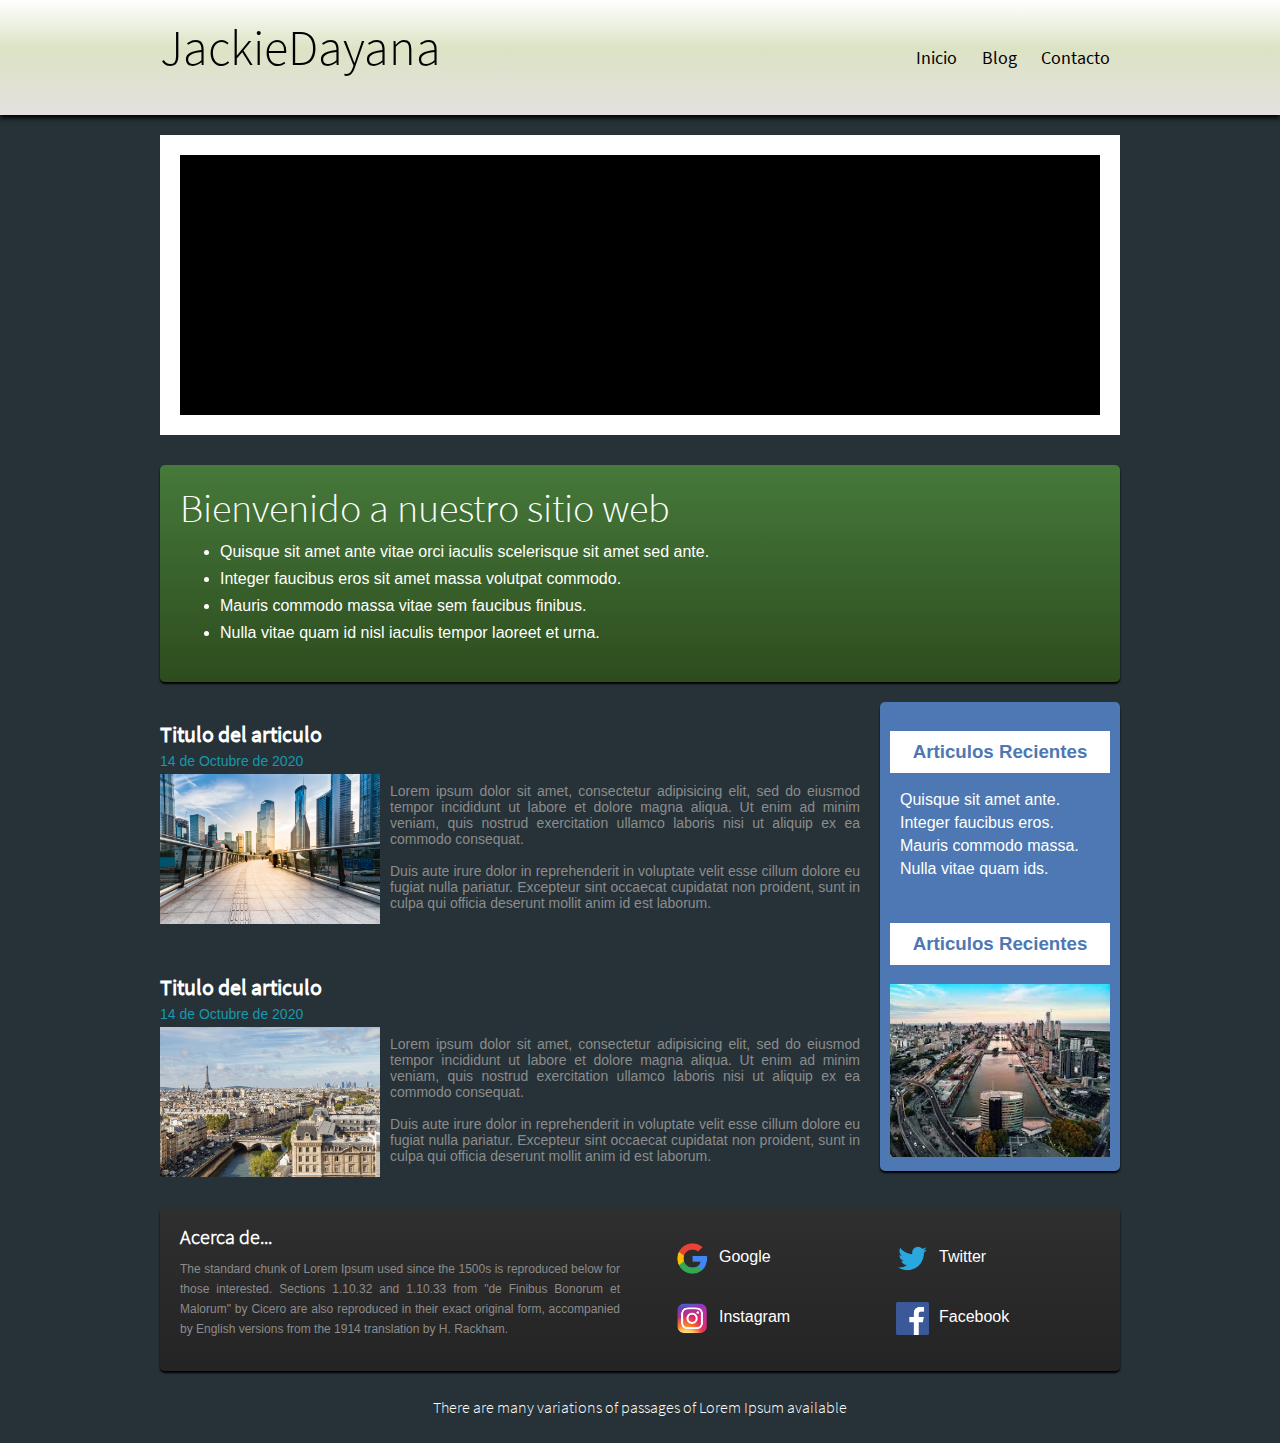
<file: Sitio Web 1/index.html>
<!DOCTYPE html>
<html>
<head>
	<meta charset="utf-8">
	<link rel="stylesheet" type="text/css" href="css/estilos.css"/>

	<title>Titulo</title>
	
</head>
<body>
	
	<header>
		<div id="subheader">
			<div id="logotipo"><p><a href="">JackieDayana</a></p></div>
			<nav>
				<ul>
					<li><a href="#">Inicio</a></li>
					<li><a href="#">Blog</a></li>
					<li><a href="#">Contacto</a></li>
				</ul>
			</nav>
		</div>
	</header>

	<section id="wrap">

		<section id="main">

			<section id="slideshow"></section>

			<section id="bienvenidos">
				<article>
					<h3>Bienvenido a nuestro sitio web</h3>
					<p>
						<ul>
							<li>Quisque sit amet ante vitae orci iaculis scelerisque sit amet sed ante.</li>
							<li>Integer faucibus eros sit amet massa volutpat commodo.</li>
							<li>Mauris commodo massa vitae sem faucibus finibus.</li>
							<li>Nulla vitae quam id nisl iaculis tempor laoreet et urna.</li>
						</ul>
					</p>
				</article>
			</section>

			<section id="contenido">
				<article>
					<hgroup><h2 class="titulo">Titulo del articulo</h2></hgroup>
					<p class="fecha">14 de Octubre de 2020</p>
					<img class="articulo" src="imagenes/articulo1.png" alt="Articulo #1" />
					<p>Lorem ipsum dolor sit amet, consectetur adipisicing elit, sed do eiusmod
					tempor incididunt ut labore et dolore magna aliqua. Ut enim ad minim veniam,
					quis nostrud exercitation ullamco laboris nisi ut aliquip ex ea commodo
					consequat. <br></br> Duis aute irure dolor in reprehenderit in voluptate velit esse
					cillum dolore eu fugiat nulla pariatur. Excepteur sint occaecat cupidatat non
					proident, sunt in culpa qui officia deserunt mollit anim id est laborum.</p>

				</article>
				<article>
					<hgroup><h2 class="titulo">Titulo del articulo</h2></hgroup>
					<p class="fecha">14 de Octubre de 2020</p>
					<img class="articulo" src="imagenes/articulo2.png" alt="Articulo #2" />
					<p>Lorem ipsum dolor sit amet, consectetur adipisicing elit, sed do eiusmod
					tempor incididunt ut labore et dolore magna aliqua. Ut enim ad minim veniam,
					quis nostrud exercitation ullamco laboris nisi ut aliquip ex ea commodo
					consequat. <br></br> Duis aute irure dolor in reprehenderit in voluptate velit esse
					cillum dolore eu fugiat nulla pariatur. Excepteur sint occaecat cupidatat non
					proident, sunt in culpa qui officia deserunt mollit anim id est laborum.</p>

				</article>
			</section>

			<aside>
				<section class="widget">
					<h3>Articulos Recientes</h3>
					<ul>
						<li><a href="#">Quisque sit amet ante.</a></li>
						<li><a href="#">Integer faucibus eros.</a></li>
						<li><a href="#">Mauris commodo massa.</a></li>
						<li><a href="#">Nulla vitae quam ids.</a></li>
					</ul>
				</section>

				<section class="widget">
					<h3>Articulos Recientes</h3>
					<img src="imagenes/publicidad.png" />
					
				</section>
			</aside>


		</section>
		
		<footer>
			<section id="acerca-de">
				<article>
					<hgroup><h3>Acerca de...</h3></hgroup>
					<p>The standard chunk of Lorem Ipsum used since the 1500s is reproduced below for those interested. Sections 1.10.32 and 1.10.33 from "de Finibus Bonorum et Malorum" by Cicero are also reproduced in their exact original form, accompanied by English versions from the 1914 translation by H. Rackham.</p>
				</article>
			</section>

			<section id="redes-s">
				<div class="email"><a class="link" href="#"> 
					<img src="./imagenes/google.png" alt=""/>
					<div>Google</div>
				</a></div>

				<div class="twitter"><a class= "link" href="#">
					<img src="./imagenes/twitter.png" alt="">
					<div>Twitter</div>
				</a></div>

				<div class="instagram"><a class= "link" href="#">
					<img src="./imagenes/instagram.png" alt="">
					<div>Instagram</div>
				</a></div>

				<div class="facebook"><a class= "link" href="#">
					<img src="./imagenes/facebook.png" alt="">
					<div>Facebook</div>
				</a></div>

			</section>
		</footer>

		<div id="copyright"><p>There are many variations of passages of Lorem Ipsum available</p></div>

	</section>

	

</html>
</file>
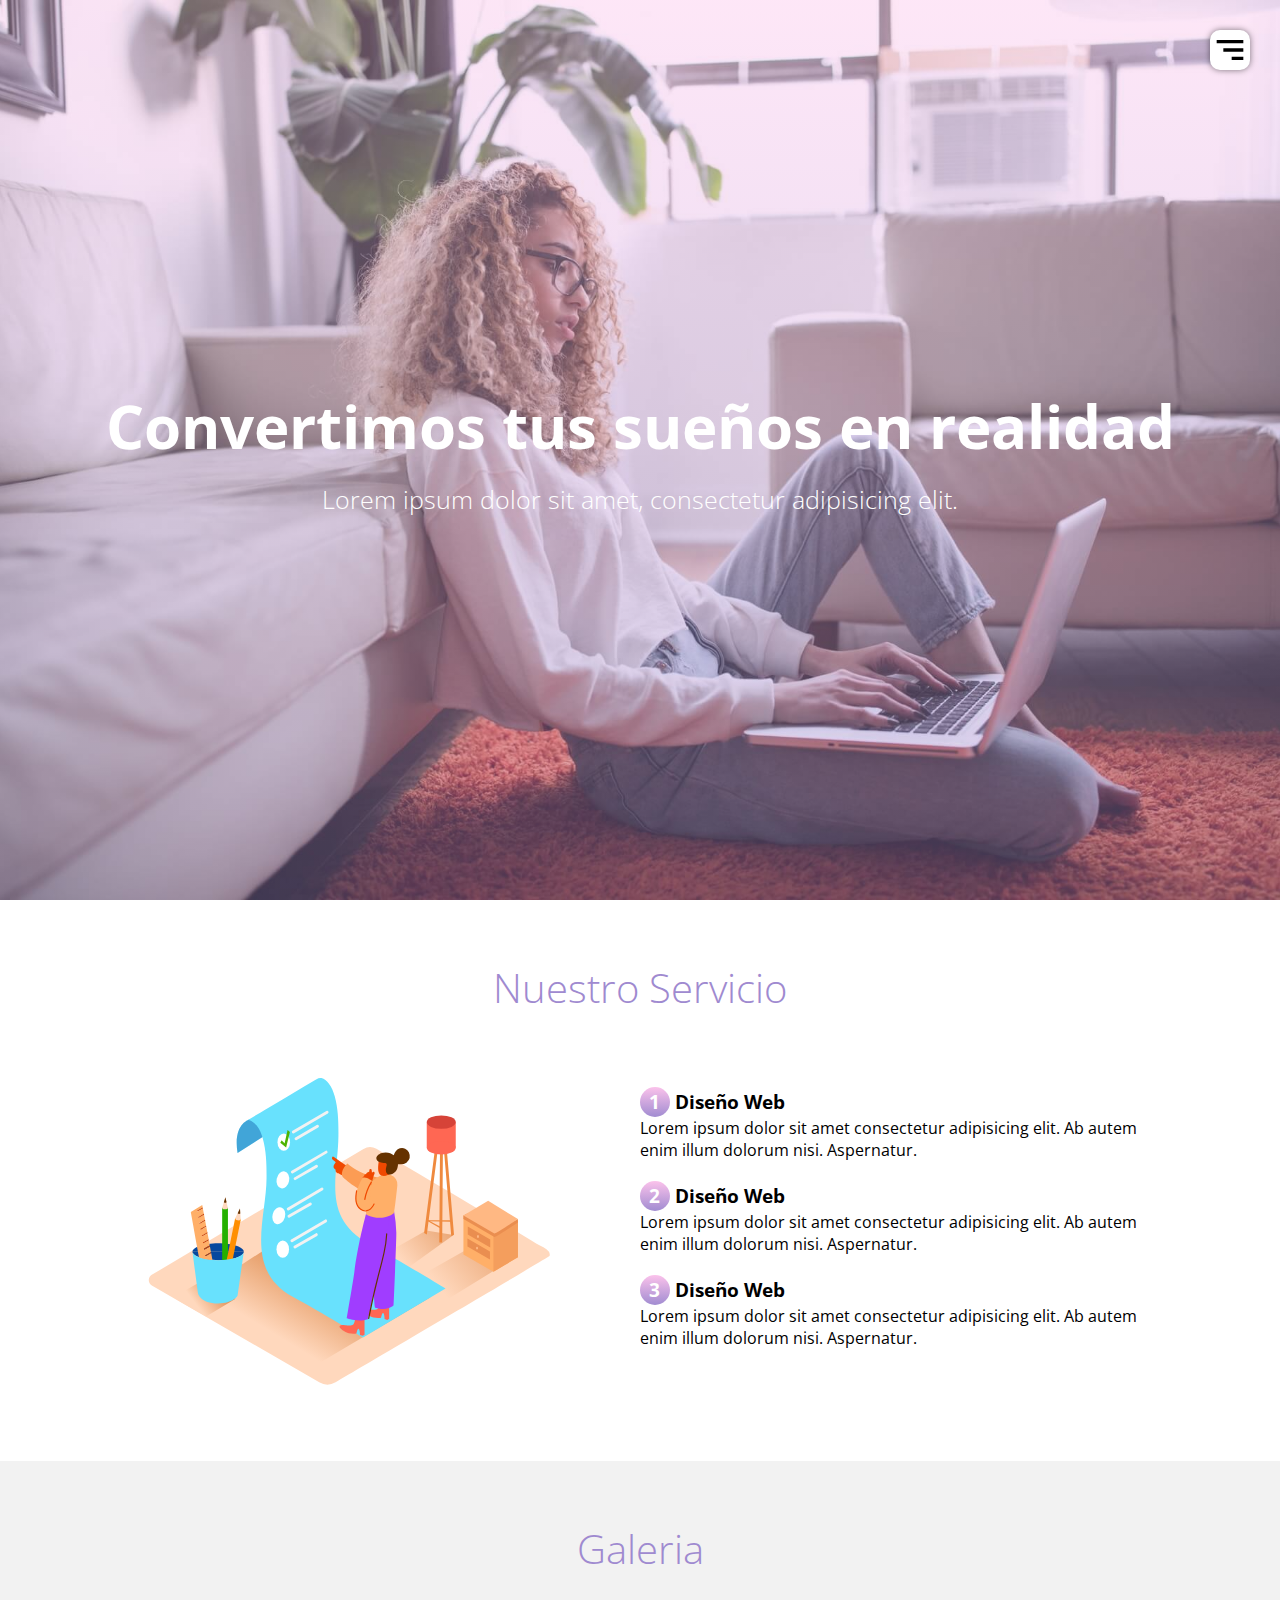
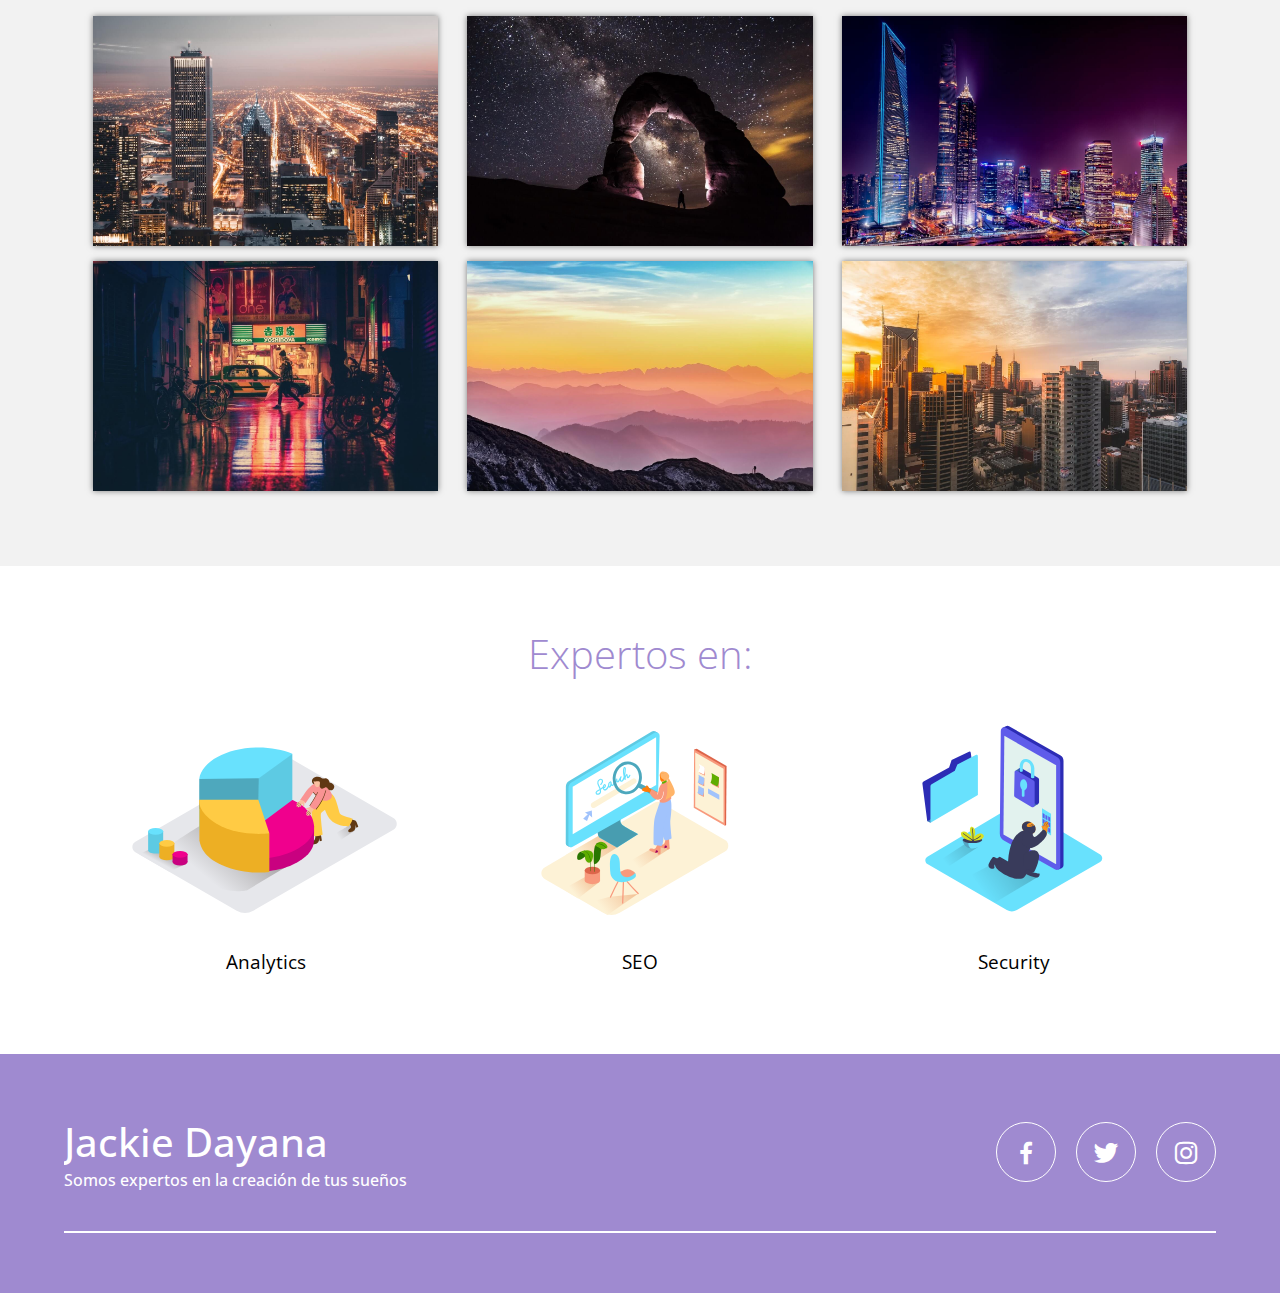
<file: Sitio Web 2/index.html>
<!DOCTYPE html>
<html>
<head>
	<meta charset="utf-8">
	<title>Sitio Web 2</title>
	 <meta name="viewport" content="width=device-width, initial-scale=1.0">
	<link rel="stylesheet" href="css/estilos.css">
	<link href='https://unpkg.com/boxicons@2.0.7/css/boxicons.min.css' rel='stylesheet'>
	<link href="https://fonts.googleapis.com/css2?family=Open+Sans:wght@300;400;700&display=swap" rel="stylesheet">
</head>
<body>
	<header class="header" id="inicio">
		<img src="img/hamburguesa.svg" alt="" class="hamburguer">
		<nav class="menu-navegacion">
			<a href="#inicio">Inicio</a>
			<a href="#servicio">Servicio</a>
			<a href="#portafolio">Portafolio</a>
			<a href="#expertos">Expertos</a>
			<a href="#contacto">Contacto</a>
		</nav>
		<div class="contenedor head">
			<h1 class="titulo">Convertimos tus sueños en realidad</h1>
			<p class="copy">Lorem ipsum dolor sit amet, consectetur adipisicing elit.</p>
		</div>
	</header><!-- /header -->
	<main>
		<section class="contenedor" id="servicio">
			<h2 class="subtitulo">Nuestro Servicio</h2>
			<div class="contenedor-servicio">
				<img src="img/checklist.svg" alt="">
				<div class="checklist-servicio">
					<div class="service">
						<h3 class="n-servicio"><span class="number">1</span>Diseño Web</h3>
						<p>Lorem ipsum dolor sit amet consectetur adipisicing elit. Ab autem enim illum dolorum nisi. Aspernatur.</p>
					</div>
					<div class="service">
						<h3 class="n-servicio"><span class="number">2</span>Diseño Web</h3>
						<p>Lorem ipsum dolor sit amet consectetur adipisicing elit. Ab autem enim illum dolorum nisi. Aspernatur.</p>
					</div>
					<div class="service">
						<h3 class="n-servicio"><span class="number">3</span>Diseño Web</h3>
						<p>Lorem ipsum dolor sit amet consectetur adipisicing elit. Ab autem enim illum dolorum nisi. Aspernatur.</p>
					</div>
				</div>
			</div>
		</section>
		<section class="gallery" id="portafolio">
			<div class="contenedor">
				<h2 class="subtitulo">Galeria</h2>
				<div class="contenedor-galeria">
					<img src="img/uno.jpg" alt="" class="img-galeria">
					<img src="img/dos.jpg" alt="" class="img-galeria">
					<img src="img/tres.jpg" alt="" class="img-galeria">
					<img src="img/cuatro.jpg" alt="" class="img-galeria">
					<img src="img/cinco.jpg" alt="" class="img-galeria">
					<img src="img/seis.jpg" alt="" class="img-galeria">	
				</div>	
			</div>
		</section>
		<section class="imagen-light">
			<img src="img/close.svg" alt="" class="close">
			<img src="img/woman.jpg" alt="" class="agregar-imagen">	
		</section> 


	<section class="contenedor" id="expertos">
			<h2 class="subtitulo">Expertos en:</h2>
			<section class="experts">
				<div class="cont-expert">
					<img src="img/pie_chart.svg" alt="">
					<h3 class="n-expert">Analytics</h3>	
				</div>
				<div class="cont-expert">
					<img src="img/search_engine.svg" alt="">
					<h3 class="n-expert">SEO</h3>	
				</div>
				<div class="cont-expert">
					<img src="img/security.svg" alt="">
					<h3 class="n-expert">Security</h3>	
				</div>
			</section>	
		</section>
	</main>

	<footer id="contacto">
		<div class="contenedor footer-content">
			<div class="contact-us">
				<h2 class="brand">Jackie Dayana</h2>
				<p>Somos expertos en la creación de tus sueños</p>	
			</div>
			<div class="social-media">
				<a href="./" class="social-media-icon"><i class='bx bxl-facebook'></i></a>
				<a href="./" class="social-media-icon"><i class='bx bxl-twitter'></i></i></a>
				<a href="./" class="social-media-icon"><i class='bx bxl-instagram'></i></i></a>	
			</div>
		</div>
		<div class="line"></div>	
	</footer>
	
	
	
	<script src="js/menu.js"></script>
	<script src="js/lightbox.js"></script>
</body>
</html>
</file>
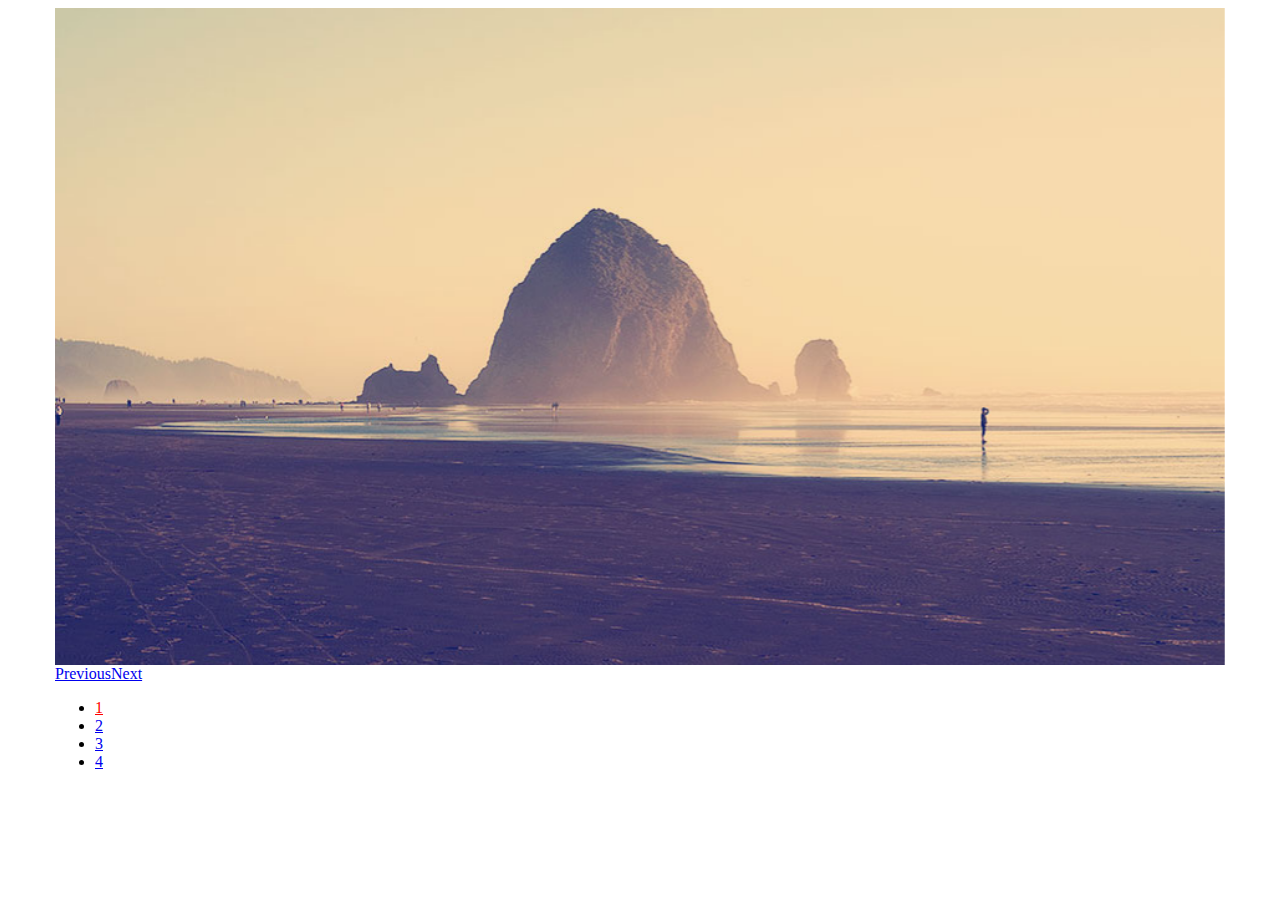
<file: Sitio Web 1/RECURSOS/Slides-SlidesJS-3/examples/basic-fade/index.html>
<!doctype html>
<html>
<head>
  <meta charset="utf-8">
  <title>SlidesJS Basic Code Example</title>
  <meta name="description" content="SlidesJS is a simple slideshow plugin for jQuery. Packed with a useful set of features to help novice and advanced developers alike create elegant and user-friendly slideshows.">
  <meta name="author" content="Nathan Searles">

  <!-- SlidesJS Required (if responsive): Sets the page width to the device width. -->
  <meta name="viewport" content="width=device-width">
  <!-- End SlidesJS Required -->

  <!-- SlidesJS Required: These styles are required if you'd like a responsive slideshow -->
  <style>
    /* Prevent the slideshow from flashing on load */
    #slides {
      display: none
    }

    /* Center the slideshow */
    .container {
      margin: 0 auto
    }

    /* Show active item in the pagination */
    .slidesjs-pagination .active {
      color:red;
    }

    /* Media quires for a responsive layout */

    /* For tablets & smart phones */
    @media (max-width: 767px) {
      body {
        padding-left: 10px;
        padding-right: 10px;
      }
      .container {
        width: auto
      }
    }

    /* For smartphones */
    @media (max-width: 480px) {
      .container {
        width: auto
      }
    }

    /* For smaller displays like laptops */
    @media (min-width: 768px) and (max-width: 979px) {
      .container {
        width: 724px
      }
    }

    /* For larger displays */
    @media (min-width: 1200px) {
      .container {
        width: 1170px
      }
    }
  </style>
  <!-- SlidesJS Required: -->
</head>
<body>

  <!-- SlidesJS Required: Start Slides -->
  <!-- The container is used to define the width of the slideshow -->
  <div class="container">
    <div id="slides">
      <img src="img/example-slide-1.jpg" alt="Photo by: Missy S Link: http://www.flickr.com/photos/listenmissy/5087404401/">
      <img src="img/example-slide-2.jpg" alt="Photo by: Daniel Parks Link: http://www.flickr.com/photos/parksdh/5227623068/">
      <img src="img/example-slide-3.jpg" alt="Photo by: Mike Ranweiler Link: http://www.flickr.com/photos/27874907@N04/4833059991/">
      <img src="img/example-slide-4.jpg" alt="Photo by: Stuart SeegerLink: http://www.flickr.com/photos/stuseeger/97577796/">
    </div>
  </div>
  <!-- End SlidesJS Required: Start Slides -->

  <!-- SlidesJS Required: Link to jQuery -->
  <script src="http://code.jquery.com/jquery-1.9.1.min.js"></script>
  <!-- End SlidesJS Required -->

  <!-- SlidesJS Required: Link to jquery.slides.js -->
  <script src="js/jquery.slides.min.js"></script>
  <!-- End SlidesJS Required -->

  <!-- SlidesJS Required: Initialize SlidesJS with a jQuery doc ready -->
  <script>
    $(function() {
      $('#slides').slidesjs({
        width: 940,
        height: 528,
        navigation: {
          effect: "fade"
        },
        pagination: {
          effect: "fade"
        },
        effect: {
          fade: {
            speed: 400
          }
        }
      });
    });
  </script>
  <!-- End SlidesJS Required -->
</body>
</html>
</file>
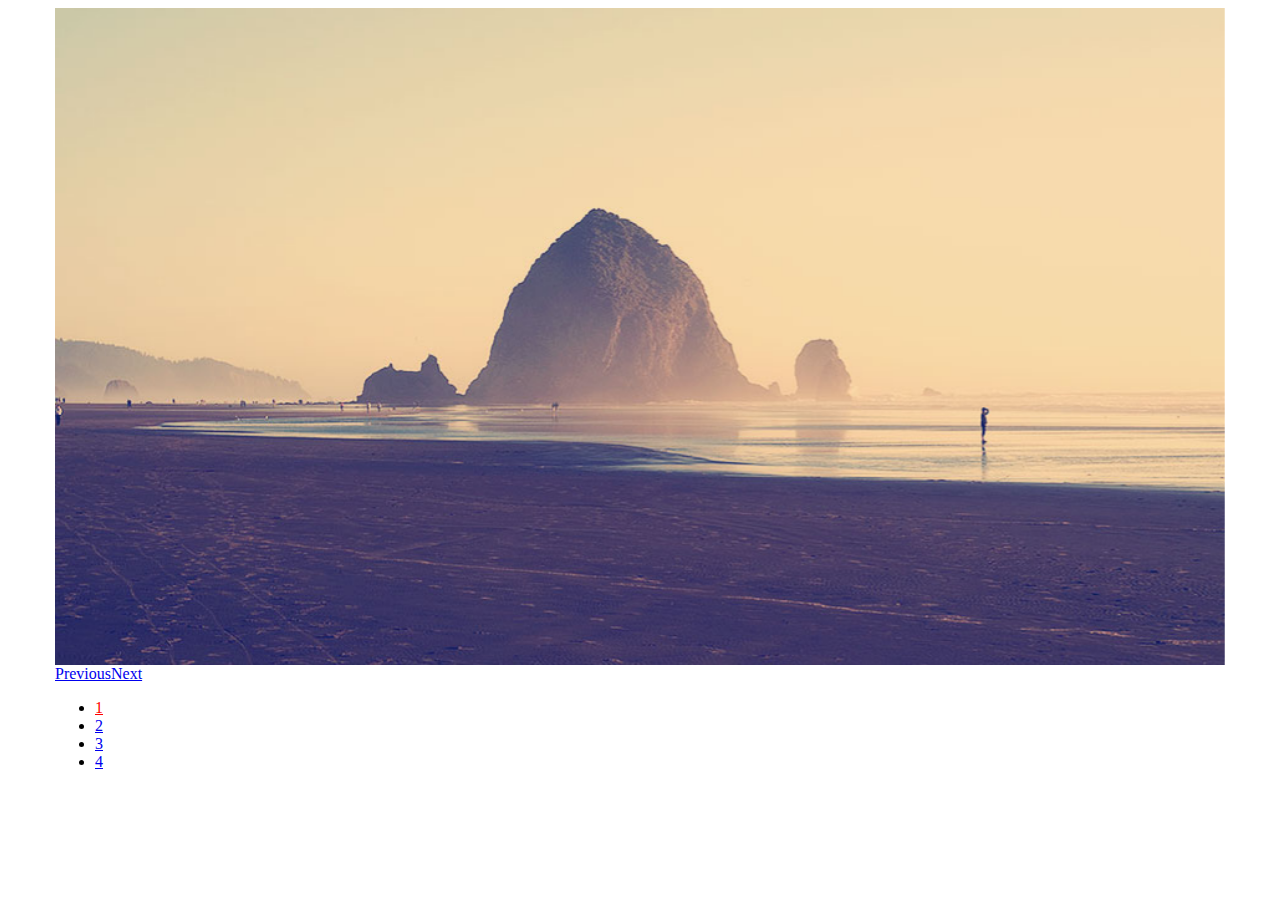
<file: Sitio Web 1/RECURSOS/Slides-SlidesJS-3/examples/basic-slide/index.html>
<!doctype html>
<html>
<head>
  <meta charset="utf-8">
  <title>SlidesJS Basic Code Example</title>
  <meta name="description" content="SlidesJS is a simple slideshow plugin for jQuery. Packed with a useful set of features to help novice and advanced developers alike create elegant and user-friendly slideshows.">
  <meta name="author" content="Nathan Searles">

  <!-- SlidesJS Required (if responsive): Sets the page width to the device width. -->
  <meta name="viewport" content="width=device-width">
  <!-- End SlidesJS Required -->

  <!-- SlidesJS Required: These styles are required if you'd like a responsive slideshow -->
  <style>
    /* Prevent the slideshow from flashing on load */
    #slides {
      display: none
    }

    /* Center the slideshow */
    .container {
      margin: 0 auto
    }

    /* Show active item in the pagination */
    .slidesjs-pagination .active {
      color:red;
    }

    /* Media quires for a responsive layout */

    /* For tablets & smart phones */
    @media (max-width: 767px) {
      body {
        padding-left: 10px;
        padding-right: 10px;
      }
      .container {
        width: auto
      }
    }

    /* For smartphones */
    @media (max-width: 480px) {
      .container {
        width: auto
      }
    }

    /* For smaller displays like laptops */
    @media (min-width: 768px) and (max-width: 979px) {
      .container {
        width: 724px
      }
    }

    /* For larger displays */
    @media (min-width: 1200px) {
      .container {
        width: 1170px
      }
    }
  </style>
  <!-- SlidesJS Required: -->
</head>
<body>

  <!-- SlidesJS Required: Start Slides -->
  <!-- The container is used to define the width of the slideshow -->
  <div class="container">
    <div id="slides">
      <img src="img/example-slide-1.jpg" alt="Photo by: Missy S Link: http://www.flickr.com/photos/listenmissy/5087404401/">
      <img src="img/example-slide-2.jpg" alt="Photo by: Daniel Parks Link: http://www.flickr.com/photos/parksdh/5227623068/">
      <img src="img/example-slide-3.jpg" alt="Photo by: Mike Ranweiler Link: http://www.flickr.com/photos/27874907@N04/4833059991/">
      <img src="img/example-slide-4.jpg" alt="Photo by: Stuart SeegerLink: http://www.flickr.com/photos/stuseeger/97577796/">
    </div>
  </div>
  <!-- End SlidesJS Required: Start Slides -->

  <!-- SlidesJS Required: Link to jQuery -->
  <script src="http://code.jquery.com/jquery-1.9.1.min.js"></script>
  <!-- End SlidesJS Required -->

  <!-- SlidesJS Required: Link to jquery.slides.js -->
  <script src="js/jquery.slides.min.js"></script>
  <!-- End SlidesJS Required -->

  <!-- SlidesJS Required: Initialize SlidesJS with a jQuery doc ready -->
  <script>
    $(function() {
      $('#slides').slidesjs({
        width: 940,
        height: 528
      });
    });
  </script>
  <!-- End SlidesJS Required -->
</body>
</html>
</file>
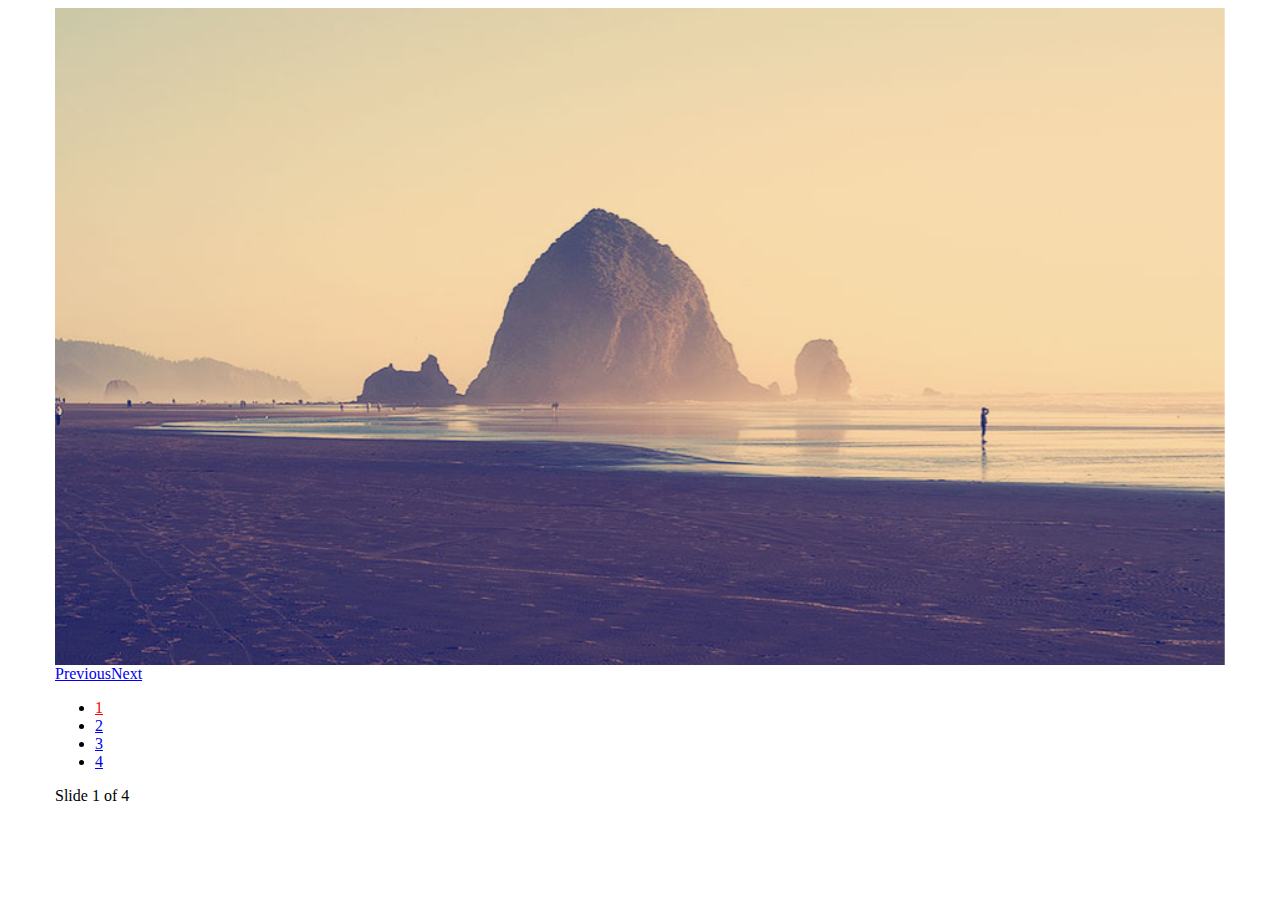
<file: Sitio Web 1/RECURSOS/Slides-SlidesJS-3/examples/callbacks/index.html>
<!doctype html>
<html>
<head>
  <meta charset="utf-8">
  <title>SlidesJS Basic Code Example</title>
  <meta name="description" content="SlidesJS is a simple slideshow plugin for jQuery. Packed with a useful set of features to help novice and advanced developers alike create elegant and user-friendly slideshows.">
  <meta name="author" content="Nathan Searles">

  <!-- SlidesJS Required (if responsive): Sets the page width to the device width. -->
  <meta name="viewport" content="width=device-width">
  <!-- End SlidesJS Required -->

  <!-- SlidesJS Required: These styles are required if you'd like a responsive slideshow -->
  <style>
    /* Prevent the slideshow from flashing on load */
    #slides {
      display: none
    }

    /* Center the slideshow */
    .container {
      margin: 0 auto
    }

    /* Show active item in the pagination */
    .slidesjs-pagination .active {
      color:red;
    }

    /* Media quires for a responsive layout */

    /* For tablets & smart phones */
    @media (max-width: 767px) {
      body {
        padding-left: 10px;
        padding-right: 10px;
      }
      .container {
        width: auto
      }
    }

    /* For smartphones */
    @media (max-width: 480px) {
      .container {
        width: auto
      }
    }

    /* For smaller displays like laptops */
    @media (min-width: 768px) and (max-width: 979px) {
      .container {
        width: 724px
      }
    }

    /* For larger displays */
    @media (min-width: 1200px) {
      .container {
        width: 1170px
      }
    }
  </style>
  <!-- SlidesJS Required: -->
</head>
<body>

  <!-- SlidesJS Required: Start Slides -->
  <!-- The container is used to define the width of the slideshow -->
  <div class="container">
    <div id="slides">
      <img src="img/example-slide-1.jpg" alt="Photo by: Missy S Link: http://www.flickr.com/photos/listenmissy/5087404401/">
      <img src="img/example-slide-2.jpg" alt="Photo by: Daniel Parks Link: http://www.flickr.com/photos/parksdh/5227623068/">
      <img src="img/example-slide-3.jpg" alt="Photo by: Mike Ranweiler Link: http://www.flickr.com/photos/27874907@N04/4833059991/">
      <img src="img/example-slide-4.jpg" alt="Photo by: Stuart SeegerLink: http://www.flickr.com/photos/stuseeger/97577796/">
    </div>
    <div id="slidesjs-log">Slide <span class="slidesjs-slide-number">1</span> of 4</div>
  </div>
  <!-- End SlidesJS Required: Start Slides -->

  <!-- SlidesJS Required: Link to jQuery -->
  <script src="http://code.jquery.com/jquery-1.9.1.min.js"></script>
  <!-- End SlidesJS Required -->

  <!-- SlidesJS Required: Link to jquery.slides.js -->
  <script src="js/jquery.slides.min.js"></script>
  <!-- End SlidesJS Required -->

  <!-- SlidesJS Required: Initialize SlidesJS with a jQuery doc ready -->
  <script>
    $(function() {
      $('#slides').slidesjs({
        width: 940,
        height: 528,
        callback: {
          loaded: function(number) {
            // Use your browser console to view log
            console.log('SlidesJS: Loaded with slide #' + number);

            // Show start slide in log
            $('#slidesjs-log .slidesjs-slide-number').text(number);
          },
          start: function(number) {
            // Use your browser console to view log
            console.log('SlidesJS: Start Animation on slide #' + number);
          },
          complete: function(number) {
            // Use your browser console to view log
            console.log('SlidesJS: Animation Complete. Current slide is #' + number);

            // Change slide number on animation complete
            $('#slidesjs-log .slidesjs-slide-number').text(number);
          }
        }
      });
    });
  </script>
  <!-- End SlidesJS Required -->
</body>
</html>
</file>
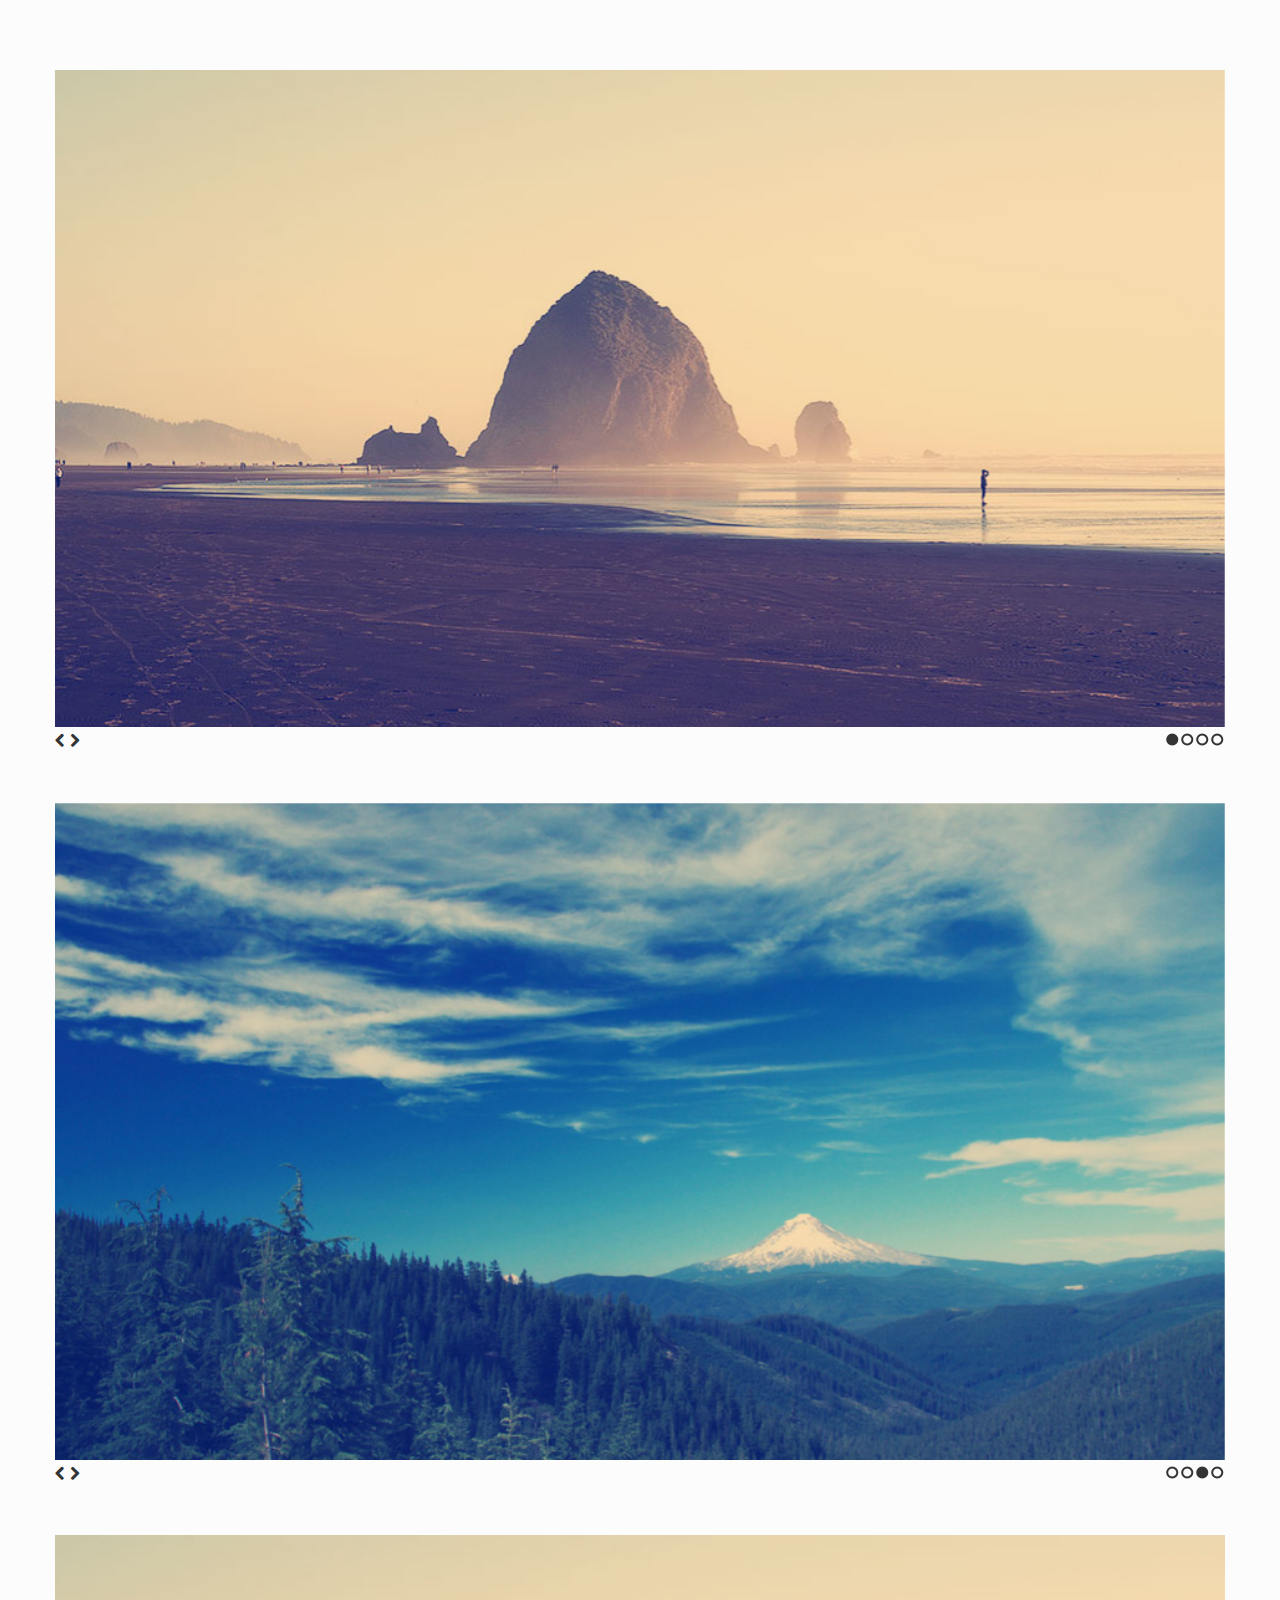
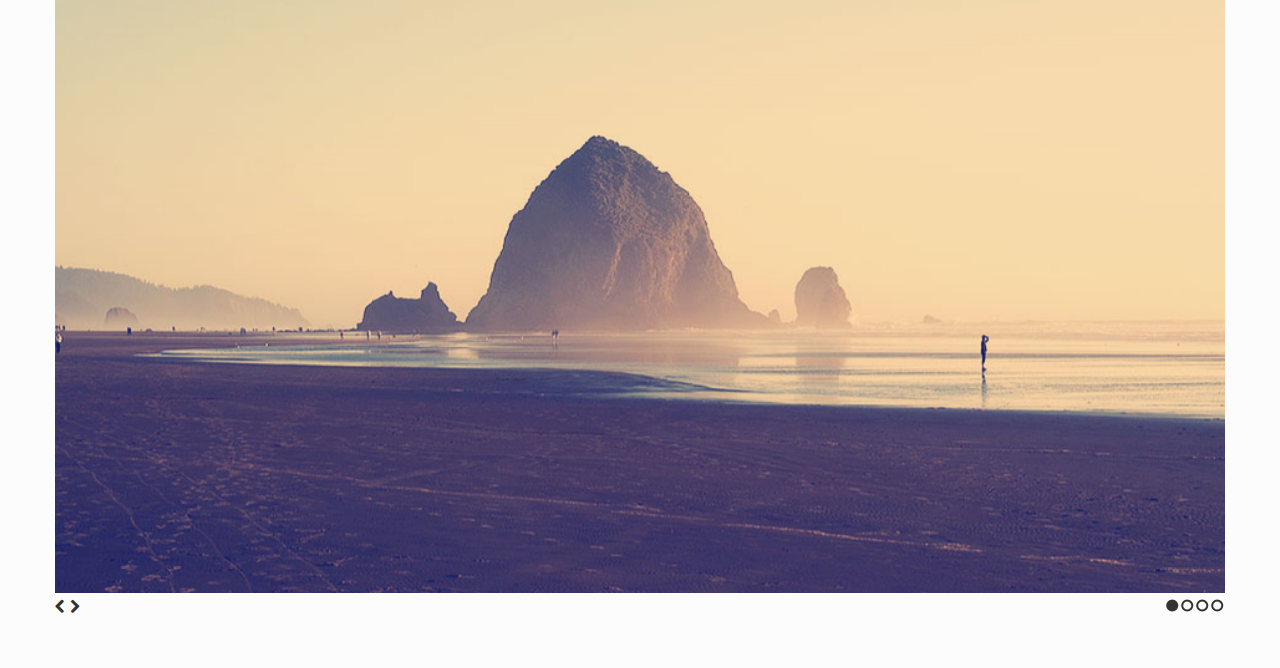
<file: Sitio Web 1/RECURSOS/Slides-SlidesJS-3/examples/multiple/index.html>
<!doctype html>
<html>
<head>
  <meta charset="utf-8">
  <title>SlidesJS Standard Code Example</title>
  <meta name="description" content="SlidesJS is a simple slideshow plugin for jQuery. Packed with a useful set of features to help novice and advanced developers alike create elegant and user-friendly slideshows.">
  <meta name="author" content="Nathan Searles">

  <!-- SlidesJS Required (if responsive): Sets the page width to the device width. -->
  <meta name="viewport" content="width=device-width">
  <!-- End SlidesJS Required -->

  <!-- CSS for slidesjs.com example -->
  <link rel="stylesheet" href="css/example.css">
  <link rel="stylesheet" href="css/font-awesome.min.css">
  <!-- End CSS for slidesjs.com example -->

  <!-- SlidesJS Optional: If you'd like to use this design -->
  <style>
    body {
      -webkit-font-smoothing: antialiased;
      font: normal 15px/1.5 "Helvetica Neue", Helvetica, Arial, sans-serif;
      color: #232525;
      padding-top:70px;
    }

    #slides,
    #slides2,
    #slides3 {
      display: none;
      margin-bottom:50px;
    }

    .slidesjs-navigation {
      margin-top:3px;
    }

    .slidesjs-previous {
      margin-right: 5px;
      float: left;
    }

    .slidesjs-next {
      margin-right: 5px;
      float: left;
    }

    .slidesjs-pagination {
      margin: 6px 0 0;
      float: right;
      list-style: none;
    }

    .slidesjs-pagination li {
      float: left;
      margin: 0 1px;
    }

    .slidesjs-pagination li a {
      display: block;
      width: 13px;
      height: 0;
      padding-top: 13px;
      background-image: url(img/pagination.png);
      background-position: 0 0;
      float: left;
      overflow: hidden;
    }

    .slidesjs-pagination li a.active,
    .slidesjs-pagination li a:hover.active {
      background-position: 0 -13px
    }

    .slidesjs-pagination li a:hover {
      background-position: 0 -26px
    }

    a:link,
    a:visited {
      color: #333
    }

    a:hover,
    a:active {
      color: #9e2020
    }

    .navbar {
      overflow: hidden
    }
  </style>
  <!-- End SlidesJS Optional-->

  <!-- SlidesJS Required: These styles are required if you'd like a responsive slideshow -->
  <style>
    #slides {
      display: none
    }

    .container {
      margin: 0 auto
    }

    /* For tablets & smart phones */
    @media (max-width: 767px) {
      body {
        padding-left: 20px;
        padding-right: 20px;
      }
      .container {
        width: auto
      }
    }

    /* For smartphones */
    @media (max-width: 480px) {
      .container {
        width: auto
      }
    }

    /* For smaller displays like laptops */
    @media (min-width: 768px) and (max-width: 979px) {
      .container {
        width: 724px
      }
    }

    /* For larger displays */
    @media (min-width: 1200px) {
      .container {
        width: 1170px
      }
    }
  </style>
  <!-- SlidesJS Required: -->
</head>
<body>
  <!-- SlidesJS Required: Start Slides -->
  <!-- The container is used to define the width of the slideshow -->
  <div class="container">
    <div id="slides">
      <img src="img/example-slide-1.jpg" alt="Photo by: Missy S Link: http://www.flickr.com/photos/listenmissy/5087404401/">
      <img src="img/example-slide-2.jpg" alt="Photo by: Daniel Parks Link: http://www.flickr.com/photos/parksdh/5227623068/">
      <img src="img/example-slide-3.jpg" alt="Photo by: Mike Ranweiler Link: http://www.flickr.com/photos/27874907@N04/4833059991/">
      <img src="img/example-slide-4.jpg" alt="Photo by: Stuart SeegerLink: http://www.flickr.com/photos/stuseeger/97577796/">
      <a href="#" class="slidesjs-previous slidesjs-navigation"><i class="icon-chevron-left"></i></a>
      <a href="#" class="slidesjs-next slidesjs-navigation"><i class="icon-chevron-right"></i></a>
    </div>

    <div id="slides2">
      <img src="img/example-slide-1.jpg" alt="Photo by: Missy S Link: http://www.flickr.com/photos/listenmissy/5087404401/">
      <img src="img/example-slide-2.jpg" alt="Photo by: Daniel Parks Link: http://www.flickr.com/photos/parksdh/5227623068/">
      <img src="img/example-slide-3.jpg" alt="Photo by: Mike Ranweiler Link: http://www.flickr.com/photos/27874907@N04/4833059991/">
      <img src="img/example-slide-4.jpg" alt="Photo by: Stuart SeegerLink: http://www.flickr.com/photos/stuseeger/97577796/">
      <a href="#" class="slidesjs-previous slidesjs-navigation"><i class="icon-chevron-left"></i></a>
      <a href="#" class="slidesjs-next slidesjs-navigation"><i class="icon-chevron-right"></i></a>
    </div>

    <div id="slides3">
      <img src="img/example-slide-1.jpg" alt="Photo by: Missy S Link: http://www.flickr.com/photos/listenmissy/5087404401/">
      <img src="img/example-slide-2.jpg" alt="Photo by: Daniel Parks Link: http://www.flickr.com/photos/parksdh/5227623068/">
      <img src="img/example-slide-3.jpg" alt="Photo by: Mike Ranweiler Link: http://www.flickr.com/photos/27874907@N04/4833059991/">
      <img src="img/example-slide-4.jpg" alt="Photo by: Stuart SeegerLink: http://www.flickr.com/photos/stuseeger/97577796/">
      <a href="#" class="slidesjs-previous slidesjs-navigation"><i class="icon-chevron-left"></i></a>
      <a href="#" class="slidesjs-next slidesjs-navigation"><i class="icon-chevron-right"></i></a>
    </div>
  </div>
  <!-- End SlidesJS Required: Start Slides -->

  <!-- SlidesJS Required: Link to jQuery -->
  <script src="http://code.jquery.com/jquery-1.9.1.min.js"></script>
  <!-- End SlidesJS Required -->

  <!-- SlidesJS Required: Link to jquery.slides.js -->
  <script src="js/jquery.slides.min.js"></script>
  <!-- End SlidesJS Required -->

  <!-- SlidesJS Required: Initialize SlidesJS with a jQuery doc ready -->
  <script>
    $(function() {
      $('#slides').slidesjs({
        width: 940,
        height: 528,
        navigation: false
      });

      /*
        To have multiple slideshows on the same page
        they just need to have separate IDs
      */
      $('#slides2').slidesjs({
        width: 940,
        height: 528,
        navigation: false,
        start: 3,
        play: {
          auto: true
        }
      });

      $('#slides3').slidesjs({
        width: 940,
        height: 528,
        navigation: false
      });
    });
  </script>
  <!-- End SlidesJS Required -->
</body>
</html>
</file>
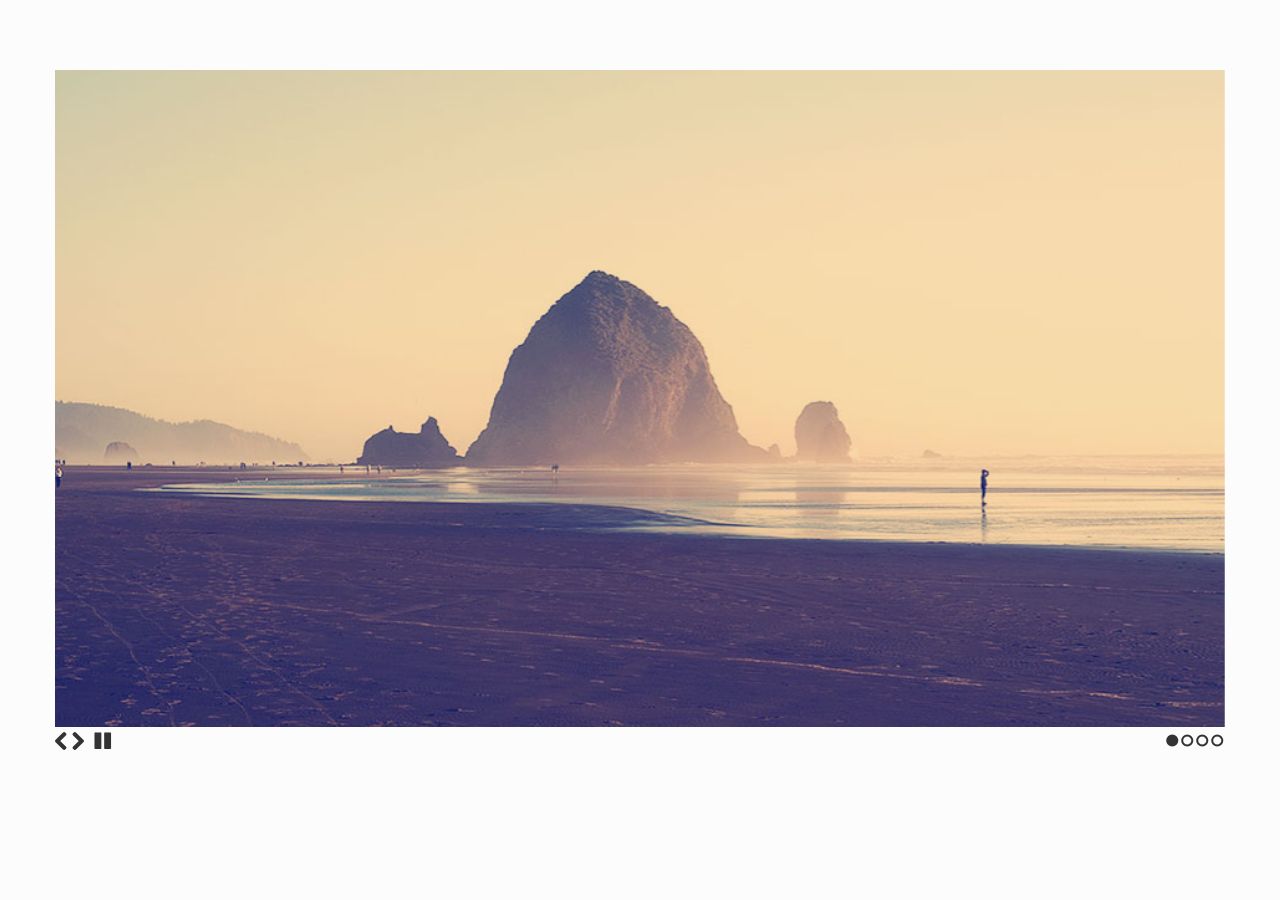
<file: Sitio Web 1/RECURSOS/Slides-SlidesJS-3/examples/playing/index.html>
<!doctype html>
<html>
<head>
  <meta charset="utf-8">
  <title>SlidesJS Standard Code Example</title>
  <meta name="description" content="SlidesJS is a simple slideshow plugin for jQuery. Packed with a useful set of features to help novice and advanced developers alike create elegant and user-friendly slideshows.">
  <meta name="author" content="Nathan Searles">

  <!-- SlidesJS Required (if responsive): Sets the page width to the device width. -->
  <meta name="viewport" content="width=device-width">
  <!-- End SlidesJS Required -->

  <!-- CSS for slidesjs.com example -->
  <link rel="stylesheet" href="css/example.css">
  <link rel="stylesheet" href="css/font-awesome.min.css">
  <!-- End CSS for slidesjs.com example -->

  <!-- SlidesJS Optional: If you'd like to use this design -->
  <style>
    body {
      -webkit-font-smoothing: antialiased;
      font: normal 15px/1.5 "Helvetica Neue", Helvetica, Arial, sans-serif;
      color: #232525;
      padding-top:70px;
    }

    #slides {
      display: none
    }

    #slides .slidesjs-navigation {
      margin-top:5px;
    }

    a.slidesjs-next,
    a.slidesjs-previous,
    a.slidesjs-play,
    a.slidesjs-stop {
      background-image: url(img/btns-next-prev.png);
      background-repeat: no-repeat;
      display:block;
      width:12px;
      height:18px;
      overflow: hidden;
      text-indent: -9999px;
      float: left;
      margin-right:5px;
    }

    a.slidesjs-next {
      margin-right:10px;
      background-position: -12px 0;
    }

    a:hover.slidesjs-next {
      background-position: -12px -18px;
    }

    a.slidesjs-previous {
      background-position: 0 0;
    }

    a:hover.slidesjs-previous {
      background-position: 0 -18px;
    }

    a.slidesjs-play {
      width:15px;
      background-position: -25px 0;
    }

    a:hover.slidesjs-play {
      background-position: -25px -18px;
    }

    a.slidesjs-stop {
      width:18px;
      background-position: -41px 0;
    }

    a:hover.slidesjs-stop {
      background-position: -41px -18px;
    }

    .slidesjs-pagination {
      margin: 7px 0 0;
      float: right;
      list-style: none;
    }

    .slidesjs-pagination li {
      float: left;
      margin: 0 1px;
    }

    .slidesjs-pagination li a {
      display: block;
      width: 13px;
      height: 0;
      padding-top: 13px;
      background-image: url(img/pagination.png);
      background-position: 0 0;
      float: left;
      overflow: hidden;
    }

    .slidesjs-pagination li a.active,
    .slidesjs-pagination li a:hover.active {
      background-position: 0 -13px
    }

    .slidesjs-pagination li a:hover {
      background-position: 0 -26px
    }

    #slides a:link,
    #slides a:visited {
      color: #333
    }

    #slides a:hover,
    #slides a:active {
      color: #9e2020
    }

    .navbar {
      overflow: hidden
    }
  </style>
  <!-- End SlidesJS Optional-->

  <!-- SlidesJS Required: These styles are required if you'd like a responsive slideshow -->
  <style>
    #slides {
      display: none
    }

    .container {
      margin: 0 auto
    }

    /* For tablets & smart phones */
    @media (max-width: 767px) {
      body {
        padding-left: 20px;
        padding-right: 20px;
      }
      .container {
        width: auto
      }
    }

    /* For smartphones */
    @media (max-width: 480px) {
      .container {
        width: auto
      }
    }

    /* For smaller displays like laptops */
    @media (min-width: 768px) and (max-width: 979px) {
      .container {
        width: 724px
      }
    }

    /* For larger displays */
    @media (min-width: 1200px) {
      .container {
        width: 1170px
      }
    }
  </style>
  <!-- SlidesJS Required: -->
</head>
<body>

  <!-- SlidesJS Required: Start Slides -->
  <!-- The container is used to define the width of the slideshow -->
  <div class="container">
    <div id="slides">
      <img src="img/example-slide-1.jpg" alt="Photo by: Missy S Link: http://www.flickr.com/photos/listenmissy/5087404401/">
      <img src="img/example-slide-2.jpg" alt="Photo by: Daniel Parks Link: http://www.flickr.com/photos/parksdh/5227623068/">
      <img src="img/example-slide-3.jpg" alt="Photo by: Mike Ranweiler Link: http://www.flickr.com/photos/27874907@N04/4833059991/">
      <img src="img/example-slide-4.jpg" alt="Photo by: Stuart SeegerLink: http://www.flickr.com/photos/stuseeger/97577796/">
    </div>
  </div>
  <!-- End SlidesJS Required: Start Slides -->

  <!-- SlidesJS Required: Link to jQuery -->
  <script src="http://code.jquery.com/jquery-1.9.1.min.js"></script>
  <!-- End SlidesJS Required -->

  <!-- SlidesJS Required: Link to jquery.slides.js -->
  <script src="js/jquery.slides.min.js"></script>
  <!-- End SlidesJS Required -->

  <!-- SlidesJS Required: Initialize SlidesJS with a jQuery doc ready -->
  <script>
    $(function() {
      $('#slides').slidesjs({
        width: 940,
        height: 528,
        play: {
          active: true,
          auto: true,
          interval: 4000,
          swap: true
        }
      });
    });
  </script>
  <!-- End SlidesJS Required -->
</body>
</html>
</file>
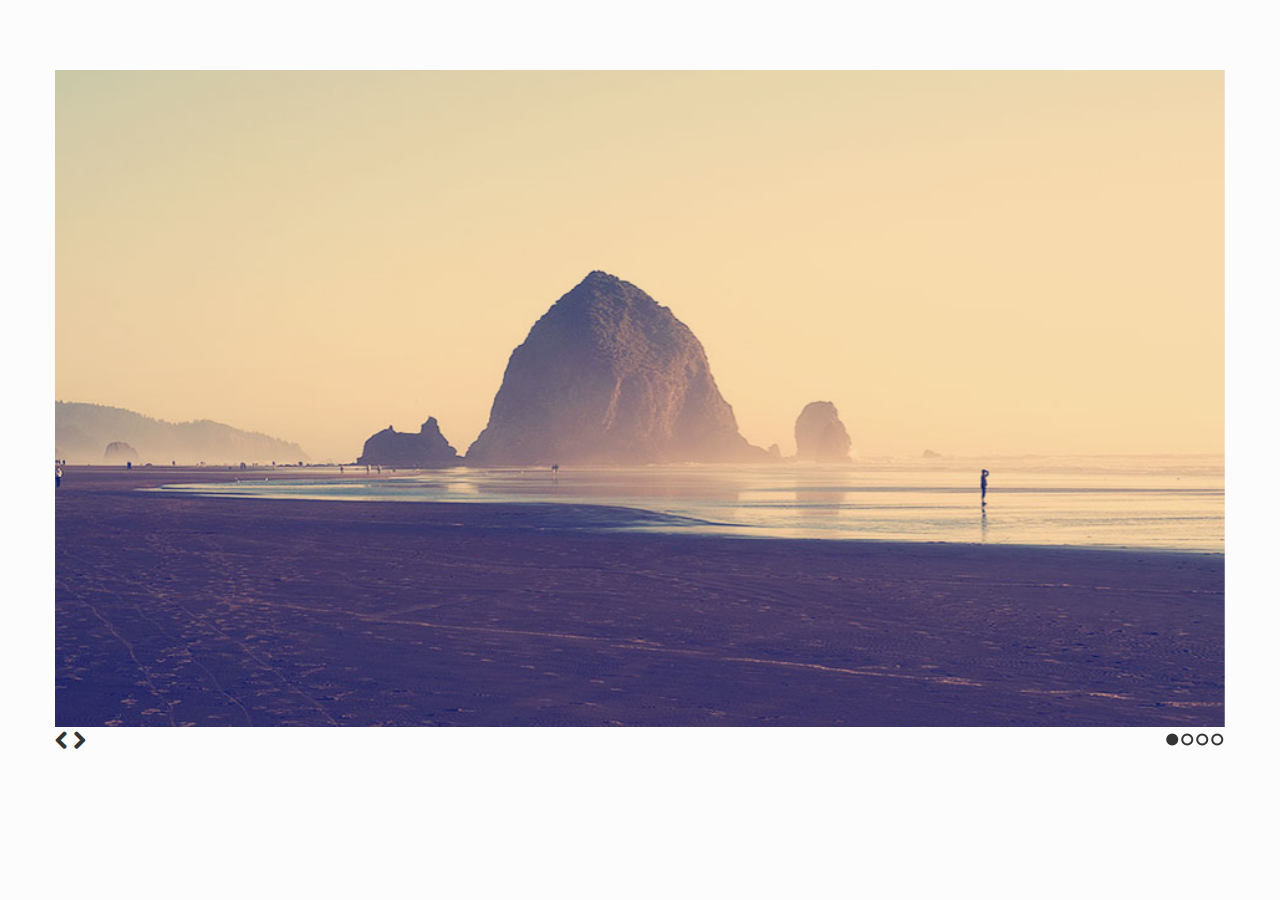
<file: Sitio Web 1/RECURSOS/Slides-SlidesJS-3/examples/standard/index.html>
<!doctype html>
<html>
<head>
  <meta charset="utf-8">
  <title>SlidesJS Standard Code Example</title>
  <meta name="description" content="SlidesJS is a simple slideshow plugin for jQuery. Packed with a useful set of features to help novice and advanced developers alike create elegant and user-friendly slideshows.">
  <meta name="author" content="Nathan Searles">

  <!-- SlidesJS Required (if responsive): Sets the page width to the device width. -->
  <meta name="viewport" content="width=device-width">
  <!-- End SlidesJS Required -->

  <!-- CSS for slidesjs.com example -->
  <link rel="stylesheet" href="css/example.css">
  <link rel="stylesheet" href="css/font-awesome.min.css">
  <!-- End CSS for slidesjs.com example -->

  <!-- SlidesJS Optional: If you'd like to use this design -->
  <style>
    body {
      -webkit-font-smoothing: antialiased;
      font: normal 15px/1.5 "Helvetica Neue", Helvetica, Arial, sans-serif;
      color: #232525;
      padding-top:70px;
    }

    #slides {
      display: none
    }

    #slides .slidesjs-navigation {
      margin-top:3px;
    }

    #slides .slidesjs-previous {
      margin-right: 5px;
      float: left;
    }

    #slides .slidesjs-next {
      margin-right: 5px;
      float: left;
    }

    .slidesjs-pagination {
      margin: 6px 0 0;
      float: right;
      list-style: none;
    }

    .slidesjs-pagination li {
      float: left;
      margin: 0 1px;
    }

    .slidesjs-pagination li a {
      display: block;
      width: 13px;
      height: 0;
      padding-top: 13px;
      background-image: url(img/pagination.png);
      background-position: 0 0;
      float: left;
      overflow: hidden;
    }

    .slidesjs-pagination li a.active,
    .slidesjs-pagination li a:hover.active {
      background-position: 0 -13px
    }

    .slidesjs-pagination li a:hover {
      background-position: 0 -26px
    }

    #slides a:link,
    #slides a:visited {
      color: #333
    }

    #slides a:hover,
    #slides a:active {
      color: #9e2020
    }

    .navbar {
      overflow: hidden
    }
  </style>
  <!-- End SlidesJS Optional-->

  <!-- SlidesJS Required: These styles are required if you'd like a responsive slideshow -->
  <style>
    #slides {
      display: none
    }

    .container {
      margin: 0 auto
    }

    /* For tablets & smart phones */
    @media (max-width: 767px) {
      body {
        padding-left: 20px;
        padding-right: 20px;
      }
      .container {
        width: auto
      }
    }

    /* For smartphones */
    @media (max-width: 480px) {
      .container {
        width: auto
      }
    }

    /* For smaller displays like laptops */
    @media (min-width: 768px) and (max-width: 979px) {
      .container {
        width: 724px
      }
    }

    /* For larger displays */
    @media (min-width: 1200px) {
      .container {
        width: 1170px
      }
    }
  </style>
  <!-- SlidesJS Required: -->
</head>
<body>

  <!-- SlidesJS Required: Start Slides -->
  <!-- The container is used to define the width of the slideshow -->
  <div class="container">
    <div id="slides">
      <img src="img/example-slide-1.jpg" alt="Photo by: Missy S Link: http://www.flickr.com/photos/listenmissy/5087404401/">
      <img src="img/example-slide-2.jpg" alt="Photo by: Daniel Parks Link: http://www.flickr.com/photos/parksdh/5227623068/">
      <img src="img/example-slide-3.jpg" alt="Photo by: Mike Ranweiler Link: http://www.flickr.com/photos/27874907@N04/4833059991/">
      <img src="img/example-slide-4.jpg" alt="Photo by: Stuart SeegerLink: http://www.flickr.com/photos/stuseeger/97577796/">
      <a href="#" class="slidesjs-previous slidesjs-navigation"><i class="icon-chevron-left icon-large"></i></a>
      <a href="#" class="slidesjs-next slidesjs-navigation"><i class="icon-chevron-right icon-large"></i></a>
    </div>
  </div>
  <!-- End SlidesJS Required: Start Slides -->

  <!-- SlidesJS Required: Link to jQuery -->
  <script src="http://code.jquery.com/jquery-1.9.1.min.js"></script>
  <!-- End SlidesJS Required -->

  <!-- SlidesJS Required: Link to jquery.slides.js -->
  <script src="js/jquery.slides.min.js"></script>
  <!-- End SlidesJS Required -->

  <!-- SlidesJS Required: Initialize SlidesJS with a jQuery doc ready -->
  <script>
    $(function() {
      $('#slides').slidesjs({
        width: 940,
        height: 528,
        navigation: false
      });
    });
  </script>
  <!-- End SlidesJS Required -->
</body>
</html>
</file>
<file: Sitio Web 2/css/estilos.css>
*{
	margin: 0;
	padding: 0;
	box-sizing: border-box;
}

:root {
	scroll-behavior: smooth;
}

body{
	font-family: 'Open Sans', sans-serif;
}


header{
	height: 100vh;
	background-image: linear-gradient(to top, #a18cd1 0%, #fbc2eb 100%);

}


.contenedor {
	width: 90%;
	max-width: 1200px;
	overflow: hidden;
	margin: auto;
	padding: 60px 0;
}

header{
	height: 100vh;
	background-image: linear-gradient(to top, rgba(161, 140, 209, 0.39) 0%, rgba(251,194,235, 0.4) 100%), url(../img/woman.jpg);
	background-repeat: no-repeat;
	background-size: cover;
	background-attachment: fixed;
	background-position: center;
}

.head{
	text-align: center;
	padding: 0;
	height: 100%;
	display: flex;
	justify-content: center;
	align-items: center;
	flex-direction: column;
	color: #fff;
}

.hamburguer{
	position: fixed;
	top: 30px;
	right: 30px;
	background: #fff;
	width: 40px;
	height: 40px;
	cursor: pointer;
	border-radius: 10px;
	box-shadow: 0 0 6px rgba(0, 0, 0, .5);
}

.menu-navegacion{
	position: fixed;
	top: 0;
	right: 0;
	width: 30vw;
	height: 100%;
	background-image: linear-gradient(135deg, #667eea 0%, #764ba2 100%);
	display: flex;
	flex-direction: column;
	justify-content: space-evenly;
	align-items: center;
	transition: transform .3 ease-in-out;
	transform: translate(110%);
	box-shadow: 0 0 6px rgba(0, 0, 0, .5);
}

.spread {
	transform: translate(0);
}

.menu-navegacion a{
	color: #fff;
	text-decoration: none;
}

.titulo{
	font-size: 60px;
	margin-bottom: 15px;
}

.copy{
	font-weight: 300;
	font-size: 25px;
}


/*Nuestro servicio*/

.subtitulo{
	text-align: center;
	font-weight: 300;
	color: #9f8ad0;
	margin-bottom: 40px;
	font-size: 40px;
}

.contenedor-servicio{
	display: flex;
	justify-content: space-evenly;
	align-items: center;
	flex-wrap: wrap; 
}

.contenedor-servicio img{
	width: 40%
}

.checklist-servicio{
	width: 45%
}

.service{
	margin-bottom: 20px;
}

.n-service{
	margin-bottom: 7px;
	color: #9f8ad0;
}

.number{
	display: inline-block;
	background-image: linear-gradient(to top, #a18cd1 0%, #fbc2eb 100%);
	width: 30px;
	height: 30px;
	color: #fff;
	text-align: center;
	border-radius: 50%;
	font-weight: 700;
	line-height: 30px;
	margin-right: 5px;
}

.gallery{
	background: #f2f2f2;
}

.contenedor-galeria{
	display: flex;
	justify-content: space-evenly;
	flex-wrap: wrap;
}

.img-galeria{
	object-fit: cover;
	width: 30%;
	display: block;
	margin-bottom: 15px;
	box-shadow: 0 0 6px rgba(0, 0, 0, .5);
	cursor: pointer;
}

.imagen-light{
	position: fixed;
	background: rgba(0, 0, 0, .6);
	width: 100%;
	height: 100%;
	top: 0;
	left: 0;
	display: flex;
	justify-content: center;
	align-items: center;
	transform: translate(100%);
	transition: transform .2s ease-in-out;
}

.show{
	transform: translate(0);
}

.agregar-imagen{
	object-fit: cover;
	width: 60%;
	border-radius: 10px;
	transform: scale(0);
	transition: transform .3s .2s;
}

.showImage{
	transform: scale(1);
}

.close{
	position: absolute;
	top: 15px;
	right: 15px;
	width: 40px;
	cursor: pointer;
}

.experts{
	display: flex;
	justify-content: space-evenly;
	align-items: center;
	flex-wrap: wrap;
}

.cont-expert{
	width: 30%;
	text-align: center;
	margin-bottom: 20px;
}

.cont-expert img{
	width: 80%;
	display: block;
	margin: auto;
}

.n-expert{
	display: inline-block;
	margin-top: 20px;
	width: 100%;
	font-weight: 400;
}


/*Footer*/

footer{
	background: #9f8ad0;
	padding-bottom: 0.1px;
}

.footer-content{
	display: flex;
	justify-content: space-between;
	align-items: center;
	flex-wrap: wrap;
	padding-top: 60px;
	padding-bottom: 40px;
}

.contact-us{
	width: 40%;
	color: #fff;
}

.brand{
	font-weight: 500;
	font-size: 40px;
}

.brand+p{
	font-weight: 500;
}

.social-media{
	width: 50%;
	display: flex;
	justify-content: flex-end;
}

.social-media-icon{
	display: inline-block;
	margin-left: 20px;
	width: 60px;
	height: 60px;
	border: 1px solid #fff;
	border-radius: 50%;
	text-align: center;
	color: #fff;
}

.social-media-icon:hover{
	background: #fff;
	color: #764ba2;
}

.social-media-icon i{
	font-size: 30px;
	line-height: 60px;
}

.line{
	width: 90%;
	max-width: 1200px;
	margin: 0 auto;
	height: 2px;
	background: #fff;
	margin-bottom: 60px;
}

@media screen and (max-width: 800px){
	.menu-navegacion{
		width: 50vw;
	}

	.titulo {
		font-size: 40px;
	}

	.contenedor-servicio img {
		width: 80%;
		margin-bottom: 40px;
	}
    
    .checklist-servicio{
    	width: 80%;
    }

    .service {
    	margin-bottom: 30px;
    }

    .agregar-imagen {
    	width: 80%;
    }

    .img-galeria {
    	width: 45%;
    }

    .cont-expert {
    	width: 80%
    }

    .footer-content {
    	justify-content: center;
    }

    .social-media {
    	width: 80%;
    	justify-content: space-evenly;
    }

    .social-media-icon {
    	margin-left: 0;
    }

    .social-media i {
    	margin-left: 0;
    }

    .contact-us {
    	text-align: center;
    	width: 80%;
    	margin-bottom: 40px;
    }
}

@media screen and (max-width: 500px){
	.menu-navegacion {
		width: 65vw;
	}

	.hamburguer {
		top: 20px;
		right: 20px;
	}

	.titulo {
		font-size: 30px;
	}

	.subtitulo {
		font-size: 30px;
	}

	.agregar-imagen {
		width: 95%;
	}

	.img-galeria {
		width: 95%;
	}

	.social-media {
		width: 100%;
	}

	.contact-us {
		width: 90%;
	}
}
</file>
<file: Sitio Web 1/css/estilos.css>
@import url('reset.css');
@import url('fuentes.css');

/*Estilos Generales*/
body{
	background:#263238;
	font-family:Arial, Helvetica, Sans-serif;
}

a {text-decoration:none; color:#fff;}
a:hover {text-decoration:underline;}

#wrap {
	width:960px;
	margin:auto;
	clear: both;
}

/*HEADER*/
header {
	width:100%;
	float:left;
	background: rgb(255,255,255); /* Old browsers */
	background: -moz-linear-gradient(top,  rgba(255,255,255,1) 0%, rgba(220,227,196,1) 42%, rgba(228,224,224,1) 100%); /* FF3.6-15 */
	background: -webkit-linear-gradient(top,  rgba(255,255,255,1) 0%,rgba(220,227,196,1) 42%,rgba(228,224,224,1) 100%); /* Chrome10-25,Safari5.1-6 */
	background: linear-gradient(to bottom,  rgba(255,255,255,1) 0%,rgba(220,227,196,1) 42%,rgba(228,224,224,1) 100%); /* W3C, IE10+, FF16+, Chrome26+, Opera12+, Safari7+ */
	filter: progid:DXImageTransform.Microsoft.gradient( startColorstr='#ffffff', endColorstr='#e4e0e0',GradientType=0 ); /* IE6-9 */
	box-shadow:0px 3px 5px ;
}

#subheader {
	width:960px;
	margin:auto;
}

#logotipo {
	float:left;
	width:300px;
	padding:10 px 0px;
}

#logotipo a {
	font-family:sourcesans-light;
	font-size:50px;
	color:#000;
}

#logotipo a:hover{text-decoration:none;}

/*MENU*/
header #subheader nav {
	float:left;
	width:660px;
	padding:30px 0px;
	text-align:right;
}

header #subheader nav ul li {
	display:inline;
	font-family:sourcesans; 

}

header #subheader nav ul li a {
	color:#000;
	font-size:18px;
	padding:10px;
		border-radius:2px;
		-moz-border-radius:2px;
		-webkit-border-radius:2px;
}

header #subheader nav ul li a:hover {
	color:#fff;
	background:#1798af;
	text-decoration:none;
}

/*MAIN*/

#main {
	width:100%;
	margin:20px 0px 0px 0px;
	float:left;
}

/*SLIDESHOW*/

#slideshow {
	width:920px;
	height:260px;
	flex:left;
	background:#000;
	border:solid 20px #fff;
	margin-bottom:10px;
}

/*Bienvenido*/

#bienvenidos {
	width:920px;
	float:left;
	padding:20px;
	background: rgb(70,121,58); /* Old browsers */
		background: -moz-linear-gradient(top,  rgba(70,121,58,1) 0%, rgba(45,76,30,1) 100%); /* FF3.6-15 */
		background: -webkit-linear-gradient(top,  rgba(70,121,58,1) 0%,rgba(45,76,30,1) 100%); /* Chrome10-25,Safari5.1-6 */
		background: linear-gradient(to bottom,  rgba(70,121,58,1) 0%,rgba(45,76,30,1) 100%); /* W3C, IE10+, FF16+, Chrome26+, Opera12+, Safari7+ */
		filter: progid:DXImageTransform.Microsoft.gradient( startColorstr='#46793a', endColorstr='#2d4c1e',GradientType=0 ); /* IE6-9 */
	margin:20px 0px;
	border-radius:5px;
	box-shadow:0px 2px 2px #000;
}

#bienvenidos article h3 {
	font-family:sourcesans-light;
	color:#fff;
	font-size:40px;
	font-weight: 200;
	margin-bottom:10px;
	margin-top:10px;
}

#bienvenidos article {
	color:#fff;
	line-height:27px;
}

/*CONTENIDO*/

#contenido {
	width:700px;
	float: left;
}

#contenido article {
	float:left;
	margin-bottom:20px;
}

#contenido article .titulo {
	font-size:22px;
	font-family:sourcesans;
	color:#fff;
	margin-bottom:0px;
}

#contenido article .fecha {
	font-size:14px;
	color:#1798af;
	margin-bottom:5px;
	margin-top:5px;
}

#contenido article .articulo {
	width:220px;
	height:150px;
	float: left;
	margin:0px 10px 10px 0px;
}

#contenido article > p {
	color:#8c8c8c;
	font-size:14px;
	text-align:justify;
}

/*SIDEBAR*/

aside {
	width:220px;
	float:left;
	margin-left:20px;
	background:#4d78b3;
	padding:10px 10px 0px 10px;
	border-radius:5px;
	box-shadow:0px 2px 2px #000;
}

aside .widget {
	margin-bottom:10px;
	float:left;
}

aside .widget > h3 {
	background:#fff;
	color:#4d78b3;
	width:220px;
	padding:10px 0px;
	text-align:center;
	font-weight:bold;
}

aside .widget a {color:#fff;}
aside .widget ul {list-style: none; padding-left:10px;}
aside .widget ul li {margin-bottom:5px; text-align:justify;}
aside .widget img {width:220px}

/*Footer*/

footer {
	width:100%;
	float:left;
	clear:both;
	box-shadow:0px 2px 2px #000;
	border-radius:5px;
background: rgb(47,47,47); /* Old browsers */
	background: -moz-linear-gradient(top,  rgba(47,47,47,1) 0%, rgba(36,36,36,1) 100%); /* FF3.6-15 */
	background: -webkit-linear-gradient(top,  rgba(47,47,47,1) 0%,rgba(36,36,36,1) 100%); /* Chrome10-25,Safari5.1-6 */
	background: linear-gradient(to bottom,  rgba(47,47,47,1) 0%,rgba(36,36,36,1) 100%); /* W3C, IE10+, FF16+, Chrome26+, Opera12+, Safari7+ */
	filter: progid:DXImageTransform.Microsoft.gradient( startColorstr='#2f2f2f', endColorstr='#242424',GradientType=0 ); /* IE6-9 */

}


footer section {
	width:440px;
	float:left;
	padding:20px;
}

footer #acerca-de {
	font-family:Arial, Helvetica, Sans-serif;
	font-size:12px;
	color:#8c8c8c;
	text-align:justify;
	line-height:20px;
}

footer #acerca-de h3 {
	font-family:sourcesans-light;
	font-size:20px;
	color:#fff;
	margin-bottom:5px;
	margin-top:0px;
}

#redes-s .link {
    display: flex;
    align-items: center;
    flex-direction: row;
}


footer #redes-s > div a {
	width:220px;
	height:60px;
	float:left;
}

footer #redes-s > div a {
	width:220px;
	height:60px;
	display:inline-block;
}

#redes-s img {
	width: 33px;
    padding: 13px 10px 10px 16px;

}

#copyright {
	float:left;
	width:960px;
	margin:10px 0px;
}

#copyright p {
	text-align:center;
	font-size:16px;
	color:white;
	font-family:sourcesans-light;
}
</file>
<file: Sitio Web 1/RECURSOS/Slides-SlidesJS-3/examples/multiple/css/example.css>
/*!
 * Bootstrap v2.2.2
 *
 * Copyright 2012 Twitter, Inc
 * Licensed under the Apache License v2.0
 * http://www.apache.org/licenses/LICENSE-2.0
 *
 * Designed and built with all the love in the world @twitter by @mdo and @fat.
 */
.clearfix {
  *zoom: 1;
}
.clearfix:before,
.clearfix:after {
  display: table;
  content: "";
  line-height: 0;
}
.clearfix:after {
  clear: both;
}
.hide-text {
  font: 0/0 a;
  color: transparent;
  text-shadow: none;
  background-color: transparent;
  border: 0;
}
.input-block-level {
  display: block;
  width: 100%;
  min-height: 30px;
  -webkit-box-sizing: border-box;
  -moz-box-sizing: border-box;
  box-sizing: border-box;
}
article,
aside,
details,
figcaption,
figure,
footer,
header,
hgroup,
nav,
section {
  display: block;
}
audio,
canvas,
video {
  display: inline-block;
  *display: inline;
  *zoom: 1;
}
audio:not([controls]) {
  display: none;
}
html {
  font-size: 100%;
  -webkit-text-size-adjust: 100%;
  -ms-text-size-adjust: 100%;
}
a:focus {
  outline: thin dotted #333;
  outline: 5px auto -webkit-focus-ring-color;
  outline-offset: -2px;
}
a:hover,
a:active {
  outline: 0;
}
sub,
sup {
  position: relative;
  font-size: 75%;
  line-height: 0;
  vertical-align: baseline;
}
sup {
  top: -0.5em;
}
sub {
  bottom: -0.25em;
}
img {
  /* Responsive images (ensure images don't scale beyond their parents) */

  max-width: 100%;
  /* Part 1: Set a maxium relative to the parent */

  width: auto\9;
  /* IE7-8 need help adjusting responsive images */

  height: auto;
  /* Part 2: Scale the height according to the width, otherwise you get stretching */

  vertical-align: middle;
  border: 0;
  -ms-interpolation-mode: bicubic;
}
#map_canvas img,
.google-maps img {
  max-width: none;
}
button,
input,
select,
textarea {
  margin: 0;
  font-size: 100%;
  vertical-align: middle;
}
button,
input {
  *overflow: visible;
  line-height: normal;
}
button::-moz-focus-inner,
input::-moz-focus-inner {
  padding: 0;
  border: 0;
}
button,
html input[type="button"],
input[type="reset"],
input[type="submit"] {
  -webkit-appearance: button;
  cursor: pointer;
}
label,
select,
button,
input[type="button"],
input[type="reset"],
input[type="submit"],
input[type="radio"],
input[type="checkbox"] {
  cursor: pointer;
}
input[type="search"] {
  -webkit-box-sizing: content-box;
  -moz-box-sizing: content-box;
  box-sizing: content-box;
  -webkit-appearance: textfield;
}
input[type="search"]::-webkit-search-decoration,
input[type="search"]::-webkit-search-cancel-button {
  -webkit-appearance: none;
}
textarea {
  overflow: auto;
  vertical-align: top;
}
@media print {
  * {
    text-shadow: none !important;
    color: #000 !important;
    background: transparent !important;
    box-shadow: none !important;
  }
  a,
  a:visited {
    text-decoration: underline;
  }
  a[href]:after {
    content: " (" attr(href) ")";
  }
  abbr[title]:after {
    content: " (" attr(title) ")";
  }
  .ir a:after,
  a[href^="javascript:"]:after,
  a[href^="#"]:after {
    content: "";
  }
  pre,
  blockquote {
    border: 1px solid #999;
    page-break-inside: avoid;
  }
  thead {
    display: table-header-group;
  }
  tr,
  img {
    page-break-inside: avoid;
  }
  img {
    max-width: 100% !important;
  }
  @page  {
    margin: 0.5cm;
  }
  p,
  h2,
  h3 {
    orphans: 3;
    widows: 3;
  }
  h2,
  h3 {
    page-break-after: avoid;
  }
}
body {
  margin: 0;
  font-family: "Helvetica Neue", Helvetica, Arial, sans-serif;
  font-size: 14px;
  line-height: 20px;
  color: #333333;
  background-color: #ffffff;
}
/*a {
  color: #0088cc;
  text-decoration: none;
}
a:hover {
  color: #005580;
  text-decoration: underline;
}*/
.img-rounded {
  -webkit-border-radius: 6px;
  -moz-border-radius: 6px;
  border-radius: 6px;
}
.img-polaroid {
  padding: 4px;
  background-color: #fff;
  border: 1px solid #ccc;
  border: 1px solid rgba(0, 0, 0, 0.2);
  -webkit-box-shadow: 0 1px 3px rgba(0, 0, 0, 0.1);
  -moz-box-shadow: 0 1px 3px rgba(0, 0, 0, 0.1);
  box-shadow: 0 1px 3px rgba(0, 0, 0, 0.1);
}
.img-circle {
  -webkit-border-radius: 500px;
  -moz-border-radius: 500px;
  border-radius: 500px;
}
.row {
  margin-left: -20px;
  *zoom: 1;
}
.row:before,
.row:after {
  display: table;
  content: "";
  line-height: 0;
}
.row:after {
  clear: both;
}
[class*="span"] {
  float: left;
  min-height: 1px;
  margin-left: 20px;
}
.container,
.navbar-static-top .container,
.navbar-fixed-top .container,
.navbar-fixed-bottom .container {
  width: 940px;
}
.span12 {
  width: 940px;
}
.span11 {
  width: 860px;
}
.span10 {
  width: 780px;
}
.span9 {
  width: 700px;
}
.span8 {
  width: 620px;
}
.span7 {
  width: 540px;
}
.span6 {
  width: 460px;
}
.span5 {
  width: 380px;
}
.span4 {
  width: 300px;
}
.span3 {
  width: 220px;
}
.span2 {
  width: 140px;
}
.span1 {
  width: 60px;
}
.offset12 {
  margin-left: 980px;
}
.offset11 {
  margin-left: 900px;
}
.offset10 {
  margin-left: 820px;
}
.offset9 {
  margin-left: 740px;
}
.offset8 {
  margin-left: 660px;
}
.offset7 {
  margin-left: 580px;
}
.offset6 {
  margin-left: 500px;
}
.offset5 {
  margin-left: 420px;
}
.offset4 {
  margin-left: 340px;
}
.offset3 {
  margin-left: 260px;
}
.offset2 {
  margin-left: 180px;
}
.offset1 {
  margin-left: 100px;
}
.row-fluid {
  width: 100%;
  *zoom: 1;
}
.row-fluid:before,
.row-fluid:after {
  display: table;
  content: "";
  line-height: 0;
}
.row-fluid:after {
  clear: both;
}
.row-fluid [class*="span"] {
  display: block;
  width: 100%;
  min-height: 30px;
  -webkit-box-sizing: border-box;
  -moz-box-sizing: border-box;
  box-sizing: border-box;
  float: left;
  margin-left: 2.127659574468085%;
  *margin-left: 2.074468085106383%;
}
.row-fluid [class*="span"]:first-child {
  margin-left: 0;
}
.row-fluid .controls-row [class*="span"] + [class*="span"] {
  margin-left: 2.127659574468085%;
}
.row-fluid .span12 {
  width: 100%;
  *width: 99.94680851063829%;
}
.row-fluid .span11 {
  width: 91.48936170212765%;
  *width: 91.43617021276594%;
}
.row-fluid .span10 {
  width: 82.97872340425532%;
  *width: 82.92553191489361%;
}
.row-fluid .span9 {
  width: 74.46808510638297%;
  *width: 74.41489361702126%;
}
.row-fluid .span8 {
  width: 65.95744680851064%;
  *width: 65.90425531914893%;
}
.row-fluid .span7 {
  width: 57.44680851063829%;
  *width: 57.39361702127659%;
}
.row-fluid .span6 {
  width: 48.93617021276595%;
  *width: 48.88297872340425%;
}
.row-fluid .span5 {
  width: 40.42553191489362%;
  *width: 40.37234042553192%;
}
.row-fluid .span4 {
  width: 31.914893617021278%;
  *width: 31.861702127659576%;
}
.row-fluid .span3 {
  width: 23.404255319148934%;
  *width: 23.351063829787233%;
}
.row-fluid .span2 {
  width: 14.893617021276595%;
  *width: 14.840425531914894%;
}
.row-fluid .span1 {
  width: 6.382978723404255%;
  *width: 6.329787234042553%;
}
.row-fluid .offset12 {
  margin-left: 104.25531914893617%;
  *margin-left: 104.14893617021275%;
}
.row-fluid .offset12:first-child {
  margin-left: 102.12765957446808%;
  *margin-left: 102.02127659574467%;
}
.row-fluid .offset11 {
  margin-left: 95.74468085106382%;
  *margin-left: 95.6382978723404%;
}
.row-fluid .offset11:first-child {
  margin-left: 93.61702127659574%;
  *margin-left: 93.51063829787232%;
}
.row-fluid .offset10 {
  margin-left: 87.23404255319149%;
  *margin-left: 87.12765957446807%;
}
.row-fluid .offset10:first-child {
  margin-left: 85.1063829787234%;
  *margin-left: 84.99999999999999%;
}
.row-fluid .offset9 {
  margin-left: 78.72340425531914%;
  *margin-left: 78.61702127659572%;
}
.row-fluid .offset9:first-child {
  margin-left: 76.59574468085106%;
  *margin-left: 76.48936170212764%;
}
.row-fluid .offset8 {
  margin-left: 70.2127659574468%;
  *margin-left: 70.10638297872339%;
}
.row-fluid .offset8:first-child {
  margin-left: 68.08510638297872%;
  *margin-left: 67.9787234042553%;
}
.row-fluid .offset7 {
  margin-left: 61.70212765957446%;
  *margin-left: 61.59574468085106%;
}
.row-fluid .offset7:first-child {
  margin-left: 59.574468085106375%;
  *margin-left: 59.46808510638297%;
}
.row-fluid .offset6 {
  margin-left: 53.191489361702125%;
  *margin-left: 53.085106382978715%;
}
.row-fluid .offset6:first-child {
  margin-left: 51.063829787234035%;
  *margin-left: 50.95744680851063%;
}
.row-fluid .offset5 {
  margin-left: 44.68085106382979%;
  *margin-left: 44.57446808510638%;
}
.row-fluid .offset5:first-child {
  margin-left: 42.5531914893617%;
  *margin-left: 42.4468085106383%;
}
.row-fluid .offset4 {
  margin-left: 36.170212765957444%;
  *margin-left: 36.06382978723405%;
}
.row-fluid .offset4:first-child {
  margin-left: 34.04255319148936%;
  *margin-left: 33.93617021276596%;
}
.row-fluid .offset3 {
  margin-left: 27.659574468085104%;
  *margin-left: 27.5531914893617%;
}
.row-fluid .offset3:first-child {
  margin-left: 25.53191489361702%;
  *margin-left: 25.425531914893618%;
}
.row-fluid .offset2 {
  margin-left: 19.148936170212764%;
  *margin-left: 19.04255319148936%;
}
.row-fluid .offset2:first-child {
  margin-left: 17.02127659574468%;
  *margin-left: 16.914893617021278%;
}
.row-fluid .offset1 {
  margin-left: 10.638297872340425%;
  *margin-left: 10.53191489361702%;
}
.row-fluid .offset1:first-child {
  margin-left: 8.51063829787234%;
  *margin-left: 8.404255319148938%;
}
[class*="span"].hide,
.row-fluid [class*="span"].hide {
  display: none;
}
[class*="span"].pull-right,
.row-fluid [class*="span"].pull-right {
  float: right;
}
.container {
  margin-right: auto;
  margin-left: auto;
  *zoom: 1;
}
.container:before,
.container:after {
  display: table;
  content: "";
  line-height: 0;
}
.container:after {
  clear: both;
}
.container-fluid {
  padding-right: 20px;
  padding-left: 20px;
  *zoom: 1;
}
.container-fluid:before,
.container-fluid:after {
  display: table;
  content: "";
  line-height: 0;
}
.container-fluid:after {
  clear: both;
}
.btn {
  display: inline-block;
  *display: inline;
  /* IE7 inline-block hack */

  *zoom: 1;
  padding: 4px 12px;
  margin-bottom: 0;
  font-size: 14px;
  line-height: 20px;
  text-align: center;
  vertical-align: middle;
  cursor: pointer;
  color: #333333;
  text-shadow: 0 1px 1px rgba(255, 255, 255, 0.75);
  background-color: #f5f5f5;
  background-image: -moz-linear-gradient(top, #ffffff, #e6e6e6);
  background-image: -webkit-gradient(linear, 0 0, 0 100%, from(#ffffff), to(#e6e6e6));
  background-image: -webkit-linear-gradient(top, #ffffff, #e6e6e6);
  background-image: -o-linear-gradient(top, #ffffff, #e6e6e6);
  background-image: linear-gradient(to bottom, #ffffff, #e6e6e6);
  background-repeat: repeat-x;
  filter: progid:DXImageTransform.Microsoft.gradient(startColorstr='#ffffffff', endColorstr='#ffe6e6e6', GradientType=0);
  border-color: #e6e6e6 #e6e6e6 #bfbfbf;
  border-color: rgba(0, 0, 0, 0.1) rgba(0, 0, 0, 0.1) rgba(0, 0, 0, 0.25);
  *background-color: #e6e6e6;
  /* Darken IE7 buttons by default so they stand out more given they won't have borders */

  filter: progid:DXImageTransform.Microsoft.gradient(enabled = false);
  border: 1px solid #bbbbbb;
  *border: 0;
  border-bottom-color: #a2a2a2;
  -webkit-border-radius: 4px;
  -moz-border-radius: 4px;
  border-radius: 4px;
  *margin-left: .3em;
  -webkit-box-shadow: inset 0 1px 0 rgba(255,255,255,.2), 0 1px 2px rgba(0,0,0,.05);
  -moz-box-shadow: inset 0 1px 0 rgba(255,255,255,.2), 0 1px 2px rgba(0,0,0,.05);
  box-shadow: inset 0 1px 0 rgba(255,255,255,.2), 0 1px 2px rgba(0,0,0,.05);
}
.btn:hover,
.btn:active,
.btn.active,
.btn.disabled,
.btn[disabled] {
  color: #333333;
  background-color: #e6e6e6;
  *background-color: #d9d9d9;
}
.btn:active,
.btn.active {
  background-color: #cccccc \9;
}
.btn:first-child {
  *margin-left: 0;
}
.btn:hover {
  color: #333333;
  text-decoration: none;
  background-position: 0 -15px;
  -webkit-transition: background-position 0.1s linear;
  -moz-transition: background-position 0.1s linear;
  -o-transition: background-position 0.1s linear;
  transition: background-position 0.1s linear;
}
.btn:focus {
  outline: thin dotted #333;
  outline: 5px auto -webkit-focus-ring-color;
  outline-offset: -2px;
}
.btn.active,
.btn:active {
  background-image: none;
  outline: 0;
  -webkit-box-shadow: inset 0 2px 4px rgba(0,0,0,.15), 0 1px 2px rgba(0,0,0,.05);
  -moz-box-shadow: inset 0 2px 4px rgba(0,0,0,.15), 0 1px 2px rgba(0,0,0,.05);
  box-shadow: inset 0 2px 4px rgba(0,0,0,.15), 0 1px 2px rgba(0,0,0,.05);
}
.btn.disabled,
.btn[disabled] {
  cursor: default;
  background-image: none;
  opacity: 0.65;
  filter: alpha(opacity=65);
  -webkit-box-shadow: none;
  -moz-box-shadow: none;
  box-shadow: none;
}
.btn-large {
  padding: 11px 19px;
  font-size: 17.5px;
  -webkit-border-radius: 6px;
  -moz-border-radius: 6px;
  border-radius: 6px;
}
.btn-large [class^="icon-"],
.btn-large [class*=" icon-"] {
  margin-top: 4px;
}
.btn-small {
  padding: 2px 10px;
  font-size: 11.9px;
  -webkit-border-radius: 3px;
  -moz-border-radius: 3px;
  border-radius: 3px;
}
.btn-small [class^="icon-"],
.btn-small [class*=" icon-"] {
  margin-top: 0;
}
.btn-mini [class^="icon-"],
.btn-mini [class*=" icon-"] {
  margin-top: -1px;
}
.btn-mini {
  padding: 0 6px;
  font-size: 10.5px;
  -webkit-border-radius: 3px;
  -moz-border-radius: 3px;
  border-radius: 3px;
}
.btn-block {
  display: block;
  width: 100%;
  padding-left: 0;
  padding-right: 0;
  -webkit-box-sizing: border-box;
  -moz-box-sizing: border-box;
  box-sizing: border-box;
}
.btn-block + .btn-block {
  margin-top: 5px;
}
input[type="submit"].btn-block,
input[type="reset"].btn-block,
input[type="button"].btn-block {
  width: 100%;
}
.btn-primary.active,
.btn-warning.active,
.btn-danger.active,
.btn-success.active,
.btn-info.active,
.btn-inverse.active {
  color: rgba(255, 255, 255, 0.75);
}
.btn {
  border-color: #c5c5c5;
  border-color: rgba(0, 0, 0, 0.15) rgba(0, 0, 0, 0.15) rgba(0, 0, 0, 0.25);
}
.btn-primary {
  color: #ffffff;
  text-shadow: 0 -1px 0 rgba(0, 0, 0, 0.25);
  background-color: #006dcc;
  background-image: -moz-linear-gradient(top, #0088cc, #0044cc);
  background-image: -webkit-gradient(linear, 0 0, 0 100%, from(#0088cc), to(#0044cc));
  background-image: -webkit-linear-gradient(top, #0088cc, #0044cc);
  background-image: -o-linear-gradient(top, #0088cc, #0044cc);
  background-image: linear-gradient(to bottom, #0088cc, #0044cc);
  background-repeat: repeat-x;
  filter: progid:DXImageTransform.Microsoft.gradient(startColorstr='#ff0088cc', endColorstr='#ff0044cc', GradientType=0);
  border-color: #0044cc #0044cc #002a80;
  border-color: rgba(0, 0, 0, 0.1) rgba(0, 0, 0, 0.1) rgba(0, 0, 0, 0.25);
  *background-color: #0044cc;
  /* Darken IE7 buttons by default so they stand out more given they won't have borders */

  filter: progid:DXImageTransform.Microsoft.gradient(enabled = false);
}
.btn-primary:hover,
.btn-primary:active,
.btn-primary.active,
.btn-primary.disabled,
.btn-primary[disabled] {
  color: #ffffff;
  background-color: #0044cc;
  *background-color: #003bb3;
}
.btn-primary:active,
.btn-primary.active {
  background-color: #003399 \9;
}
.btn-warning {
  color: #ffffff;
  text-shadow: 0 -1px 0 rgba(0, 0, 0, 0.25);
  background-color: #faa732;
  background-image: -moz-linear-gradient(top, #fbb450, #f89406);
  background-image: -webkit-gradient(linear, 0 0, 0 100%, from(#fbb450), to(#f89406));
  background-image: -webkit-linear-gradient(top, #fbb450, #f89406);
  background-image: -o-linear-gradient(top, #fbb450, #f89406);
  background-image: linear-gradient(to bottom, #fbb450, #f89406);
  background-repeat: repeat-x;
  filter: progid:DXImageTransform.Microsoft.gradient(startColorstr='#fffbb450', endColorstr='#fff89406', GradientType=0);
  border-color: #f89406 #f89406 #ad6704;
  border-color: rgba(0, 0, 0, 0.1) rgba(0, 0, 0, 0.1) rgba(0, 0, 0, 0.25);
  *background-color: #f89406;
  /* Darken IE7 buttons by default so they stand out more given they won't have borders */

  filter: progid:DXImageTransform.Microsoft.gradient(enabled = false);
}
.btn-warning:hover,
.btn-warning:active,
.btn-warning.active,
.btn-warning.disabled,
.btn-warning[disabled] {
  color: #ffffff;
  background-color: #f89406;
  *background-color: #df8505;
}
.btn-warning:active,
.btn-warning.active {
  background-color: #c67605 \9;
}
.btn-danger {
  color: #ffffff;
  text-shadow: 0 -1px 0 rgba(0, 0, 0, 0.25);
  background-color: #da4f49;
  background-image: -moz-linear-gradient(top, #ee5f5b, #bd362f);
  background-image: -webkit-gradient(linear, 0 0, 0 100%, from(#ee5f5b), to(#bd362f));
  background-image: -webkit-linear-gradient(top, #ee5f5b, #bd362f);
  background-image: -o-linear-gradient(top, #ee5f5b, #bd362f);
  background-image: linear-gradient(to bottom, #ee5f5b, #bd362f);
  background-repeat: repeat-x;
  filter: progid:DXImageTransform.Microsoft.gradient(startColorstr='#ffee5f5b', endColorstr='#ffbd362f', GradientType=0);
  border-color: #bd362f #bd362f #802420;
  border-color: rgba(0, 0, 0, 0.1) rgba(0, 0, 0, 0.1) rgba(0, 0, 0, 0.25);
  *background-color: #bd362f;
  /* Darken IE7 buttons by default so they stand out more given they won't have borders */

  filter: progid:DXImageTransform.Microsoft.gradient(enabled = false);
}
.btn-danger:hover,
.btn-danger:active,
.btn-danger.active,
.btn-danger.disabled,
.btn-danger[disabled] {
  color: #ffffff;
  background-color: #bd362f;
  *background-color: #a9302a;
}
.btn-danger:active,
.btn-danger.active {
  background-color: #942a25 \9;
}
.btn-success {
  color: #ffffff;
  text-shadow: 0 -1px 0 rgba(0, 0, 0, 0.25);
  background-color: #5bb75b;
  background-image: -moz-linear-gradient(top, #62c462, #51a351);
  background-image: -webkit-gradient(linear, 0 0, 0 100%, from(#62c462), to(#51a351));
  background-image: -webkit-linear-gradient(top, #62c462, #51a351);
  background-image: -o-linear-gradient(top, #62c462, #51a351);
  background-image: linear-gradient(to bottom, #62c462, #51a351);
  background-repeat: repeat-x;
  filter: progid:DXImageTransform.Microsoft.gradient(startColorstr='#ff62c462', endColorstr='#ff51a351', GradientType=0);
  border-color: #51a351 #51a351 #387038;
  border-color: rgba(0, 0, 0, 0.1) rgba(0, 0, 0, 0.1) rgba(0, 0, 0, 0.25);
  *background-color: #51a351;
  /* Darken IE7 buttons by default so they stand out more given they won't have borders */

  filter: progid:DXImageTransform.Microsoft.gradient(enabled = false);
}
.btn-success:hover,
.btn-success:active,
.btn-success.active,
.btn-success.disabled,
.btn-success[disabled] {
  color: #ffffff;
  background-color: #51a351;
  *background-color: #499249;
}
.btn-success:active,
.btn-success.active {
  background-color: #408140 \9;
}
.btn-info {
  color: #ffffff;
  text-shadow: 0 -1px 0 rgba(0, 0, 0, 0.25);
  background-color: #49afcd;
  background-image: -moz-linear-gradient(top, #5bc0de, #2f96b4);
  background-image: -webkit-gradient(linear, 0 0, 0 100%, from(#5bc0de), to(#2f96b4));
  background-image: -webkit-linear-gradient(top, #5bc0de, #2f96b4);
  background-image: -o-linear-gradient(top, #5bc0de, #2f96b4);
  background-image: linear-gradient(to bottom, #5bc0de, #2f96b4);
  background-repeat: repeat-x;
  filter: progid:DXImageTransform.Microsoft.gradient(startColorstr='#ff5bc0de', endColorstr='#ff2f96b4', GradientType=0);
  border-color: #2f96b4 #2f96b4 #1f6377;
  border-color: rgba(0, 0, 0, 0.1) rgba(0, 0, 0, 0.1) rgba(0, 0, 0, 0.25);
  *background-color: #2f96b4;
  /* Darken IE7 buttons by default so they stand out more given they won't have borders */

  filter: progid:DXImageTransform.Microsoft.gradient(enabled = false);
}
.btn-info:hover,
.btn-info:active,
.btn-info.active,
.btn-info.disabled,
.btn-info[disabled] {
  color: #ffffff;
  background-color: #2f96b4;
  *background-color: #2a85a0;
}
.btn-info:active,
.btn-info.active {
  background-color: #24748c \9;
}
.btn-inverse {
  color: #ffffff;
  text-shadow: 0 -1px 0 rgba(0, 0, 0, 0.25);
  background-color: #363636;
  background-image: -moz-linear-gradient(top, #444444, #222222);
  background-image: -webkit-gradient(linear, 0 0, 0 100%, from(#444444), to(#222222));
  background-image: -webkit-linear-gradient(top, #444444, #222222);
  background-image: -o-linear-gradient(top, #444444, #222222);
  background-image: linear-gradient(to bottom, #444444, #222222);
  background-repeat: repeat-x;
  filter: progid:DXImageTransform.Microsoft.gradient(startColorstr='#ff444444', endColorstr='#ff222222', GradientType=0);
  border-color: #222222 #222222 #000000;
  border-color: rgba(0, 0, 0, 0.1) rgba(0, 0, 0, 0.1) rgba(0, 0, 0, 0.25);
  *background-color: #222222;
  /* Darken IE7 buttons by default so they stand out more given they won't have borders */

  filter: progid:DXImageTransform.Microsoft.gradient(enabled = false);
}
.btn-inverse:hover,
.btn-inverse:active,
.btn-inverse.active,
.btn-inverse.disabled,
.btn-inverse[disabled] {
  color: #ffffff;
  background-color: #222222;
  *background-color: #151515;
}
.btn-inverse:active,
.btn-inverse.active {
  background-color: #080808 \9;
}
button.btn,
input[type="submit"].btn {
  *padding-top: 3px;
  *padding-bottom: 3px;
}
button.btn::-moz-focus-inner,
input[type="submit"].btn::-moz-focus-inner {
  padding: 0;
  border: 0;
}
button.btn.btn-large,
input[type="submit"].btn.btn-large {
  *padding-top: 7px;
  *padding-bottom: 7px;
}
button.btn.btn-small,
input[type="submit"].btn.btn-small {
  *padding-top: 3px;
  *padding-bottom: 3px;
}
button.btn.btn-mini,
input[type="submit"].btn.btn-mini {
  *padding-top: 1px;
  *padding-bottom: 1px;
}
.btn-link,
.btn-link:active,
.btn-link[disabled] {
  background-color: transparent;
  background-image: none;
  -webkit-box-shadow: none;
  -moz-box-shadow: none;
  box-shadow: none;
}
.btn-link {
  border-color: transparent;
  cursor: pointer;
  color: #0088cc;
  -webkit-border-radius: 0;
  -moz-border-radius: 0;
  border-radius: 0;
}
.btn-link:hover {
  color: #005580;
  text-decoration: underline;
  background-color: transparent;
}
.btn-link[disabled]:hover {
  color: #333333;
  text-decoration: none;
}
.btn-group {
  position: relative;
  display: inline-block;
  *display: inline;
  /* IE7 inline-block hack */

  *zoom: 1;
  font-size: 0;
  vertical-align: middle;
  white-space: nowrap;
  *margin-left: .3em;
}
.btn-group:first-child {
  *margin-left: 0;
}
.btn-group + .btn-group {
  margin-left: 5px;
}
.btn-toolbar {
  font-size: 0;
  margin-top: 10px;
  margin-bottom: 10px;
}
.btn-toolbar > .btn + .btn,
.btn-toolbar > .btn-group + .btn,
.btn-toolbar > .btn + .btn-group {
  margin-left: 5px;
}
.btn-group > .btn {
  position: relative;
  -webkit-border-radius: 0;
  -moz-border-radius: 0;
  border-radius: 0;
}
.btn-group > .btn + .btn {
  margin-left: -1px;
}
.btn-group > .btn,
.btn-group > .dropdown-menu,
.btn-group > .popover {
  font-size: 14px;
}
.btn-group > .btn-mini {
  font-size: 10.5px;
}
.btn-group > .btn-small {
  font-size: 11.9px;
}
.btn-group > .btn-large {
  font-size: 17.5px;
}
.btn-group > .btn:first-child {
  margin-left: 0;
  -webkit-border-top-left-radius: 4px;
  -moz-border-radius-topleft: 4px;
  border-top-left-radius: 4px;
  -webkit-border-bottom-left-radius: 4px;
  -moz-border-radius-bottomleft: 4px;
  border-bottom-left-radius: 4px;
}
.btn-group > .btn:last-child,
.btn-group > .dropdown-toggle {
  -webkit-border-top-right-radius: 4px;
  -moz-border-radius-topright: 4px;
  border-top-right-radius: 4px;
  -webkit-border-bottom-right-radius: 4px;
  -moz-border-radius-bottomright: 4px;
  border-bottom-right-radius: 4px;
}
.btn-group > .btn.large:first-child {
  margin-left: 0;
  -webkit-border-top-left-radius: 6px;
  -moz-border-radius-topleft: 6px;
  border-top-left-radius: 6px;
  -webkit-border-bottom-left-radius: 6px;
  -moz-border-radius-bottomleft: 6px;
  border-bottom-left-radius: 6px;
}
.btn-group > .btn.large:last-child,
.btn-group > .large.dropdown-toggle {
  -webkit-border-top-right-radius: 6px;
  -moz-border-radius-topright: 6px;
  border-top-right-radius: 6px;
  -webkit-border-bottom-right-radius: 6px;
  -moz-border-radius-bottomright: 6px;
  border-bottom-right-radius: 6px;
}
.btn-group > .btn:hover,
.btn-group > .btn:focus,
.btn-group > .btn:active,
.btn-group > .btn.active {
  z-index: 2;
}
.btn-group .dropdown-toggle:active,
.btn-group.open .dropdown-toggle {
  outline: 0;
}
.btn-group > .btn + .dropdown-toggle {
  padding-left: 8px;
  padding-right: 8px;
  -webkit-box-shadow: inset 1px 0 0 rgba(255,255,255,.125), inset 0 1px 0 rgba(255,255,255,.2), 0 1px 2px rgba(0,0,0,.05);
  -moz-box-shadow: inset 1px 0 0 rgba(255,255,255,.125), inset 0 1px 0 rgba(255,255,255,.2), 0 1px 2px rgba(0,0,0,.05);
  box-shadow: inset 1px 0 0 rgba(255,255,255,.125), inset 0 1px 0 rgba(255,255,255,.2), 0 1px 2px rgba(0,0,0,.05);
  *padding-top: 5px;
  *padding-bottom: 5px;
}
.btn-group > .btn-mini + .dropdown-toggle {
  padding-left: 5px;
  padding-right: 5px;
  *padding-top: 2px;
  *padding-bottom: 2px;
}
.btn-group > .btn-small + .dropdown-toggle {
  *padding-top: 5px;
  *padding-bottom: 4px;
}
.btn-group > .btn-large + .dropdown-toggle {
  padding-left: 12px;
  padding-right: 12px;
  *padding-top: 7px;
  *padding-bottom: 7px;
}
.btn-group.open .dropdown-toggle {
  background-image: none;
  -webkit-box-shadow: inset 0 2px 4px rgba(0,0,0,.15), 0 1px 2px rgba(0,0,0,.05);
  -moz-box-shadow: inset 0 2px 4px rgba(0,0,0,.15), 0 1px 2px rgba(0,0,0,.05);
  box-shadow: inset 0 2px 4px rgba(0,0,0,.15), 0 1px 2px rgba(0,0,0,.05);
}
.btn-group.open .btn.dropdown-toggle {
  background-color: #e6e6e6;
}
.btn-group.open .btn-primary.dropdown-toggle {
  background-color: #0044cc;
}
.btn-group.open .btn-warning.dropdown-toggle {
  background-color: #f89406;
}
.btn-group.open .btn-danger.dropdown-toggle {
  background-color: #bd362f;
}
.btn-group.open .btn-success.dropdown-toggle {
  background-color: #51a351;
}
.btn-group.open .btn-info.dropdown-toggle {
  background-color: #2f96b4;
}
.btn-group.open .btn-inverse.dropdown-toggle {
  background-color: #222222;
}
.btn .caret {
  margin-top: 8px;
  margin-left: 0;
}
.btn-mini .caret,
.btn-small .caret,
.btn-large .caret {
  margin-top: 6px;
}
.btn-large .caret {
  border-left-width: 5px;
  border-right-width: 5px;
  border-top-width: 5px;
}
.dropup .btn-large .caret {
  border-bottom-width: 5px;
}
.btn-primary .caret,
.btn-warning .caret,
.btn-danger .caret,
.btn-info .caret,
.btn-success .caret,
.btn-inverse .caret {
  border-top-color: #ffffff;
  border-bottom-color: #ffffff;
}
.btn-group-vertical {
  display: inline-block;
  *display: inline;
  /* IE7 inline-block hack */

  *zoom: 1;
}
.btn-group-vertical > .btn {
  display: block;
  float: none;
  max-width: 100%;
  -webkit-border-radius: 0;
  -moz-border-radius: 0;
  border-radius: 0;
}
.btn-group-vertical > .btn + .btn {
  margin-left: 0;
  margin-top: -1px;
}
.btn-group-vertical > .btn:first-child {
  -webkit-border-radius: 4px 4px 0 0;
  -moz-border-radius: 4px 4px 0 0;
  border-radius: 4px 4px 0 0;
}
.btn-group-vertical > .btn:last-child {
  -webkit-border-radius: 0 0 4px 4px;
  -moz-border-radius: 0 0 4px 4px;
  border-radius: 0 0 4px 4px;
}
.btn-group-vertical > .btn-large:first-child {
  -webkit-border-radius: 6px 6px 0 0;
  -moz-border-radius: 6px 6px 0 0;
  border-radius: 6px 6px 0 0;
}
.btn-group-vertical > .btn-large:last-child {
  -webkit-border-radius: 0 0 6px 6px;
  -moz-border-radius: 0 0 6px 6px;
  border-radius: 0 0 6px 6px;
}
.navbar {
  overflow: visible;
  margin-bottom: 20px;
  *position: relative;
  *z-index: 2;
}
.navbar-inner {
  min-height: 40px;
  padding-left: 20px;
  padding-right: 20px;
  background-color: #fafafa;
  background-image: -moz-linear-gradient(top, #ffffff, #f2f2f2);
  background-image: -webkit-gradient(linear, 0 0, 0 100%, from(#ffffff), to(#f2f2f2));
  background-image: -webkit-linear-gradient(top, #ffffff, #f2f2f2);
  background-image: -o-linear-gradient(top, #ffffff, #f2f2f2);
  background-image: linear-gradient(to bottom, #ffffff, #f2f2f2);
  background-repeat: repeat-x;
  filter: progid:DXImageTransform.Microsoft.gradient(startColorstr='#ffffffff', endColorstr='#fff2f2f2', GradientType=0);
  border: 1px solid #d4d4d4;
  -webkit-border-radius: 4px;
  -moz-border-radius: 4px;
  border-radius: 4px;
  -webkit-box-shadow: 0 1px 4px rgba(0, 0, 0, 0.065);
  -moz-box-shadow: 0 1px 4px rgba(0, 0, 0, 0.065);
  box-shadow: 0 1px 4px rgba(0, 0, 0, 0.065);
  *zoom: 1;
}
.navbar-inner:before,
.navbar-inner:after {
  display: table;
  content: "";
  line-height: 0;
}
.navbar-inner:after {
  clear: both;
}
.navbar .container {
  width: auto !important;
}
.nav-collapse.collapse {
  height: auto;
  overflow: visible;
}
.navbar .brand {
  float: left;
  display: block;
  padding: 10px 20px 10px;
  margin-left: -20px;
  font-size: 20px;
  font-weight: 200;
  color: #777777;
  text-shadow: 0 1px 0 #ffffff;
}
.navbar .brand.pull-right {
  float: right;
}
.navbar .brand:hover {
  text-decoration: none;
}
.navbar-text {
  margin-bottom: 0;
  line-height: 40px;
  color: #777777;
}
.navbar-link {
  color: #777777;
}
.navbar-link:hover {
  color: #333333;
}
.navbar .divider-vertical {
  height: 40px;
  margin: 0 9px;
  border-left: 1px solid #f2f2f2;
  border-right: 1px solid #ffffff;
}
.navbar .btn,
.navbar .btn-group {
  margin-top: 5px;
}
.navbar .btn-group .btn,
.navbar .input-prepend .btn,
.navbar .input-append .btn {
  margin-top: 0;
}

.navbar-static-top {
  position: static;
  margin-bottom: 0;
}
.navbar-static-top .navbar-inner {
  -webkit-border-radius: 0;
  -moz-border-radius: 0;
  border-radius: 0;
}
.navbar-fixed-top,
.navbar-fixed-bottom {
  position: fixed;
  right: 0;
  left: 0;
  z-index: 1030;
  margin-bottom: 0;
}
.navbar-fixed-top .navbar-inner,
.navbar-static-top .navbar-inner {
  border-width: 0 0 1px;
}
.navbar-fixed-bottom .navbar-inner {
  border-width: 1px 0 0;
}
.navbar-fixed-top .navbar-inner,
.navbar-fixed-bottom .navbar-inner {
  padding-left: 0;
  padding-right: 0;
  -webkit-border-radius: 0;
  -moz-border-radius: 0;
  border-radius: 0;
}
.navbar-static-top .container,
.navbar-fixed-top .container,
.navbar-fixed-bottom .container {
  width: 940px;
}
.navbar-fixed-top {
  top: 0;
}
.navbar-fixed-top .navbar-inner,
.navbar-static-top .navbar-inner {
  -webkit-box-shadow: 0 1px 10px rgba(0,0,0,.1);
  -moz-box-shadow: 0 1px 10px rgba(0,0,0,.1);
  box-shadow: 0 1px 10px rgba(0,0,0,.1);
}
.navbar-fixed-bottom {
  bottom: 0;
}
.navbar-fixed-bottom .navbar-inner {
  -webkit-box-shadow: 0 -1px 10px rgba(0,0,0,.1);
  -moz-box-shadow: 0 -1px 10px rgba(0,0,0,.1);
  box-shadow: 0 -1px 10px rgba(0,0,0,.1);
}
.navbar .nav {
  position: relative;
  left: 0;
  display: block;
  float: left;
  margin: 0 10px 0 0;
  padding: 0;
}
.navbar .nav.pull-right {
  float: right;
  margin-right: 0;
}
.navbar .nav > li {
  float: left;
}
.navbar .nav > li > a {
  float: none;
  padding: 10px 15px 10px;
  color: #777777;
  text-decoration: none;
  text-shadow: 0 1px 0 #ffffff;
}
.navbar .nav .dropdown-toggle .caret {
  margin-top: 8px;
}
.navbar .nav > li > a:focus,
.navbar .nav > li > a:hover {
  background-color: transparent;
  color: #333333;
  text-decoration: none;
}
.navbar .nav > .active > a,
.navbar .nav > .active > a:hover,
.navbar .nav > .active > a:focus {
  color: #555555;
  text-decoration: none;
  background-color: #e5e5e5;
  -webkit-box-shadow: inset 0 3px 8px rgba(0, 0, 0, 0.125);
  -moz-box-shadow: inset 0 3px 8px rgba(0, 0, 0, 0.125);
  box-shadow: inset 0 3px 8px rgba(0, 0, 0, 0.125);
}
.navbar .btn-navbar {
  display: none;
  float: right;
  padding: 7px 10px;
  margin-left: 5px;
  margin-right: 5px;
  color: #ffffff;
  text-shadow: 0 -1px 0 rgba(0, 0, 0, 0.25);
  background-color: #ededed;
  background-image: -moz-linear-gradient(top, #f2f2f2, #e5e5e5);
  background-image: -webkit-gradient(linear, 0 0, 0 100%, from(#f2f2f2), to(#e5e5e5));
  background-image: -webkit-linear-gradient(top, #f2f2f2, #e5e5e5);
  background-image: -o-linear-gradient(top, #f2f2f2, #e5e5e5);
  background-image: linear-gradient(to bottom, #f2f2f2, #e5e5e5);
  background-repeat: repeat-x;
  filter: progid:DXImageTransform.Microsoft.gradient(startColorstr='#fff2f2f2', endColorstr='#ffe5e5e5', GradientType=0);
  border-color: #e5e5e5 #e5e5e5 #bfbfbf;
  border-color: rgba(0, 0, 0, 0.1) rgba(0, 0, 0, 0.1) rgba(0, 0, 0, 0.25);
  *background-color: #e5e5e5;
  /* Darken IE7 buttons by default so they stand out more given they won't have borders */

  filter: progid:DXImageTransform.Microsoft.gradient(enabled = false);
  -webkit-box-shadow: inset 0 1px 0 rgba(255,255,255,.1), 0 1px 0 rgba(255,255,255,.075);
  -moz-box-shadow: inset 0 1px 0 rgba(255,255,255,.1), 0 1px 0 rgba(255,255,255,.075);
  box-shadow: inset 0 1px 0 rgba(255,255,255,.1), 0 1px 0 rgba(255,255,255,.075);
}
.navbar .btn-navbar:hover,
.navbar .btn-navbar:active,
.navbar .btn-navbar.active,
.navbar .btn-navbar.disabled,
.navbar .btn-navbar[disabled] {
  color: #ffffff;
  background-color: #e5e5e5;
  *background-color: #d9d9d9;
}
.navbar .btn-navbar:active,
.navbar .btn-navbar.active {
  background-color: #cccccc \9;
}
.navbar .btn-navbar .icon-bar {
  display: block;
  width: 18px;
  height: 2px;
  background-color: #f5f5f5;
  -webkit-border-radius: 1px;
  -moz-border-radius: 1px;
  border-radius: 1px;
  -webkit-box-shadow: 0 1px 0 rgba(0, 0, 0, 0.25);
  -moz-box-shadow: 0 1px 0 rgba(0, 0, 0, 0.25);
  box-shadow: 0 1px 0 rgba(0, 0, 0, 0.25);
}
.btn-navbar .icon-bar + .icon-bar {
  margin-top: 3px;
}
.navbar .nav > li > .dropdown-menu:before {
  content: '';
  display: inline-block;
  border-left: 7px solid transparent;
  border-right: 7px solid transparent;
  border-bottom: 7px solid #ccc;
  border-bottom-color: rgba(0, 0, 0, 0.2);
  position: absolute;
  top: -7px;
  left: 9px;
}
.navbar .nav > li > .dropdown-menu:after {
  content: '';
  display: inline-block;
  border-left: 6px solid transparent;
  border-right: 6px solid transparent;
  border-bottom: 6px solid #ffffff;
  position: absolute;
  top: -6px;
  left: 10px;
}
.navbar-fixed-bottom .nav > li > .dropdown-menu:before {
  border-top: 7px solid #ccc;
  border-top-color: rgba(0, 0, 0, 0.2);
  border-bottom: 0;
  bottom: -7px;
  top: auto;
}
.navbar-fixed-bottom .nav > li > .dropdown-menu:after {
  border-top: 6px solid #ffffff;
  border-bottom: 0;
  bottom: -6px;
  top: auto;
}
.navbar .nav li.dropdown > a:hover .caret {
  border-top-color: #555555;
  border-bottom-color: #555555;
}
.navbar .nav li.dropdown.open > .dropdown-toggle,
.navbar .nav li.dropdown.active > .dropdown-toggle,
.navbar .nav li.dropdown.open.active > .dropdown-toggle {
  background-color: #e5e5e5;
  color: #555555;
}
.navbar .nav li.dropdown > .dropdown-toggle .caret {
  border-top-color: #777777;
  border-bottom-color: #777777;
}
.navbar .nav li.dropdown.open > .dropdown-toggle .caret,
.navbar .nav li.dropdown.active > .dropdown-toggle .caret,
.navbar .nav li.dropdown.open.active > .dropdown-toggle .caret {
  border-top-color: #555555;
  border-bottom-color: #555555;
}
.navbar .pull-right > li > .dropdown-menu,
.navbar .nav > li > .dropdown-menu.pull-right {
  left: auto;
  right: 0;
}
.navbar .pull-right > li > .dropdown-menu:before,
.navbar .nav > li > .dropdown-menu.pull-right:before {
  left: auto;
  right: 12px;
}
.navbar .pull-right > li > .dropdown-menu:after,
.navbar .nav > li > .dropdown-menu.pull-right:after {
  left: auto;
  right: 13px;
}
.navbar .pull-right > li > .dropdown-menu .dropdown-menu,
.navbar .nav > li > .dropdown-menu.pull-right .dropdown-menu {
  left: auto;
  right: 100%;
  margin-left: 0;
  margin-right: -1px;
  -webkit-border-radius: 6px 0 6px 6px;
  -moz-border-radius: 6px 0 6px 6px;
  border-radius: 6px 0 6px 6px;
}
.navbar-inverse .navbar-inner {
  background-color: #1b1b1b;
  background-image: -moz-linear-gradient(top, #222222, #111111);
  background-image: -webkit-gradient(linear, 0 0, 0 100%, from(#222222), to(#111111));
  background-image: -webkit-linear-gradient(top, #222222, #111111);
  background-image: -o-linear-gradient(top, #222222, #111111);
  background-image: linear-gradient(to bottom, #222222, #111111);
  background-repeat: repeat-x;
  filter: progid:DXImageTransform.Microsoft.gradient(startColorstr='#ff222222', endColorstr='#ff111111', GradientType=0);
  border-color: #252525;
}
.navbar-inverse .brand,
.navbar-inverse .nav > li > a {
  color: #999999;
  text-shadow: 0 -1px 0 rgba(0, 0, 0, 0.25);
}
.navbar-inverse .brand:hover,
.navbar-inverse .nav > li > a:hover {
  color: #ffffff;
}
.navbar-inverse .brand {
  color: #999999;
}
.navbar-inverse .navbar-text {
  color: #999999;
}
.navbar-inverse .nav > li > a:focus,
.navbar-inverse .nav > li > a:hover {
  background-color: transparent;
  color: #ffffff;
}
.navbar-inverse .nav .active > a,
.navbar-inverse .nav .active > a:hover,
.navbar-inverse .nav .active > a:focus {
  color: #ffffff;
  background-color: #111111;
}
.navbar-inverse .navbar-link {
  color: #999999;
}
.navbar-inverse .navbar-link:hover {
  color: #ffffff;
}
.navbar-inverse .divider-vertical {
  border-left-color: #111111;
  border-right-color: #222222;
}
.navbar-inverse .nav li.dropdown.open > .dropdown-toggle,
.navbar-inverse .nav li.dropdown.active > .dropdown-toggle,
.navbar-inverse .nav li.dropdown.open.active > .dropdown-toggle {
  background-color: #111111;
  color: #ffffff;
}
.navbar-inverse .nav li.dropdown > a:hover .caret {
  border-top-color: #ffffff;
  border-bottom-color: #ffffff;
}
.navbar-inverse .nav li.dropdown > .dropdown-toggle .caret {
  border-top-color: #999999;
  border-bottom-color: #999999;
}
.navbar-inverse .nav li.dropdown.open > .dropdown-toggle .caret,
.navbar-inverse .nav li.dropdown.active > .dropdown-toggle .caret,
.navbar-inverse .nav li.dropdown.open.active > .dropdown-toggle .caret {
  border-top-color: #ffffff;
  border-bottom-color: #ffffff;
}
.navbar-inverse .navbar-search .search-query {
  color: #ffffff;
  background-color: #515151;
  border-color: #111111;
  -webkit-box-shadow: inset 0 1px 2px rgba(0,0,0,.1), 0 1px 0 rgba(255,255,255,.15);
  -moz-box-shadow: inset 0 1px 2px rgba(0,0,0,.1), 0 1px 0 rgba(255,255,255,.15);
  box-shadow: inset 0 1px 2px rgba(0,0,0,.1), 0 1px 0 rgba(255,255,255,.15);
  -webkit-transition: none;
  -moz-transition: none;
  -o-transition: none;
  transition: none;
}
.navbar-inverse .navbar-search .search-query:-moz-placeholder {
  color: #cccccc;
}
.navbar-inverse .navbar-search .search-query:-ms-input-placeholder {
  color: #cccccc;
}
.navbar-inverse .navbar-search .search-query::-webkit-input-placeholder {
  color: #cccccc;
}
.navbar-inverse .navbar-search .search-query:focus,
.navbar-inverse .navbar-search .search-query.focused {
  padding: 5px 15px;
  color: #333333;
  text-shadow: 0 1px 0 #ffffff;
  background-color: #ffffff;
  border: 0;
  -webkit-box-shadow: 0 0 3px rgba(0, 0, 0, 0.15);
  -moz-box-shadow: 0 0 3px rgba(0, 0, 0, 0.15);
  box-shadow: 0 0 3px rgba(0, 0, 0, 0.15);
  outline: 0;
}
.navbar-inverse .btn-navbar {
  color: #ffffff;
  text-shadow: 0 -1px 0 rgba(0, 0, 0, 0.25);
  background-color: #0e0e0e;
  background-image: -moz-linear-gradient(top, #151515, #040404);
  background-image: -webkit-gradient(linear, 0 0, 0 100%, from(#151515), to(#040404));
  background-image: -webkit-linear-gradient(top, #151515, #040404);
  background-image: -o-linear-gradient(top, #151515, #040404);
  background-image: linear-gradient(to bottom, #151515, #040404);
  background-repeat: repeat-x;
  filter: progid:DXImageTransform.Microsoft.gradient(startColorstr='#ff151515', endColorstr='#ff040404', GradientType=0);
  border-color: #040404 #040404 #000000;
  border-color: rgba(0, 0, 0, 0.1) rgba(0, 0, 0, 0.1) rgba(0, 0, 0, 0.25);
  *background-color: #040404;
  /* Darken IE7 buttons by default so they stand out more given they won't have borders */

  filter: progid:DXImageTransform.Microsoft.gradient(enabled = false);
}
.navbar-inverse .btn-navbar:hover,
.navbar-inverse .btn-navbar:active,
.navbar-inverse .btn-navbar.active,
.navbar-inverse .btn-navbar.disabled,
.navbar-inverse .btn-navbar[disabled] {
  color: #ffffff;
  background-color: #040404;
  *background-color: #000000;
}
.navbar-inverse .btn-navbar:active,
.navbar-inverse .btn-navbar.active {
  background-color: #000000 \9;
}
.accordion {
  margin-bottom: 20px;
}
.accordion-group {
  margin-bottom: 2px;
  border: 1px solid #e5e5e5;
  -webkit-border-radius: 4px;
  -moz-border-radius: 4px;
  border-radius: 4px;
}
.accordion-heading {
  border-bottom: 0;
}
.accordion-heading .accordion-toggle {
  display: block;
  padding: 8px 15px;
}
.accordion-toggle {
  cursor: pointer;
}
.accordion-inner {
  padding: 9px 15px;
  border-top: 1px solid #e5e5e5;
}
.hidden {
  display: none;
  visibility: hidden;
}
.visible-phone {
  display: none !important;
}
.visible-tablet {
  display: none !important;
}
.hidden-desktop {
  display: none !important;
}
.visible-desktop {
  display: inherit !important;
}

/*
  Code example styles
*/
body {
  background: #fcfcfc;
  -webkit-font-smoothing: antialiased;
  font: normal 15px/1.5 "Helvetica Neue", Helvetica, Arial, sans-serif;
  color: #232525;
}

.nav {
    list-style-type: none;
    top: 8px;
}

.nav li {
    marign: 0;
    padding: 0;
}

.nav a {
    font-size: 12px;
    text-transform: uppercase;
    line-height: 1;
    font-weight: 800;
    color: #afb2b6;
    text-decoration: none;
    display: block;
    float: left;
    padding: 6px 15px 2px;
    border-radius: 10px;
    margin: 0 5px;
    text-shadow: 0 1px 4px rgba(0,0,0,.8);
}

.nav .active a, .nav a:hover { color: #fff }

.nav a.active {
    color: #fff;
    text-shadow: 0 -1px 0 rgba(0,0,0,.2);
    box-shadow: 0 1px 2px rgba(255,255,255,.1),inset 0 -1px 4px rgba(0,0,0,1);
    background-color: #111;
}

/* Ad Packs */
#ad_packs {
    margin: 45px 0 30px 0;
    width: 298px;
    overflow: hidden;
}

#footer.small #ad_packs {
  margin:0;
}

#bsap_aplink {
    float: right;
    font-size: 10px;
}

/* Type styles */
h1 {
    font-size: 23px;
    text-transform: uppercase;
}

h2 { font-size: 18px }

h3 { margin: 0 }

p {
    font-weight: 400;
    color: #333;
    margin:0 0 15px;
}

small {
    font-weight: 400;
    color: #333;
}

a:link, a:visited {
    color: #d22929;
    text-decoration: none;
    font-weight: 600;
}

a:hover, a:active {
    color: #9e2020;
    text-decoration: none;
    font-weight: 600;
}

a.btn {
  color:#fff;
  margin-bottom: 10px;
}

.section {
  padding-top:30px;
}

#footer {
  font-size: 12px;
}

#footer .span8 {
  padding-top:20px;
}
</file>
<file: Sitio Web 1/RECURSOS/Slides-SlidesJS-3/examples/playing/css/example.css>
/*!
 * Bootstrap v2.2.2
 *
 * Copyright 2012 Twitter, Inc
 * Licensed under the Apache License v2.0
 * http://www.apache.org/licenses/LICENSE-2.0
 *
 * Designed and built with all the love in the world @twitter by @mdo and @fat.
 */
.clearfix {
  *zoom: 1;
}
.clearfix:before,
.clearfix:after {
  display: table;
  content: "";
  line-height: 0;
}
.clearfix:after {
  clear: both;
}
.hide-text {
  font: 0/0 a;
  color: transparent;
  text-shadow: none;
  background-color: transparent;
  border: 0;
}
.input-block-level {
  display: block;
  width: 100%;
  min-height: 30px;
  -webkit-box-sizing: border-box;
  -moz-box-sizing: border-box;
  box-sizing: border-box;
}
article,
aside,
details,
figcaption,
figure,
footer,
header,
hgroup,
nav,
section {
  display: block;
}
audio,
canvas,
video {
  display: inline-block;
  *display: inline;
  *zoom: 1;
}
audio:not([controls]) {
  display: none;
}
html {
  font-size: 100%;
  -webkit-text-size-adjust: 100%;
  -ms-text-size-adjust: 100%;
}
a:focus {
  outline: thin dotted #333;
  outline: 5px auto -webkit-focus-ring-color;
  outline-offset: -2px;
}
a:hover,
a:active {
  outline: 0;
}
sub,
sup {
  position: relative;
  font-size: 75%;
  line-height: 0;
  vertical-align: baseline;
}
sup {
  top: -0.5em;
}
sub {
  bottom: -0.25em;
}
img {
  /* Responsive images (ensure images don't scale beyond their parents) */

  max-width: 100%;
  /* Part 1: Set a maxium relative to the parent */

  width: auto\9;
  /* IE7-8 need help adjusting responsive images */

  height: auto;
  /* Part 2: Scale the height according to the width, otherwise you get stretching */

  vertical-align: middle;
  border: 0;
  -ms-interpolation-mode: bicubic;
}
#map_canvas img,
.google-maps img {
  max-width: none;
}
button,
input,
select,
textarea {
  margin: 0;
  font-size: 100%;
  vertical-align: middle;
}
button,
input {
  *overflow: visible;
  line-height: normal;
}
button::-moz-focus-inner,
input::-moz-focus-inner {
  padding: 0;
  border: 0;
}
button,
html input[type="button"],
input[type="reset"],
input[type="submit"] {
  -webkit-appearance: button;
  cursor: pointer;
}
label,
select,
button,
input[type="button"],
input[type="reset"],
input[type="submit"],
input[type="radio"],
input[type="checkbox"] {
  cursor: pointer;
}
input[type="search"] {
  -webkit-box-sizing: content-box;
  -moz-box-sizing: content-box;
  box-sizing: content-box;
  -webkit-appearance: textfield;
}
input[type="search"]::-webkit-search-decoration,
input[type="search"]::-webkit-search-cancel-button {
  -webkit-appearance: none;
}
textarea {
  overflow: auto;
  vertical-align: top;
}
@media print {
  * {
    text-shadow: none !important;
    color: #000 !important;
    background: transparent !important;
    box-shadow: none !important;
  }
  a,
  a:visited {
    text-decoration: underline;
  }
  a[href]:after {
    content: " (" attr(href) ")";
  }
  abbr[title]:after {
    content: " (" attr(title) ")";
  }
  .ir a:after,
  a[href^="javascript:"]:after,
  a[href^="#"]:after {
    content: "";
  }
  pre,
  blockquote {
    border: 1px solid #999;
    page-break-inside: avoid;
  }
  thead {
    display: table-header-group;
  }
  tr,
  img {
    page-break-inside: avoid;
  }
  img {
    max-width: 100% !important;
  }
  @page  {
    margin: 0.5cm;
  }
  p,
  h2,
  h3 {
    orphans: 3;
    widows: 3;
  }
  h2,
  h3 {
    page-break-after: avoid;
  }
}
body {
  margin: 0;
  font-family: "Helvetica Neue", Helvetica, Arial, sans-serif;
  font-size: 14px;
  line-height: 20px;
  color: #333333;
  background-color: #ffffff;
}
/*a {
  color: #0088cc;
  text-decoration: none;
}
a:hover {
  color: #005580;
  text-decoration: underline;
}*/
.img-rounded {
  -webkit-border-radius: 6px;
  -moz-border-radius: 6px;
  border-radius: 6px;
}
.img-polaroid {
  padding: 4px;
  background-color: #fff;
  border: 1px solid #ccc;
  border: 1px solid rgba(0, 0, 0, 0.2);
  -webkit-box-shadow: 0 1px 3px rgba(0, 0, 0, 0.1);
  -moz-box-shadow: 0 1px 3px rgba(0, 0, 0, 0.1);
  box-shadow: 0 1px 3px rgba(0, 0, 0, 0.1);
}
.img-circle {
  -webkit-border-radius: 500px;
  -moz-border-radius: 500px;
  border-radius: 500px;
}
.row {
  margin-left: -20px;
  *zoom: 1;
}
.row:before,
.row:after {
  display: table;
  content: "";
  line-height: 0;
}
.row:after {
  clear: both;
}
[class*="span"] {
  float: left;
  min-height: 1px;
  margin-left: 20px;
}
.container,
.navbar-static-top .container,
.navbar-fixed-top .container,
.navbar-fixed-bottom .container {
  width: 940px;
}
.span12 {
  width: 940px;
}
.span11 {
  width: 860px;
}
.span10 {
  width: 780px;
}
.span9 {
  width: 700px;
}
.span8 {
  width: 620px;
}
.span7 {
  width: 540px;
}
.span6 {
  width: 460px;
}
.span5 {
  width: 380px;
}
.span4 {
  width: 300px;
}
.span3 {
  width: 220px;
}
.span2 {
  width: 140px;
}
.span1 {
  width: 60px;
}
.offset12 {
  margin-left: 980px;
}
.offset11 {
  margin-left: 900px;
}
.offset10 {
  margin-left: 820px;
}
.offset9 {
  margin-left: 740px;
}
.offset8 {
  margin-left: 660px;
}
.offset7 {
  margin-left: 580px;
}
.offset6 {
  margin-left: 500px;
}
.offset5 {
  margin-left: 420px;
}
.offset4 {
  margin-left: 340px;
}
.offset3 {
  margin-left: 260px;
}
.offset2 {
  margin-left: 180px;
}
.offset1 {
  margin-left: 100px;
}
.row-fluid {
  width: 100%;
  *zoom: 1;
}
.row-fluid:before,
.row-fluid:after {
  display: table;
  content: "";
  line-height: 0;
}
.row-fluid:after {
  clear: both;
}
.row-fluid [class*="span"] {
  display: block;
  width: 100%;
  min-height: 30px;
  -webkit-box-sizing: border-box;
  -moz-box-sizing: border-box;
  box-sizing: border-box;
  float: left;
  margin-left: 2.127659574468085%;
  *margin-left: 2.074468085106383%;
}
.row-fluid [class*="span"]:first-child {
  margin-left: 0;
}
.row-fluid .controls-row [class*="span"] + [class*="span"] {
  margin-left: 2.127659574468085%;
}
.row-fluid .span12 {
  width: 100%;
  *width: 99.94680851063829%;
}
.row-fluid .span11 {
  width: 91.48936170212765%;
  *width: 91.43617021276594%;
}
.row-fluid .span10 {
  width: 82.97872340425532%;
  *width: 82.92553191489361%;
}
.row-fluid .span9 {
  width: 74.46808510638297%;
  *width: 74.41489361702126%;
}
.row-fluid .span8 {
  width: 65.95744680851064%;
  *width: 65.90425531914893%;
}
.row-fluid .span7 {
  width: 57.44680851063829%;
  *width: 57.39361702127659%;
}
.row-fluid .span6 {
  width: 48.93617021276595%;
  *width: 48.88297872340425%;
}
.row-fluid .span5 {
  width: 40.42553191489362%;
  *width: 40.37234042553192%;
}
.row-fluid .span4 {
  width: 31.914893617021278%;
  *width: 31.861702127659576%;
}
.row-fluid .span3 {
  width: 23.404255319148934%;
  *width: 23.351063829787233%;
}
.row-fluid .span2 {
  width: 14.893617021276595%;
  *width: 14.840425531914894%;
}
.row-fluid .span1 {
  width: 6.382978723404255%;
  *width: 6.329787234042553%;
}
.row-fluid .offset12 {
  margin-left: 104.25531914893617%;
  *margin-left: 104.14893617021275%;
}
.row-fluid .offset12:first-child {
  margin-left: 102.12765957446808%;
  *margin-left: 102.02127659574467%;
}
.row-fluid .offset11 {
  margin-left: 95.74468085106382%;
  *margin-left: 95.6382978723404%;
}
.row-fluid .offset11:first-child {
  margin-left: 93.61702127659574%;
  *margin-left: 93.51063829787232%;
}
.row-fluid .offset10 {
  margin-left: 87.23404255319149%;
  *margin-left: 87.12765957446807%;
}
.row-fluid .offset10:first-child {
  margin-left: 85.1063829787234%;
  *margin-left: 84.99999999999999%;
}
.row-fluid .offset9 {
  margin-left: 78.72340425531914%;
  *margin-left: 78.61702127659572%;
}
.row-fluid .offset9:first-child {
  margin-left: 76.59574468085106%;
  *margin-left: 76.48936170212764%;
}
.row-fluid .offset8 {
  margin-left: 70.2127659574468%;
  *margin-left: 70.10638297872339%;
}
.row-fluid .offset8:first-child {
  margin-left: 68.08510638297872%;
  *margin-left: 67.9787234042553%;
}
.row-fluid .offset7 {
  margin-left: 61.70212765957446%;
  *margin-left: 61.59574468085106%;
}
.row-fluid .offset7:first-child {
  margin-left: 59.574468085106375%;
  *margin-left: 59.46808510638297%;
}
.row-fluid .offset6 {
  margin-left: 53.191489361702125%;
  *margin-left: 53.085106382978715%;
}
.row-fluid .offset6:first-child {
  margin-left: 51.063829787234035%;
  *margin-left: 50.95744680851063%;
}
.row-fluid .offset5 {
  margin-left: 44.68085106382979%;
  *margin-left: 44.57446808510638%;
}
.row-fluid .offset5:first-child {
  margin-left: 42.5531914893617%;
  *margin-left: 42.4468085106383%;
}
.row-fluid .offset4 {
  margin-left: 36.170212765957444%;
  *margin-left: 36.06382978723405%;
}
.row-fluid .offset4:first-child {
  margin-left: 34.04255319148936%;
  *margin-left: 33.93617021276596%;
}
.row-fluid .offset3 {
  margin-left: 27.659574468085104%;
  *margin-left: 27.5531914893617%;
}
.row-fluid .offset3:first-child {
  margin-left: 25.53191489361702%;
  *margin-left: 25.425531914893618%;
}
.row-fluid .offset2 {
  margin-left: 19.148936170212764%;
  *margin-left: 19.04255319148936%;
}
.row-fluid .offset2:first-child {
  margin-left: 17.02127659574468%;
  *margin-left: 16.914893617021278%;
}
.row-fluid .offset1 {
  margin-left: 10.638297872340425%;
  *margin-left: 10.53191489361702%;
}
.row-fluid .offset1:first-child {
  margin-left: 8.51063829787234%;
  *margin-left: 8.404255319148938%;
}
[class*="span"].hide,
.row-fluid [class*="span"].hide {
  display: none;
}
[class*="span"].pull-right,
.row-fluid [class*="span"].pull-right {
  float: right;
}
.container {
  margin-right: auto;
  margin-left: auto;
  *zoom: 1;
}
.container:before,
.container:after {
  display: table;
  content: "";
  line-height: 0;
}
.container:after {
  clear: both;
}
.container-fluid {
  padding-right: 20px;
  padding-left: 20px;
  *zoom: 1;
}
.container-fluid:before,
.container-fluid:after {
  display: table;
  content: "";
  line-height: 0;
}
.container-fluid:after {
  clear: both;
}
.btn {
  display: inline-block;
  *display: inline;
  /* IE7 inline-block hack */

  *zoom: 1;
  padding: 4px 12px;
  margin-bottom: 0;
  font-size: 14px;
  line-height: 20px;
  text-align: center;
  vertical-align: middle;
  cursor: pointer;
  color: #333333;
  text-shadow: 0 1px 1px rgba(255, 255, 255, 0.75);
  background-color: #f5f5f5;
  background-image: -moz-linear-gradient(top, #ffffff, #e6e6e6);
  background-image: -webkit-gradient(linear, 0 0, 0 100%, from(#ffffff), to(#e6e6e6));
  background-image: -webkit-linear-gradient(top, #ffffff, #e6e6e6);
  background-image: -o-linear-gradient(top, #ffffff, #e6e6e6);
  background-image: linear-gradient(to bottom, #ffffff, #e6e6e6);
  background-repeat: repeat-x;
  filter: progid:DXImageTransform.Microsoft.gradient(startColorstr='#ffffffff', endColorstr='#ffe6e6e6', GradientType=0);
  border-color: #e6e6e6 #e6e6e6 #bfbfbf;
  border-color: rgba(0, 0, 0, 0.1) rgba(0, 0, 0, 0.1) rgba(0, 0, 0, 0.25);
  *background-color: #e6e6e6;
  /* Darken IE7 buttons by default so they stand out more given they won't have borders */

  filter: progid:DXImageTransform.Microsoft.gradient(enabled = false);
  border: 1px solid #bbbbbb;
  *border: 0;
  border-bottom-color: #a2a2a2;
  -webkit-border-radius: 4px;
  -moz-border-radius: 4px;
  border-radius: 4px;
  *margin-left: .3em;
  -webkit-box-shadow: inset 0 1px 0 rgba(255,255,255,.2), 0 1px 2px rgba(0,0,0,.05);
  -moz-box-shadow: inset 0 1px 0 rgba(255,255,255,.2), 0 1px 2px rgba(0,0,0,.05);
  box-shadow: inset 0 1px 0 rgba(255,255,255,.2), 0 1px 2px rgba(0,0,0,.05);
}
.btn:hover,
.btn:active,
.btn.active,
.btn.disabled,
.btn[disabled] {
  color: #333333;
  background-color: #e6e6e6;
  *background-color: #d9d9d9;
}
.btn:active,
.btn.active {
  background-color: #cccccc \9;
}
.btn:first-child {
  *margin-left: 0;
}
.btn:hover {
  color: #333333;
  text-decoration: none;
  background-position: 0 -15px;
  -webkit-transition: background-position 0.1s linear;
  -moz-transition: background-position 0.1s linear;
  -o-transition: background-position 0.1s linear;
  transition: background-position 0.1s linear;
}
.btn:focus {
  outline: thin dotted #333;
  outline: 5px auto -webkit-focus-ring-color;
  outline-offset: -2px;
}
.btn.active,
.btn:active {
  background-image: none;
  outline: 0;
  -webkit-box-shadow: inset 0 2px 4px rgba(0,0,0,.15), 0 1px 2px rgba(0,0,0,.05);
  -moz-box-shadow: inset 0 2px 4px rgba(0,0,0,.15), 0 1px 2px rgba(0,0,0,.05);
  box-shadow: inset 0 2px 4px rgba(0,0,0,.15), 0 1px 2px rgba(0,0,0,.05);
}
.btn.disabled,
.btn[disabled] {
  cursor: default;
  background-image: none;
  opacity: 0.65;
  filter: alpha(opacity=65);
  -webkit-box-shadow: none;
  -moz-box-shadow: none;
  box-shadow: none;
}
.btn-large {
  padding: 11px 19px;
  font-size: 17.5px;
  -webkit-border-radius: 6px;
  -moz-border-radius: 6px;
  border-radius: 6px;
}
.btn-large [class^="icon-"],
.btn-large [class*=" icon-"] {
  margin-top: 4px;
}
.btn-small {
  padding: 2px 10px;
  font-size: 11.9px;
  -webkit-border-radius: 3px;
  -moz-border-radius: 3px;
  border-radius: 3px;
}
.btn-small [class^="icon-"],
.btn-small [class*=" icon-"] {
  margin-top: 0;
}
.btn-mini [class^="icon-"],
.btn-mini [class*=" icon-"] {
  margin-top: -1px;
}
.btn-mini {
  padding: 0 6px;
  font-size: 10.5px;
  -webkit-border-radius: 3px;
  -moz-border-radius: 3px;
  border-radius: 3px;
}
.btn-block {
  display: block;
  width: 100%;
  padding-left: 0;
  padding-right: 0;
  -webkit-box-sizing: border-box;
  -moz-box-sizing: border-box;
  box-sizing: border-box;
}
.btn-block + .btn-block {
  margin-top: 5px;
}
input[type="submit"].btn-block,
input[type="reset"].btn-block,
input[type="button"].btn-block {
  width: 100%;
}
.btn-primary.active,
.btn-warning.active,
.btn-danger.active,
.btn-success.active,
.btn-info.active,
.btn-inverse.active {
  color: rgba(255, 255, 255, 0.75);
}
.btn {
  border-color: #c5c5c5;
  border-color: rgba(0, 0, 0, 0.15) rgba(0, 0, 0, 0.15) rgba(0, 0, 0, 0.25);
}
.btn-primary {
  color: #ffffff;
  text-shadow: 0 -1px 0 rgba(0, 0, 0, 0.25);
  background-color: #006dcc;
  background-image: -moz-linear-gradient(top, #0088cc, #0044cc);
  background-image: -webkit-gradient(linear, 0 0, 0 100%, from(#0088cc), to(#0044cc));
  background-image: -webkit-linear-gradient(top, #0088cc, #0044cc);
  background-image: -o-linear-gradient(top, #0088cc, #0044cc);
  background-image: linear-gradient(to bottom, #0088cc, #0044cc);
  background-repeat: repeat-x;
  filter: progid:DXImageTransform.Microsoft.gradient(startColorstr='#ff0088cc', endColorstr='#ff0044cc', GradientType=0);
  border-color: #0044cc #0044cc #002a80;
  border-color: rgba(0, 0, 0, 0.1) rgba(0, 0, 0, 0.1) rgba(0, 0, 0, 0.25);
  *background-color: #0044cc;
  /* Darken IE7 buttons by default so they stand out more given they won't have borders */

  filter: progid:DXImageTransform.Microsoft.gradient(enabled = false);
}
.btn-primary:hover,
.btn-primary:active,
.btn-primary.active,
.btn-primary.disabled,
.btn-primary[disabled] {
  color: #ffffff;
  background-color: #0044cc;
  *background-color: #003bb3;
}
.btn-primary:active,
.btn-primary.active {
  background-color: #003399 \9;
}
.btn-warning {
  color: #ffffff;
  text-shadow: 0 -1px 0 rgba(0, 0, 0, 0.25);
  background-color: #faa732;
  background-image: -moz-linear-gradient(top, #fbb450, #f89406);
  background-image: -webkit-gradient(linear, 0 0, 0 100%, from(#fbb450), to(#f89406));
  background-image: -webkit-linear-gradient(top, #fbb450, #f89406);
  background-image: -o-linear-gradient(top, #fbb450, #f89406);
  background-image: linear-gradient(to bottom, #fbb450, #f89406);
  background-repeat: repeat-x;
  filter: progid:DXImageTransform.Microsoft.gradient(startColorstr='#fffbb450', endColorstr='#fff89406', GradientType=0);
  border-color: #f89406 #f89406 #ad6704;
  border-color: rgba(0, 0, 0, 0.1) rgba(0, 0, 0, 0.1) rgba(0, 0, 0, 0.25);
  *background-color: #f89406;
  /* Darken IE7 buttons by default so they stand out more given they won't have borders */

  filter: progid:DXImageTransform.Microsoft.gradient(enabled = false);
}
.btn-warning:hover,
.btn-warning:active,
.btn-warning.active,
.btn-warning.disabled,
.btn-warning[disabled] {
  color: #ffffff;
  background-color: #f89406;
  *background-color: #df8505;
}
.btn-warning:active,
.btn-warning.active {
  background-color: #c67605 \9;
}
.btn-danger {
  color: #ffffff;
  text-shadow: 0 -1px 0 rgba(0, 0, 0, 0.25);
  background-color: #da4f49;
  background-image: -moz-linear-gradient(top, #ee5f5b, #bd362f);
  background-image: -webkit-gradient(linear, 0 0, 0 100%, from(#ee5f5b), to(#bd362f));
  background-image: -webkit-linear-gradient(top, #ee5f5b, #bd362f);
  background-image: -o-linear-gradient(top, #ee5f5b, #bd362f);
  background-image: linear-gradient(to bottom, #ee5f5b, #bd362f);
  background-repeat: repeat-x;
  filter: progid:DXImageTransform.Microsoft.gradient(startColorstr='#ffee5f5b', endColorstr='#ffbd362f', GradientType=0);
  border-color: #bd362f #bd362f #802420;
  border-color: rgba(0, 0, 0, 0.1) rgba(0, 0, 0, 0.1) rgba(0, 0, 0, 0.25);
  *background-color: #bd362f;
  /* Darken IE7 buttons by default so they stand out more given they won't have borders */

  filter: progid:DXImageTransform.Microsoft.gradient(enabled = false);
}
.btn-danger:hover,
.btn-danger:active,
.btn-danger.active,
.btn-danger.disabled,
.btn-danger[disabled] {
  color: #ffffff;
  background-color: #bd362f;
  *background-color: #a9302a;
}
.btn-danger:active,
.btn-danger.active {
  background-color: #942a25 \9;
}
.btn-success {
  color: #ffffff;
  text-shadow: 0 -1px 0 rgba(0, 0, 0, 0.25);
  background-color: #5bb75b;
  background-image: -moz-linear-gradient(top, #62c462, #51a351);
  background-image: -webkit-gradient(linear, 0 0, 0 100%, from(#62c462), to(#51a351));
  background-image: -webkit-linear-gradient(top, #62c462, #51a351);
  background-image: -o-linear-gradient(top, #62c462, #51a351);
  background-image: linear-gradient(to bottom, #62c462, #51a351);
  background-repeat: repeat-x;
  filter: progid:DXImageTransform.Microsoft.gradient(startColorstr='#ff62c462', endColorstr='#ff51a351', GradientType=0);
  border-color: #51a351 #51a351 #387038;
  border-color: rgba(0, 0, 0, 0.1) rgba(0, 0, 0, 0.1) rgba(0, 0, 0, 0.25);
  *background-color: #51a351;
  /* Darken IE7 buttons by default so they stand out more given they won't have borders */

  filter: progid:DXImageTransform.Microsoft.gradient(enabled = false);
}
.btn-success:hover,
.btn-success:active,
.btn-success.active,
.btn-success.disabled,
.btn-success[disabled] {
  color: #ffffff;
  background-color: #51a351;
  *background-color: #499249;
}
.btn-success:active,
.btn-success.active {
  background-color: #408140 \9;
}
.btn-info {
  color: #ffffff;
  text-shadow: 0 -1px 0 rgba(0, 0, 0, 0.25);
  background-color: #49afcd;
  background-image: -moz-linear-gradient(top, #5bc0de, #2f96b4);
  background-image: -webkit-gradient(linear, 0 0, 0 100%, from(#5bc0de), to(#2f96b4));
  background-image: -webkit-linear-gradient(top, #5bc0de, #2f96b4);
  background-image: -o-linear-gradient(top, #5bc0de, #2f96b4);
  background-image: linear-gradient(to bottom, #5bc0de, #2f96b4);
  background-repeat: repeat-x;
  filter: progid:DXImageTransform.Microsoft.gradient(startColorstr='#ff5bc0de', endColorstr='#ff2f96b4', GradientType=0);
  border-color: #2f96b4 #2f96b4 #1f6377;
  border-color: rgba(0, 0, 0, 0.1) rgba(0, 0, 0, 0.1) rgba(0, 0, 0, 0.25);
  *background-color: #2f96b4;
  /* Darken IE7 buttons by default so they stand out more given they won't have borders */

  filter: progid:DXImageTransform.Microsoft.gradient(enabled = false);
}
.btn-info:hover,
.btn-info:active,
.btn-info.active,
.btn-info.disabled,
.btn-info[disabled] {
  color: #ffffff;
  background-color: #2f96b4;
  *background-color: #2a85a0;
}
.btn-info:active,
.btn-info.active {
  background-color: #24748c \9;
}
.btn-inverse {
  color: #ffffff;
  text-shadow: 0 -1px 0 rgba(0, 0, 0, 0.25);
  background-color: #363636;
  background-image: -moz-linear-gradient(top, #444444, #222222);
  background-image: -webkit-gradient(linear, 0 0, 0 100%, from(#444444), to(#222222));
  background-image: -webkit-linear-gradient(top, #444444, #222222);
  background-image: -o-linear-gradient(top, #444444, #222222);
  background-image: linear-gradient(to bottom, #444444, #222222);
  background-repeat: repeat-x;
  filter: progid:DXImageTransform.Microsoft.gradient(startColorstr='#ff444444', endColorstr='#ff222222', GradientType=0);
  border-color: #222222 #222222 #000000;
  border-color: rgba(0, 0, 0, 0.1) rgba(0, 0, 0, 0.1) rgba(0, 0, 0, 0.25);
  *background-color: #222222;
  /* Darken IE7 buttons by default so they stand out more given they won't have borders */

  filter: progid:DXImageTransform.Microsoft.gradient(enabled = false);
}
.btn-inverse:hover,
.btn-inverse:active,
.btn-inverse.active,
.btn-inverse.disabled,
.btn-inverse[disabled] {
  color: #ffffff;
  background-color: #222222;
  *background-color: #151515;
}
.btn-inverse:active,
.btn-inverse.active {
  background-color: #080808 \9;
}
button.btn,
input[type="submit"].btn {
  *padding-top: 3px;
  *padding-bottom: 3px;
}
button.btn::-moz-focus-inner,
input[type="submit"].btn::-moz-focus-inner {
  padding: 0;
  border: 0;
}
button.btn.btn-large,
input[type="submit"].btn.btn-large {
  *padding-top: 7px;
  *padding-bottom: 7px;
}
button.btn.btn-small,
input[type="submit"].btn.btn-small {
  *padding-top: 3px;
  *padding-bottom: 3px;
}
button.btn.btn-mini,
input[type="submit"].btn.btn-mini {
  *padding-top: 1px;
  *padding-bottom: 1px;
}
.btn-link,
.btn-link:active,
.btn-link[disabled] {
  background-color: transparent;
  background-image: none;
  -webkit-box-shadow: none;
  -moz-box-shadow: none;
  box-shadow: none;
}
.btn-link {
  border-color: transparent;
  cursor: pointer;
  color: #0088cc;
  -webkit-border-radius: 0;
  -moz-border-radius: 0;
  border-radius: 0;
}
.btn-link:hover {
  color: #005580;
  text-decoration: underline;
  background-color: transparent;
}
.btn-link[disabled]:hover {
  color: #333333;
  text-decoration: none;
}
.btn-group {
  position: relative;
  display: inline-block;
  *display: inline;
  /* IE7 inline-block hack */

  *zoom: 1;
  font-size: 0;
  vertical-align: middle;
  white-space: nowrap;
  *margin-left: .3em;
}
.btn-group:first-child {
  *margin-left: 0;
}
.btn-group + .btn-group {
  margin-left: 5px;
}
.btn-toolbar {
  font-size: 0;
  margin-top: 10px;
  margin-bottom: 10px;
}
.btn-toolbar > .btn + .btn,
.btn-toolbar > .btn-group + .btn,
.btn-toolbar > .btn + .btn-group {
  margin-left: 5px;
}
.btn-group > .btn {
  position: relative;
  -webkit-border-radius: 0;
  -moz-border-radius: 0;
  border-radius: 0;
}
.btn-group > .btn + .btn {
  margin-left: -1px;
}
.btn-group > .btn,
.btn-group > .dropdown-menu,
.btn-group > .popover {
  font-size: 14px;
}
.btn-group > .btn-mini {
  font-size: 10.5px;
}
.btn-group > .btn-small {
  font-size: 11.9px;
}
.btn-group > .btn-large {
  font-size: 17.5px;
}
.btn-group > .btn:first-child {
  margin-left: 0;
  -webkit-border-top-left-radius: 4px;
  -moz-border-radius-topleft: 4px;
  border-top-left-radius: 4px;
  -webkit-border-bottom-left-radius: 4px;
  -moz-border-radius-bottomleft: 4px;
  border-bottom-left-radius: 4px;
}
.btn-group > .btn:last-child,
.btn-group > .dropdown-toggle {
  -webkit-border-top-right-radius: 4px;
  -moz-border-radius-topright: 4px;
  border-top-right-radius: 4px;
  -webkit-border-bottom-right-radius: 4px;
  -moz-border-radius-bottomright: 4px;
  border-bottom-right-radius: 4px;
}
.btn-group > .btn.large:first-child {
  margin-left: 0;
  -webkit-border-top-left-radius: 6px;
  -moz-border-radius-topleft: 6px;
  border-top-left-radius: 6px;
  -webkit-border-bottom-left-radius: 6px;
  -moz-border-radius-bottomleft: 6px;
  border-bottom-left-radius: 6px;
}
.btn-group > .btn.large:last-child,
.btn-group > .large.dropdown-toggle {
  -webkit-border-top-right-radius: 6px;
  -moz-border-radius-topright: 6px;
  border-top-right-radius: 6px;
  -webkit-border-bottom-right-radius: 6px;
  -moz-border-radius-bottomright: 6px;
  border-bottom-right-radius: 6px;
}
.btn-group > .btn:hover,
.btn-group > .btn:focus,
.btn-group > .btn:active,
.btn-group > .btn.active {
  z-index: 2;
}
.btn-group .dropdown-toggle:active,
.btn-group.open .dropdown-toggle {
  outline: 0;
}
.btn-group > .btn + .dropdown-toggle {
  padding-left: 8px;
  padding-right: 8px;
  -webkit-box-shadow: inset 1px 0 0 rgba(255,255,255,.125), inset 0 1px 0 rgba(255,255,255,.2), 0 1px 2px rgba(0,0,0,.05);
  -moz-box-shadow: inset 1px 0 0 rgba(255,255,255,.125), inset 0 1px 0 rgba(255,255,255,.2), 0 1px 2px rgba(0,0,0,.05);
  box-shadow: inset 1px 0 0 rgba(255,255,255,.125), inset 0 1px 0 rgba(255,255,255,.2), 0 1px 2px rgba(0,0,0,.05);
  *padding-top: 5px;
  *padding-bottom: 5px;
}
.btn-group > .btn-mini + .dropdown-toggle {
  padding-left: 5px;
  padding-right: 5px;
  *padding-top: 2px;
  *padding-bottom: 2px;
}
.btn-group > .btn-small + .dropdown-toggle {
  *padding-top: 5px;
  *padding-bottom: 4px;
}
.btn-group > .btn-large + .dropdown-toggle {
  padding-left: 12px;
  padding-right: 12px;
  *padding-top: 7px;
  *padding-bottom: 7px;
}
.btn-group.open .dropdown-toggle {
  background-image: none;
  -webkit-box-shadow: inset 0 2px 4px rgba(0,0,0,.15), 0 1px 2px rgba(0,0,0,.05);
  -moz-box-shadow: inset 0 2px 4px rgba(0,0,0,.15), 0 1px 2px rgba(0,0,0,.05);
  box-shadow: inset 0 2px 4px rgba(0,0,0,.15), 0 1px 2px rgba(0,0,0,.05);
}
.btn-group.open .btn.dropdown-toggle {
  background-color: #e6e6e6;
}
.btn-group.open .btn-primary.dropdown-toggle {
  background-color: #0044cc;
}
.btn-group.open .btn-warning.dropdown-toggle {
  background-color: #f89406;
}
.btn-group.open .btn-danger.dropdown-toggle {
  background-color: #bd362f;
}
.btn-group.open .btn-success.dropdown-toggle {
  background-color: #51a351;
}
.btn-group.open .btn-info.dropdown-toggle {
  background-color: #2f96b4;
}
.btn-group.open .btn-inverse.dropdown-toggle {
  background-color: #222222;
}
.btn .caret {
  margin-top: 8px;
  margin-left: 0;
}
.btn-mini .caret,
.btn-small .caret,
.btn-large .caret {
  margin-top: 6px;
}
.btn-large .caret {
  border-left-width: 5px;
  border-right-width: 5px;
  border-top-width: 5px;
}
.dropup .btn-large .caret {
  border-bottom-width: 5px;
}
.btn-primary .caret,
.btn-warning .caret,
.btn-danger .caret,
.btn-info .caret,
.btn-success .caret,
.btn-inverse .caret {
  border-top-color: #ffffff;
  border-bottom-color: #ffffff;
}
.btn-group-vertical {
  display: inline-block;
  *display: inline;
  /* IE7 inline-block hack */

  *zoom: 1;
}
.btn-group-vertical > .btn {
  display: block;
  float: none;
  max-width: 100%;
  -webkit-border-radius: 0;
  -moz-border-radius: 0;
  border-radius: 0;
}
.btn-group-vertical > .btn + .btn {
  margin-left: 0;
  margin-top: -1px;
}
.btn-group-vertical > .btn:first-child {
  -webkit-border-radius: 4px 4px 0 0;
  -moz-border-radius: 4px 4px 0 0;
  border-radius: 4px 4px 0 0;
}
.btn-group-vertical > .btn:last-child {
  -webkit-border-radius: 0 0 4px 4px;
  -moz-border-radius: 0 0 4px 4px;
  border-radius: 0 0 4px 4px;
}
.btn-group-vertical > .btn-large:first-child {
  -webkit-border-radius: 6px 6px 0 0;
  -moz-border-radius: 6px 6px 0 0;
  border-radius: 6px 6px 0 0;
}
.btn-group-vertical > .btn-large:last-child {
  -webkit-border-radius: 0 0 6px 6px;
  -moz-border-radius: 0 0 6px 6px;
  border-radius: 0 0 6px 6px;
}
.navbar {
  overflow: visible;
  margin-bottom: 20px;
  *position: relative;
  *z-index: 2;
}
.navbar-inner {
  min-height: 40px;
  padding-left: 20px;
  padding-right: 20px;
  background-color: #fafafa;
  background-image: -moz-linear-gradient(top, #ffffff, #f2f2f2);
  background-image: -webkit-gradient(linear, 0 0, 0 100%, from(#ffffff), to(#f2f2f2));
  background-image: -webkit-linear-gradient(top, #ffffff, #f2f2f2);
  background-image: -o-linear-gradient(top, #ffffff, #f2f2f2);
  background-image: linear-gradient(to bottom, #ffffff, #f2f2f2);
  background-repeat: repeat-x;
  filter: progid:DXImageTransform.Microsoft.gradient(startColorstr='#ffffffff', endColorstr='#fff2f2f2', GradientType=0);
  border: 1px solid #d4d4d4;
  -webkit-border-radius: 4px;
  -moz-border-radius: 4px;
  border-radius: 4px;
  -webkit-box-shadow: 0 1px 4px rgba(0, 0, 0, 0.065);
  -moz-box-shadow: 0 1px 4px rgba(0, 0, 0, 0.065);
  box-shadow: 0 1px 4px rgba(0, 0, 0, 0.065);
  *zoom: 1;
}
.navbar-inner:before,
.navbar-inner:after {
  display: table;
  content: "";
  line-height: 0;
}
.navbar-inner:after {
  clear: both;
}
.navbar .container {
  width: auto !important;
}
.nav-collapse.collapse {
  height: auto;
  overflow: visible;
}
.navbar .brand {
  float: left;
  display: block;
  padding: 10px 20px 10px;
  margin-left: -20px;
  font-size: 20px;
  font-weight: 200;
  color: #777777;
  text-shadow: 0 1px 0 #ffffff;
}
.navbar .brand.pull-right {
  float: right;
}
.navbar .brand:hover {
  text-decoration: none;
}
.navbar-text {
  margin-bottom: 0;
  line-height: 40px;
  color: #777777;
}
.navbar-link {
  color: #777777;
}
.navbar-link:hover {
  color: #333333;
}
.navbar .divider-vertical {
  height: 40px;
  margin: 0 9px;
  border-left: 1px solid #f2f2f2;
  border-right: 1px solid #ffffff;
}
.navbar .btn,
.navbar .btn-group {
  margin-top: 5px;
}
.navbar .btn-group .btn,
.navbar .input-prepend .btn,
.navbar .input-append .btn {
  margin-top: 0;
}

.navbar-static-top {
  position: static;
  margin-bottom: 0;
}
.navbar-static-top .navbar-inner {
  -webkit-border-radius: 0;
  -moz-border-radius: 0;
  border-radius: 0;
}
.navbar-fixed-top,
.navbar-fixed-bottom {
  position: fixed;
  right: 0;
  left: 0;
  z-index: 1030;
  margin-bottom: 0;
}
.navbar-fixed-top .navbar-inner,
.navbar-static-top .navbar-inner {
  border-width: 0 0 1px;
}
.navbar-fixed-bottom .navbar-inner {
  border-width: 1px 0 0;
}
.navbar-fixed-top .navbar-inner,
.navbar-fixed-bottom .navbar-inner {
  padding-left: 0;
  padding-right: 0;
  -webkit-border-radius: 0;
  -moz-border-radius: 0;
  border-radius: 0;
}
.navbar-static-top .container,
.navbar-fixed-top .container,
.navbar-fixed-bottom .container {
  width: 940px;
}
.navbar-fixed-top {
  top: 0;
}
.navbar-fixed-top .navbar-inner,
.navbar-static-top .navbar-inner {
  -webkit-box-shadow: 0 1px 10px rgba(0,0,0,.1);
  -moz-box-shadow: 0 1px 10px rgba(0,0,0,.1);
  box-shadow: 0 1px 10px rgba(0,0,0,.1);
}
.navbar-fixed-bottom {
  bottom: 0;
}
.navbar-fixed-bottom .navbar-inner {
  -webkit-box-shadow: 0 -1px 10px rgba(0,0,0,.1);
  -moz-box-shadow: 0 -1px 10px rgba(0,0,0,.1);
  box-shadow: 0 -1px 10px rgba(0,0,0,.1);
}
.navbar .nav {
  position: relative;
  left: 0;
  display: block;
  float: left;
  margin: 0 10px 0 0;
  padding: 0;
}
.navbar .nav.pull-right {
  float: right;
  margin-right: 0;
}
.navbar .nav > li {
  float: left;
}
.navbar .nav > li > a {
  float: none;
  padding: 10px 15px 10px;
  color: #777777;
  text-decoration: none;
  text-shadow: 0 1px 0 #ffffff;
}
.navbar .nav .dropdown-toggle .caret {
  margin-top: 8px;
}
.navbar .nav > li > a:focus,
.navbar .nav > li > a:hover {
  background-color: transparent;
  color: #333333;
  text-decoration: none;
}
.navbar .nav > .active > a,
.navbar .nav > .active > a:hover,
.navbar .nav > .active > a:focus {
  color: #555555;
  text-decoration: none;
  background-color: #e5e5e5;
  -webkit-box-shadow: inset 0 3px 8px rgba(0, 0, 0, 0.125);
  -moz-box-shadow: inset 0 3px 8px rgba(0, 0, 0, 0.125);
  box-shadow: inset 0 3px 8px rgba(0, 0, 0, 0.125);
}
.navbar .btn-navbar {
  display: none;
  float: right;
  padding: 7px 10px;
  margin-left: 5px;
  margin-right: 5px;
  color: #ffffff;
  text-shadow: 0 -1px 0 rgba(0, 0, 0, 0.25);
  background-color: #ededed;
  background-image: -moz-linear-gradient(top, #f2f2f2, #e5e5e5);
  background-image: -webkit-gradient(linear, 0 0, 0 100%, from(#f2f2f2), to(#e5e5e5));
  background-image: -webkit-linear-gradient(top, #f2f2f2, #e5e5e5);
  background-image: -o-linear-gradient(top, #f2f2f2, #e5e5e5);
  background-image: linear-gradient(to bottom, #f2f2f2, #e5e5e5);
  background-repeat: repeat-x;
  filter: progid:DXImageTransform.Microsoft.gradient(startColorstr='#fff2f2f2', endColorstr='#ffe5e5e5', GradientType=0);
  border-color: #e5e5e5 #e5e5e5 #bfbfbf;
  border-color: rgba(0, 0, 0, 0.1) rgba(0, 0, 0, 0.1) rgba(0, 0, 0, 0.25);
  *background-color: #e5e5e5;
  /* Darken IE7 buttons by default so they stand out more given they won't have borders */

  filter: progid:DXImageTransform.Microsoft.gradient(enabled = false);
  -webkit-box-shadow: inset 0 1px 0 rgba(255,255,255,.1), 0 1px 0 rgba(255,255,255,.075);
  -moz-box-shadow: inset 0 1px 0 rgba(255,255,255,.1), 0 1px 0 rgba(255,255,255,.075);
  box-shadow: inset 0 1px 0 rgba(255,255,255,.1), 0 1px 0 rgba(255,255,255,.075);
}
.navbar .btn-navbar:hover,
.navbar .btn-navbar:active,
.navbar .btn-navbar.active,
.navbar .btn-navbar.disabled,
.navbar .btn-navbar[disabled] {
  color: #ffffff;
  background-color: #e5e5e5;
  *background-color: #d9d9d9;
}
.navbar .btn-navbar:active,
.navbar .btn-navbar.active {
  background-color: #cccccc \9;
}
.navbar .btn-navbar .icon-bar {
  display: block;
  width: 18px;
  height: 2px;
  background-color: #f5f5f5;
  -webkit-border-radius: 1px;
  -moz-border-radius: 1px;
  border-radius: 1px;
  -webkit-box-shadow: 0 1px 0 rgba(0, 0, 0, 0.25);
  -moz-box-shadow: 0 1px 0 rgba(0, 0, 0, 0.25);
  box-shadow: 0 1px 0 rgba(0, 0, 0, 0.25);
}
.btn-navbar .icon-bar + .icon-bar {
  margin-top: 3px;
}
.navbar .nav > li > .dropdown-menu:before {
  content: '';
  display: inline-block;
  border-left: 7px solid transparent;
  border-right: 7px solid transparent;
  border-bottom: 7px solid #ccc;
  border-bottom-color: rgba(0, 0, 0, 0.2);
  position: absolute;
  top: -7px;
  left: 9px;
}
.navbar .nav > li > .dropdown-menu:after {
  content: '';
  display: inline-block;
  border-left: 6px solid transparent;
  border-right: 6px solid transparent;
  border-bottom: 6px solid #ffffff;
  position: absolute;
  top: -6px;
  left: 10px;
}
.navbar-fixed-bottom .nav > li > .dropdown-menu:before {
  border-top: 7px solid #ccc;
  border-top-color: rgba(0, 0, 0, 0.2);
  border-bottom: 0;
  bottom: -7px;
  top: auto;
}
.navbar-fixed-bottom .nav > li > .dropdown-menu:after {
  border-top: 6px solid #ffffff;
  border-bottom: 0;
  bottom: -6px;
  top: auto;
}
.navbar .nav li.dropdown > a:hover .caret {
  border-top-color: #555555;
  border-bottom-color: #555555;
}
.navbar .nav li.dropdown.open > .dropdown-toggle,
.navbar .nav li.dropdown.active > .dropdown-toggle,
.navbar .nav li.dropdown.open.active > .dropdown-toggle {
  background-color: #e5e5e5;
  color: #555555;
}
.navbar .nav li.dropdown > .dropdown-toggle .caret {
  border-top-color: #777777;
  border-bottom-color: #777777;
}
.navbar .nav li.dropdown.open > .dropdown-toggle .caret,
.navbar .nav li.dropdown.active > .dropdown-toggle .caret,
.navbar .nav li.dropdown.open.active > .dropdown-toggle .caret {
  border-top-color: #555555;
  border-bottom-color: #555555;
}
.navbar .pull-right > li > .dropdown-menu,
.navbar .nav > li > .dropdown-menu.pull-right {
  left: auto;
  right: 0;
}
.navbar .pull-right > li > .dropdown-menu:before,
.navbar .nav > li > .dropdown-menu.pull-right:before {
  left: auto;
  right: 12px;
}
.navbar .pull-right > li > .dropdown-menu:after,
.navbar .nav > li > .dropdown-menu.pull-right:after {
  left: auto;
  right: 13px;
}
.navbar .pull-right > li > .dropdown-menu .dropdown-menu,
.navbar .nav > li > .dropdown-menu.pull-right .dropdown-menu {
  left: auto;
  right: 100%;
  margin-left: 0;
  margin-right: -1px;
  -webkit-border-radius: 6px 0 6px 6px;
  -moz-border-radius: 6px 0 6px 6px;
  border-radius: 6px 0 6px 6px;
}
.navbar-inverse .navbar-inner {
  background-color: #1b1b1b;
  background-image: -moz-linear-gradient(top, #222222, #111111);
  background-image: -webkit-gradient(linear, 0 0, 0 100%, from(#222222), to(#111111));
  background-image: -webkit-linear-gradient(top, #222222, #111111);
  background-image: -o-linear-gradient(top, #222222, #111111);
  background-image: linear-gradient(to bottom, #222222, #111111);
  background-repeat: repeat-x;
  filter: progid:DXImageTransform.Microsoft.gradient(startColorstr='#ff222222', endColorstr='#ff111111', GradientType=0);
  border-color: #252525;
}
.navbar-inverse .brand,
.navbar-inverse .nav > li > a {
  color: #999999;
  text-shadow: 0 -1px 0 rgba(0, 0, 0, 0.25);
}
.navbar-inverse .brand:hover,
.navbar-inverse .nav > li > a:hover {
  color: #ffffff;
}
.navbar-inverse .brand {
  color: #999999;
}
.navbar-inverse .navbar-text {
  color: #999999;
}
.navbar-inverse .nav > li > a:focus,
.navbar-inverse .nav > li > a:hover {
  background-color: transparent;
  color: #ffffff;
}
.navbar-inverse .nav .active > a,
.navbar-inverse .nav .active > a:hover,
.navbar-inverse .nav .active > a:focus {
  color: #ffffff;
  background-color: #111111;
}
.navbar-inverse .navbar-link {
  color: #999999;
}
.navbar-inverse .navbar-link:hover {
  color: #ffffff;
}
.navbar-inverse .divider-vertical {
  border-left-color: #111111;
  border-right-color: #222222;
}
.navbar-inverse .nav li.dropdown.open > .dropdown-toggle,
.navbar-inverse .nav li.dropdown.active > .dropdown-toggle,
.navbar-inverse .nav li.dropdown.open.active > .dropdown-toggle {
  background-color: #111111;
  color: #ffffff;
}
.navbar-inverse .nav li.dropdown > a:hover .caret {
  border-top-color: #ffffff;
  border-bottom-color: #ffffff;
}
.navbar-inverse .nav li.dropdown > .dropdown-toggle .caret {
  border-top-color: #999999;
  border-bottom-color: #999999;
}
.navbar-inverse .nav li.dropdown.open > .dropdown-toggle .caret,
.navbar-inverse .nav li.dropdown.active > .dropdown-toggle .caret,
.navbar-inverse .nav li.dropdown.open.active > .dropdown-toggle .caret {
  border-top-color: #ffffff;
  border-bottom-color: #ffffff;
}
.navbar-inverse .navbar-search .search-query {
  color: #ffffff;
  background-color: #515151;
  border-color: #111111;
  -webkit-box-shadow: inset 0 1px 2px rgba(0,0,0,.1), 0 1px 0 rgba(255,255,255,.15);
  -moz-box-shadow: inset 0 1px 2px rgba(0,0,0,.1), 0 1px 0 rgba(255,255,255,.15);
  box-shadow: inset 0 1px 2px rgba(0,0,0,.1), 0 1px 0 rgba(255,255,255,.15);
  -webkit-transition: none;
  -moz-transition: none;
  -o-transition: none;
  transition: none;
}
.navbar-inverse .navbar-search .search-query:-moz-placeholder {
  color: #cccccc;
}
.navbar-inverse .navbar-search .search-query:-ms-input-placeholder {
  color: #cccccc;
}
.navbar-inverse .navbar-search .search-query::-webkit-input-placeholder {
  color: #cccccc;
}
.navbar-inverse .navbar-search .search-query:focus,
.navbar-inverse .navbar-search .search-query.focused {
  padding: 5px 15px;
  color: #333333;
  text-shadow: 0 1px 0 #ffffff;
  background-color: #ffffff;
  border: 0;
  -webkit-box-shadow: 0 0 3px rgba(0, 0, 0, 0.15);
  -moz-box-shadow: 0 0 3px rgba(0, 0, 0, 0.15);
  box-shadow: 0 0 3px rgba(0, 0, 0, 0.15);
  outline: 0;
}
.navbar-inverse .btn-navbar {
  color: #ffffff;
  text-shadow: 0 -1px 0 rgba(0, 0, 0, 0.25);
  background-color: #0e0e0e;
  background-image: -moz-linear-gradient(top, #151515, #040404);
  background-image: -webkit-gradient(linear, 0 0, 0 100%, from(#151515), to(#040404));
  background-image: -webkit-linear-gradient(top, #151515, #040404);
  background-image: -o-linear-gradient(top, #151515, #040404);
  background-image: linear-gradient(to bottom, #151515, #040404);
  background-repeat: repeat-x;
  filter: progid:DXImageTransform.Microsoft.gradient(startColorstr='#ff151515', endColorstr='#ff040404', GradientType=0);
  border-color: #040404 #040404 #000000;
  border-color: rgba(0, 0, 0, 0.1) rgba(0, 0, 0, 0.1) rgba(0, 0, 0, 0.25);
  *background-color: #040404;
  /* Darken IE7 buttons by default so they stand out more given they won't have borders */

  filter: progid:DXImageTransform.Microsoft.gradient(enabled = false);
}
.navbar-inverse .btn-navbar:hover,
.navbar-inverse .btn-navbar:active,
.navbar-inverse .btn-navbar.active,
.navbar-inverse .btn-navbar.disabled,
.navbar-inverse .btn-navbar[disabled] {
  color: #ffffff;
  background-color: #040404;
  *background-color: #000000;
}
.navbar-inverse .btn-navbar:active,
.navbar-inverse .btn-navbar.active {
  background-color: #000000 \9;
}
.accordion {
  margin-bottom: 20px;
}
.accordion-group {
  margin-bottom: 2px;
  border: 1px solid #e5e5e5;
  -webkit-border-radius: 4px;
  -moz-border-radius: 4px;
  border-radius: 4px;
}
.accordion-heading {
  border-bottom: 0;
}
.accordion-heading .accordion-toggle {
  display: block;
  padding: 8px 15px;
}
.accordion-toggle {
  cursor: pointer;
}
.accordion-inner {
  padding: 9px 15px;
  border-top: 1px solid #e5e5e5;
}
.hidden {
  display: none;
  visibility: hidden;
}
.visible-phone {
  display: none !important;
}
.visible-tablet {
  display: none !important;
}
.hidden-desktop {
  display: none !important;
}
.visible-desktop {
  display: inherit !important;
}

/*
  Code example styles
*/
body {
  background: #fcfcfc;
  -webkit-font-smoothing: antialiased;
  font: normal 15px/1.5 "Helvetica Neue", Helvetica, Arial, sans-serif;
  color: #232525;
}

.nav {
    list-style-type: none;
    top: 8px;
}

.nav li {
    marign: 0;
    padding: 0;
}

.nav a {
    font-size: 12px;
    text-transform: uppercase;
    line-height: 1;
    font-weight: 800;
    color: #afb2b6;
    text-decoration: none;
    display: block;
    float: left;
    padding: 6px 15px 2px;
    border-radius: 10px;
    margin: 0 5px;
    text-shadow: 0 1px 4px rgba(0,0,0,.8);
}

.nav .active a, .nav a:hover { color: #fff }

.nav a.active {
    color: #fff;
    text-shadow: 0 -1px 0 rgba(0,0,0,.2);
    box-shadow: 0 1px 2px rgba(255,255,255,.1),inset 0 -1px 4px rgba(0,0,0,1);
    background-color: #111;
}

/* Ad Packs */
#ad_packs {
    margin: 45px 0 30px 0;
    width: 298px;
    overflow: hidden;
}

#footer.small #ad_packs {
  margin:0;
}

#bsap_aplink {
    float: right;
    font-size: 10px;
}

/* Type styles */
h1 {
    font-size: 23px;
    text-transform: uppercase;
}

h2 { font-size: 18px }

h3 { margin: 0 }

p {
    font-weight: 400;
    color: #333;
    margin:0 0 15px;
}

small {
    font-weight: 400;
    color: #333;
}

a:link, a:visited {
    color: #d22929;
    text-decoration: none;
    font-weight: 600;
}

a:hover, a:active {
    color: #9e2020;
    text-decoration: none;
    font-weight: 600;
}

a.btn {
  color:#fff;
  margin-bottom: 10px;
}

.section {
  padding-top:30px;
}

#footer {
  font-size: 12px;
}

#footer .span8 {
  padding-top:20px;
}
</file>
<file: Sitio Web 1/RECURSOS/Slides-SlidesJS-3/examples/standard/css/example.css>
/*!
 * Bootstrap v2.2.2
 *
 * Copyright 2012 Twitter, Inc
 * Licensed under the Apache License v2.0
 * http://www.apache.org/licenses/LICENSE-2.0
 *
 * Designed and built with all the love in the world @twitter by @mdo and @fat.
 */
.clearfix {
  *zoom: 1;
}
.clearfix:before,
.clearfix:after {
  display: table;
  content: "";
  line-height: 0;
}
.clearfix:after {
  clear: both;
}
.hide-text {
  font: 0/0 a;
  color: transparent;
  text-shadow: none;
  background-color: transparent;
  border: 0;
}
.input-block-level {
  display: block;
  width: 100%;
  min-height: 30px;
  -webkit-box-sizing: border-box;
  -moz-box-sizing: border-box;
  box-sizing: border-box;
}
article,
aside,
details,
figcaption,
figure,
footer,
header,
hgroup,
nav,
section {
  display: block;
}
audio,
canvas,
video {
  display: inline-block;
  *display: inline;
  *zoom: 1;
}
audio:not([controls]) {
  display: none;
}
html {
  font-size: 100%;
  -webkit-text-size-adjust: 100%;
  -ms-text-size-adjust: 100%;
}
a:focus {
  outline: thin dotted #333;
  outline: 5px auto -webkit-focus-ring-color;
  outline-offset: -2px;
}
a:hover,
a:active {
  outline: 0;
}
sub,
sup {
  position: relative;
  font-size: 75%;
  line-height: 0;
  vertical-align: baseline;
}
sup {
  top: -0.5em;
}
sub {
  bottom: -0.25em;
}
img {
  /* Responsive images (ensure images don't scale beyond their parents) */

  max-width: 100%;
  /* Part 1: Set a maxium relative to the parent */

  width: auto\9;
  /* IE7-8 need help adjusting responsive images */

  height: auto;
  /* Part 2: Scale the height according to the width, otherwise you get stretching */

  vertical-align: middle;
  border: 0;
  -ms-interpolation-mode: bicubic;
}
#map_canvas img,
.google-maps img {
  max-width: none;
}
button,
input,
select,
textarea {
  margin: 0;
  font-size: 100%;
  vertical-align: middle;
}
button,
input {
  *overflow: visible;
  line-height: normal;
}
button::-moz-focus-inner,
input::-moz-focus-inner {
  padding: 0;
  border: 0;
}
button,
html input[type="button"],
input[type="reset"],
input[type="submit"] {
  -webkit-appearance: button;
  cursor: pointer;
}
label,
select,
button,
input[type="button"],
input[type="reset"],
input[type="submit"],
input[type="radio"],
input[type="checkbox"] {
  cursor: pointer;
}
input[type="search"] {
  -webkit-box-sizing: content-box;
  -moz-box-sizing: content-box;
  box-sizing: content-box;
  -webkit-appearance: textfield;
}
input[type="search"]::-webkit-search-decoration,
input[type="search"]::-webkit-search-cancel-button {
  -webkit-appearance: none;
}
textarea {
  overflow: auto;
  vertical-align: top;
}
@media print {
  * {
    text-shadow: none !important;
    color: #000 !important;
    background: transparent !important;
    box-shadow: none !important;
  }
  a,
  a:visited {
    text-decoration: underline;
  }
  a[href]:after {
    content: " (" attr(href) ")";
  }
  abbr[title]:after {
    content: " (" attr(title) ")";
  }
  .ir a:after,
  a[href^="javascript:"]:after,
  a[href^="#"]:after {
    content: "";
  }
  pre,
  blockquote {
    border: 1px solid #999;
    page-break-inside: avoid;
  }
  thead {
    display: table-header-group;
  }
  tr,
  img {
    page-break-inside: avoid;
  }
  img {
    max-width: 100% !important;
  }
  @page  {
    margin: 0.5cm;
  }
  p,
  h2,
  h3 {
    orphans: 3;
    widows: 3;
  }
  h2,
  h3 {
    page-break-after: avoid;
  }
}
body {
  margin: 0;
  font-family: "Helvetica Neue", Helvetica, Arial, sans-serif;
  font-size: 14px;
  line-height: 20px;
  color: #333333;
  background-color: #ffffff;
}
/*a {
  color: #0088cc;
  text-decoration: none;
}
a:hover {
  color: #005580;
  text-decoration: underline;
}*/
.img-rounded {
  -webkit-border-radius: 6px;
  -moz-border-radius: 6px;
  border-radius: 6px;
}
.img-polaroid {
  padding: 4px;
  background-color: #fff;
  border: 1px solid #ccc;
  border: 1px solid rgba(0, 0, 0, 0.2);
  -webkit-box-shadow: 0 1px 3px rgba(0, 0, 0, 0.1);
  -moz-box-shadow: 0 1px 3px rgba(0, 0, 0, 0.1);
  box-shadow: 0 1px 3px rgba(0, 0, 0, 0.1);
}
.img-circle {
  -webkit-border-radius: 500px;
  -moz-border-radius: 500px;
  border-radius: 500px;
}
.row {
  margin-left: -20px;
  *zoom: 1;
}
.row:before,
.row:after {
  display: table;
  content: "";
  line-height: 0;
}
.row:after {
  clear: both;
}
[class*="span"] {
  float: left;
  min-height: 1px;
  margin-left: 20px;
}
.container,
.navbar-static-top .container,
.navbar-fixed-top .container,
.navbar-fixed-bottom .container {
  width: 940px;
}
.span12 {
  width: 940px;
}
.span11 {
  width: 860px;
}
.span10 {
  width: 780px;
}
.span9 {
  width: 700px;
}
.span8 {
  width: 620px;
}
.span7 {
  width: 540px;
}
.span6 {
  width: 460px;
}
.span5 {
  width: 380px;
}
.span4 {
  width: 300px;
}
.span3 {
  width: 220px;
}
.span2 {
  width: 140px;
}
.span1 {
  width: 60px;
}
.offset12 {
  margin-left: 980px;
}
.offset11 {
  margin-left: 900px;
}
.offset10 {
  margin-left: 820px;
}
.offset9 {
  margin-left: 740px;
}
.offset8 {
  margin-left: 660px;
}
.offset7 {
  margin-left: 580px;
}
.offset6 {
  margin-left: 500px;
}
.offset5 {
  margin-left: 420px;
}
.offset4 {
  margin-left: 340px;
}
.offset3 {
  margin-left: 260px;
}
.offset2 {
  margin-left: 180px;
}
.offset1 {
  margin-left: 100px;
}
.row-fluid {
  width: 100%;
  *zoom: 1;
}
.row-fluid:before,
.row-fluid:after {
  display: table;
  content: "";
  line-height: 0;
}
.row-fluid:after {
  clear: both;
}
.row-fluid [class*="span"] {
  display: block;
  width: 100%;
  min-height: 30px;
  -webkit-box-sizing: border-box;
  -moz-box-sizing: border-box;
  box-sizing: border-box;
  float: left;
  margin-left: 2.127659574468085%;
  *margin-left: 2.074468085106383%;
}
.row-fluid [class*="span"]:first-child {
  margin-left: 0;
}
.row-fluid .controls-row [class*="span"] + [class*="span"] {
  margin-left: 2.127659574468085%;
}
.row-fluid .span12 {
  width: 100%;
  *width: 99.94680851063829%;
}
.row-fluid .span11 {
  width: 91.48936170212765%;
  *width: 91.43617021276594%;
}
.row-fluid .span10 {
  width: 82.97872340425532%;
  *width: 82.92553191489361%;
}
.row-fluid .span9 {
  width: 74.46808510638297%;
  *width: 74.41489361702126%;
}
.row-fluid .span8 {
  width: 65.95744680851064%;
  *width: 65.90425531914893%;
}
.row-fluid .span7 {
  width: 57.44680851063829%;
  *width: 57.39361702127659%;
}
.row-fluid .span6 {
  width: 48.93617021276595%;
  *width: 48.88297872340425%;
}
.row-fluid .span5 {
  width: 40.42553191489362%;
  *width: 40.37234042553192%;
}
.row-fluid .span4 {
  width: 31.914893617021278%;
  *width: 31.861702127659576%;
}
.row-fluid .span3 {
  width: 23.404255319148934%;
  *width: 23.351063829787233%;
}
.row-fluid .span2 {
  width: 14.893617021276595%;
  *width: 14.840425531914894%;
}
.row-fluid .span1 {
  width: 6.382978723404255%;
  *width: 6.329787234042553%;
}
.row-fluid .offset12 {
  margin-left: 104.25531914893617%;
  *margin-left: 104.14893617021275%;
}
.row-fluid .offset12:first-child {
  margin-left: 102.12765957446808%;
  *margin-left: 102.02127659574467%;
}
.row-fluid .offset11 {
  margin-left: 95.74468085106382%;
  *margin-left: 95.6382978723404%;
}
.row-fluid .offset11:first-child {
  margin-left: 93.61702127659574%;
  *margin-left: 93.51063829787232%;
}
.row-fluid .offset10 {
  margin-left: 87.23404255319149%;
  *margin-left: 87.12765957446807%;
}
.row-fluid .offset10:first-child {
  margin-left: 85.1063829787234%;
  *margin-left: 84.99999999999999%;
}
.row-fluid .offset9 {
  margin-left: 78.72340425531914%;
  *margin-left: 78.61702127659572%;
}
.row-fluid .offset9:first-child {
  margin-left: 76.59574468085106%;
  *margin-left: 76.48936170212764%;
}
.row-fluid .offset8 {
  margin-left: 70.2127659574468%;
  *margin-left: 70.10638297872339%;
}
.row-fluid .offset8:first-child {
  margin-left: 68.08510638297872%;
  *margin-left: 67.9787234042553%;
}
.row-fluid .offset7 {
  margin-left: 61.70212765957446%;
  *margin-left: 61.59574468085106%;
}
.row-fluid .offset7:first-child {
  margin-left: 59.574468085106375%;
  *margin-left: 59.46808510638297%;
}
.row-fluid .offset6 {
  margin-left: 53.191489361702125%;
  *margin-left: 53.085106382978715%;
}
.row-fluid .offset6:first-child {
  margin-left: 51.063829787234035%;
  *margin-left: 50.95744680851063%;
}
.row-fluid .offset5 {
  margin-left: 44.68085106382979%;
  *margin-left: 44.57446808510638%;
}
.row-fluid .offset5:first-child {
  margin-left: 42.5531914893617%;
  *margin-left: 42.4468085106383%;
}
.row-fluid .offset4 {
  margin-left: 36.170212765957444%;
  *margin-left: 36.06382978723405%;
}
.row-fluid .offset4:first-child {
  margin-left: 34.04255319148936%;
  *margin-left: 33.93617021276596%;
}
.row-fluid .offset3 {
  margin-left: 27.659574468085104%;
  *margin-left: 27.5531914893617%;
}
.row-fluid .offset3:first-child {
  margin-left: 25.53191489361702%;
  *margin-left: 25.425531914893618%;
}
.row-fluid .offset2 {
  margin-left: 19.148936170212764%;
  *margin-left: 19.04255319148936%;
}
.row-fluid .offset2:first-child {
  margin-left: 17.02127659574468%;
  *margin-left: 16.914893617021278%;
}
.row-fluid .offset1 {
  margin-left: 10.638297872340425%;
  *margin-left: 10.53191489361702%;
}
.row-fluid .offset1:first-child {
  margin-left: 8.51063829787234%;
  *margin-left: 8.404255319148938%;
}
[class*="span"].hide,
.row-fluid [class*="span"].hide {
  display: none;
}
[class*="span"].pull-right,
.row-fluid [class*="span"].pull-right {
  float: right;
}
.container {
  margin-right: auto;
  margin-left: auto;
  *zoom: 1;
}
.container:before,
.container:after {
  display: table;
  content: "";
  line-height: 0;
}
.container:after {
  clear: both;
}
.container-fluid {
  padding-right: 20px;
  padding-left: 20px;
  *zoom: 1;
}
.container-fluid:before,
.container-fluid:after {
  display: table;
  content: "";
  line-height: 0;
}
.container-fluid:after {
  clear: both;
}
.btn {
  display: inline-block;
  *display: inline;
  /* IE7 inline-block hack */

  *zoom: 1;
  padding: 4px 12px;
  margin-bottom: 0;
  font-size: 14px;
  line-height: 20px;
  text-align: center;
  vertical-align: middle;
  cursor: pointer;
  color: #333333;
  text-shadow: 0 1px 1px rgba(255, 255, 255, 0.75);
  background-color: #f5f5f5;
  background-image: -moz-linear-gradient(top, #ffffff, #e6e6e6);
  background-image: -webkit-gradient(linear, 0 0, 0 100%, from(#ffffff), to(#e6e6e6));
  background-image: -webkit-linear-gradient(top, #ffffff, #e6e6e6);
  background-image: -o-linear-gradient(top, #ffffff, #e6e6e6);
  background-image: linear-gradient(to bottom, #ffffff, #e6e6e6);
  background-repeat: repeat-x;
  filter: progid:DXImageTransform.Microsoft.gradient(startColorstr='#ffffffff', endColorstr='#ffe6e6e6', GradientType=0);
  border-color: #e6e6e6 #e6e6e6 #bfbfbf;
  border-color: rgba(0, 0, 0, 0.1) rgba(0, 0, 0, 0.1) rgba(0, 0, 0, 0.25);
  *background-color: #e6e6e6;
  /* Darken IE7 buttons by default so they stand out more given they won't have borders */

  filter: progid:DXImageTransform.Microsoft.gradient(enabled = false);
  border: 1px solid #bbbbbb;
  *border: 0;
  border-bottom-color: #a2a2a2;
  -webkit-border-radius: 4px;
  -moz-border-radius: 4px;
  border-radius: 4px;
  *margin-left: .3em;
  -webkit-box-shadow: inset 0 1px 0 rgba(255,255,255,.2), 0 1px 2px rgba(0,0,0,.05);
  -moz-box-shadow: inset 0 1px 0 rgba(255,255,255,.2), 0 1px 2px rgba(0,0,0,.05);
  box-shadow: inset 0 1px 0 rgba(255,255,255,.2), 0 1px 2px rgba(0,0,0,.05);
}
.btn:hover,
.btn:active,
.btn.active,
.btn.disabled,
.btn[disabled] {
  color: #333333;
  background-color: #e6e6e6;
  *background-color: #d9d9d9;
}
.btn:active,
.btn.active {
  background-color: #cccccc \9;
}
.btn:first-child {
  *margin-left: 0;
}
.btn:hover {
  color: #333333;
  text-decoration: none;
  background-position: 0 -15px;
  -webkit-transition: background-position 0.1s linear;
  -moz-transition: background-position 0.1s linear;
  -o-transition: background-position 0.1s linear;
  transition: background-position 0.1s linear;
}
.btn:focus {
  outline: thin dotted #333;
  outline: 5px auto -webkit-focus-ring-color;
  outline-offset: -2px;
}
.btn.active,
.btn:active {
  background-image: none;
  outline: 0;
  -webkit-box-shadow: inset 0 2px 4px rgba(0,0,0,.15), 0 1px 2px rgba(0,0,0,.05);
  -moz-box-shadow: inset 0 2px 4px rgba(0,0,0,.15), 0 1px 2px rgba(0,0,0,.05);
  box-shadow: inset 0 2px 4px rgba(0,0,0,.15), 0 1px 2px rgba(0,0,0,.05);
}
.btn.disabled,
.btn[disabled] {
  cursor: default;
  background-image: none;
  opacity: 0.65;
  filter: alpha(opacity=65);
  -webkit-box-shadow: none;
  -moz-box-shadow: none;
  box-shadow: none;
}
.btn-large {
  padding: 11px 19px;
  font-size: 17.5px;
  -webkit-border-radius: 6px;
  -moz-border-radius: 6px;
  border-radius: 6px;
}
.btn-large [class^="icon-"],
.btn-large [class*=" icon-"] {
  margin-top: 4px;
}
.btn-small {
  padding: 2px 10px;
  font-size: 11.9px;
  -webkit-border-radius: 3px;
  -moz-border-radius: 3px;
  border-radius: 3px;
}
.btn-small [class^="icon-"],
.btn-small [class*=" icon-"] {
  margin-top: 0;
}
.btn-mini [class^="icon-"],
.btn-mini [class*=" icon-"] {
  margin-top: -1px;
}
.btn-mini {
  padding: 0 6px;
  font-size: 10.5px;
  -webkit-border-radius: 3px;
  -moz-border-radius: 3px;
  border-radius: 3px;
}
.btn-block {
  display: block;
  width: 100%;
  padding-left: 0;
  padding-right: 0;
  -webkit-box-sizing: border-box;
  -moz-box-sizing: border-box;
  box-sizing: border-box;
}
.btn-block + .btn-block {
  margin-top: 5px;
}
input[type="submit"].btn-block,
input[type="reset"].btn-block,
input[type="button"].btn-block {
  width: 100%;
}
.btn-primary.active,
.btn-warning.active,
.btn-danger.active,
.btn-success.active,
.btn-info.active,
.btn-inverse.active {
  color: rgba(255, 255, 255, 0.75);
}
.btn {
  border-color: #c5c5c5;
  border-color: rgba(0, 0, 0, 0.15) rgba(0, 0, 0, 0.15) rgba(0, 0, 0, 0.25);
}
.btn-primary {
  color: #ffffff;
  text-shadow: 0 -1px 0 rgba(0, 0, 0, 0.25);
  background-color: #006dcc;
  background-image: -moz-linear-gradient(top, #0088cc, #0044cc);
  background-image: -webkit-gradient(linear, 0 0, 0 100%, from(#0088cc), to(#0044cc));
  background-image: -webkit-linear-gradient(top, #0088cc, #0044cc);
  background-image: -o-linear-gradient(top, #0088cc, #0044cc);
  background-image: linear-gradient(to bottom, #0088cc, #0044cc);
  background-repeat: repeat-x;
  filter: progid:DXImageTransform.Microsoft.gradient(startColorstr='#ff0088cc', endColorstr='#ff0044cc', GradientType=0);
  border-color: #0044cc #0044cc #002a80;
  border-color: rgba(0, 0, 0, 0.1) rgba(0, 0, 0, 0.1) rgba(0, 0, 0, 0.25);
  *background-color: #0044cc;
  /* Darken IE7 buttons by default so they stand out more given they won't have borders */

  filter: progid:DXImageTransform.Microsoft.gradient(enabled = false);
}
.btn-primary:hover,
.btn-primary:active,
.btn-primary.active,
.btn-primary.disabled,
.btn-primary[disabled] {
  color: #ffffff;
  background-color: #0044cc;
  *background-color: #003bb3;
}
.btn-primary:active,
.btn-primary.active {
  background-color: #003399 \9;
}
.btn-warning {
  color: #ffffff;
  text-shadow: 0 -1px 0 rgba(0, 0, 0, 0.25);
  background-color: #faa732;
  background-image: -moz-linear-gradient(top, #fbb450, #f89406);
  background-image: -webkit-gradient(linear, 0 0, 0 100%, from(#fbb450), to(#f89406));
  background-image: -webkit-linear-gradient(top, #fbb450, #f89406);
  background-image: -o-linear-gradient(top, #fbb450, #f89406);
  background-image: linear-gradient(to bottom, #fbb450, #f89406);
  background-repeat: repeat-x;
  filter: progid:DXImageTransform.Microsoft.gradient(startColorstr='#fffbb450', endColorstr='#fff89406', GradientType=0);
  border-color: #f89406 #f89406 #ad6704;
  border-color: rgba(0, 0, 0, 0.1) rgba(0, 0, 0, 0.1) rgba(0, 0, 0, 0.25);
  *background-color: #f89406;
  /* Darken IE7 buttons by default so they stand out more given they won't have borders */

  filter: progid:DXImageTransform.Microsoft.gradient(enabled = false);
}
.btn-warning:hover,
.btn-warning:active,
.btn-warning.active,
.btn-warning.disabled,
.btn-warning[disabled] {
  color: #ffffff;
  background-color: #f89406;
  *background-color: #df8505;
}
.btn-warning:active,
.btn-warning.active {
  background-color: #c67605 \9;
}
.btn-danger {
  color: #ffffff;
  text-shadow: 0 -1px 0 rgba(0, 0, 0, 0.25);
  background-color: #da4f49;
  background-image: -moz-linear-gradient(top, #ee5f5b, #bd362f);
  background-image: -webkit-gradient(linear, 0 0, 0 100%, from(#ee5f5b), to(#bd362f));
  background-image: -webkit-linear-gradient(top, #ee5f5b, #bd362f);
  background-image: -o-linear-gradient(top, #ee5f5b, #bd362f);
  background-image: linear-gradient(to bottom, #ee5f5b, #bd362f);
  background-repeat: repeat-x;
  filter: progid:DXImageTransform.Microsoft.gradient(startColorstr='#ffee5f5b', endColorstr='#ffbd362f', GradientType=0);
  border-color: #bd362f #bd362f #802420;
  border-color: rgba(0, 0, 0, 0.1) rgba(0, 0, 0, 0.1) rgba(0, 0, 0, 0.25);
  *background-color: #bd362f;
  /* Darken IE7 buttons by default so they stand out more given they won't have borders */

  filter: progid:DXImageTransform.Microsoft.gradient(enabled = false);
}
.btn-danger:hover,
.btn-danger:active,
.btn-danger.active,
.btn-danger.disabled,
.btn-danger[disabled] {
  color: #ffffff;
  background-color: #bd362f;
  *background-color: #a9302a;
}
.btn-danger:active,
.btn-danger.active {
  background-color: #942a25 \9;
}
.btn-success {
  color: #ffffff;
  text-shadow: 0 -1px 0 rgba(0, 0, 0, 0.25);
  background-color: #5bb75b;
  background-image: -moz-linear-gradient(top, #62c462, #51a351);
  background-image: -webkit-gradient(linear, 0 0, 0 100%, from(#62c462), to(#51a351));
  background-image: -webkit-linear-gradient(top, #62c462, #51a351);
  background-image: -o-linear-gradient(top, #62c462, #51a351);
  background-image: linear-gradient(to bottom, #62c462, #51a351);
  background-repeat: repeat-x;
  filter: progid:DXImageTransform.Microsoft.gradient(startColorstr='#ff62c462', endColorstr='#ff51a351', GradientType=0);
  border-color: #51a351 #51a351 #387038;
  border-color: rgba(0, 0, 0, 0.1) rgba(0, 0, 0, 0.1) rgba(0, 0, 0, 0.25);
  *background-color: #51a351;
  /* Darken IE7 buttons by default so they stand out more given they won't have borders */

  filter: progid:DXImageTransform.Microsoft.gradient(enabled = false);
}
.btn-success:hover,
.btn-success:active,
.btn-success.active,
.btn-success.disabled,
.btn-success[disabled] {
  color: #ffffff;
  background-color: #51a351;
  *background-color: #499249;
}
.btn-success:active,
.btn-success.active {
  background-color: #408140 \9;
}
.btn-info {
  color: #ffffff;
  text-shadow: 0 -1px 0 rgba(0, 0, 0, 0.25);
  background-color: #49afcd;
  background-image: -moz-linear-gradient(top, #5bc0de, #2f96b4);
  background-image: -webkit-gradient(linear, 0 0, 0 100%, from(#5bc0de), to(#2f96b4));
  background-image: -webkit-linear-gradient(top, #5bc0de, #2f96b4);
  background-image: -o-linear-gradient(top, #5bc0de, #2f96b4);
  background-image: linear-gradient(to bottom, #5bc0de, #2f96b4);
  background-repeat: repeat-x;
  filter: progid:DXImageTransform.Microsoft.gradient(startColorstr='#ff5bc0de', endColorstr='#ff2f96b4', GradientType=0);
  border-color: #2f96b4 #2f96b4 #1f6377;
  border-color: rgba(0, 0, 0, 0.1) rgba(0, 0, 0, 0.1) rgba(0, 0, 0, 0.25);
  *background-color: #2f96b4;
  /* Darken IE7 buttons by default so they stand out more given they won't have borders */

  filter: progid:DXImageTransform.Microsoft.gradient(enabled = false);
}
.btn-info:hover,
.btn-info:active,
.btn-info.active,
.btn-info.disabled,
.btn-info[disabled] {
  color: #ffffff;
  background-color: #2f96b4;
  *background-color: #2a85a0;
}
.btn-info:active,
.btn-info.active {
  background-color: #24748c \9;
}
.btn-inverse {
  color: #ffffff;
  text-shadow: 0 -1px 0 rgba(0, 0, 0, 0.25);
  background-color: #363636;
  background-image: -moz-linear-gradient(top, #444444, #222222);
  background-image: -webkit-gradient(linear, 0 0, 0 100%, from(#444444), to(#222222));
  background-image: -webkit-linear-gradient(top, #444444, #222222);
  background-image: -o-linear-gradient(top, #444444, #222222);
  background-image: linear-gradient(to bottom, #444444, #222222);
  background-repeat: repeat-x;
  filter: progid:DXImageTransform.Microsoft.gradient(startColorstr='#ff444444', endColorstr='#ff222222', GradientType=0);
  border-color: #222222 #222222 #000000;
  border-color: rgba(0, 0, 0, 0.1) rgba(0, 0, 0, 0.1) rgba(0, 0, 0, 0.25);
  *background-color: #222222;
  /* Darken IE7 buttons by default so they stand out more given they won't have borders */

  filter: progid:DXImageTransform.Microsoft.gradient(enabled = false);
}
.btn-inverse:hover,
.btn-inverse:active,
.btn-inverse.active,
.btn-inverse.disabled,
.btn-inverse[disabled] {
  color: #ffffff;
  background-color: #222222;
  *background-color: #151515;
}
.btn-inverse:active,
.btn-inverse.active {
  background-color: #080808 \9;
}
button.btn,
input[type="submit"].btn {
  *padding-top: 3px;
  *padding-bottom: 3px;
}
button.btn::-moz-focus-inner,
input[type="submit"].btn::-moz-focus-inner {
  padding: 0;
  border: 0;
}
button.btn.btn-large,
input[type="submit"].btn.btn-large {
  *padding-top: 7px;
  *padding-bottom: 7px;
}
button.btn.btn-small,
input[type="submit"].btn.btn-small {
  *padding-top: 3px;
  *padding-bottom: 3px;
}
button.btn.btn-mini,
input[type="submit"].btn.btn-mini {
  *padding-top: 1px;
  *padding-bottom: 1px;
}
.btn-link,
.btn-link:active,
.btn-link[disabled] {
  background-color: transparent;
  background-image: none;
  -webkit-box-shadow: none;
  -moz-box-shadow: none;
  box-shadow: none;
}
.btn-link {
  border-color: transparent;
  cursor: pointer;
  color: #0088cc;
  -webkit-border-radius: 0;
  -moz-border-radius: 0;
  border-radius: 0;
}
.btn-link:hover {
  color: #005580;
  text-decoration: underline;
  background-color: transparent;
}
.btn-link[disabled]:hover {
  color: #333333;
  text-decoration: none;
}
.btn-group {
  position: relative;
  display: inline-block;
  *display: inline;
  /* IE7 inline-block hack */

  *zoom: 1;
  font-size: 0;
  vertical-align: middle;
  white-space: nowrap;
  *margin-left: .3em;
}
.btn-group:first-child {
  *margin-left: 0;
}
.btn-group + .btn-group {
  margin-left: 5px;
}
.btn-toolbar {
  font-size: 0;
  margin-top: 10px;
  margin-bottom: 10px;
}
.btn-toolbar > .btn + .btn,
.btn-toolbar > .btn-group + .btn,
.btn-toolbar > .btn + .btn-group {
  margin-left: 5px;
}
.btn-group > .btn {
  position: relative;
  -webkit-border-radius: 0;
  -moz-border-radius: 0;
  border-radius: 0;
}
.btn-group > .btn + .btn {
  margin-left: -1px;
}
.btn-group > .btn,
.btn-group > .dropdown-menu,
.btn-group > .popover {
  font-size: 14px;
}
.btn-group > .btn-mini {
  font-size: 10.5px;
}
.btn-group > .btn-small {
  font-size: 11.9px;
}
.btn-group > .btn-large {
  font-size: 17.5px;
}
.btn-group > .btn:first-child {
  margin-left: 0;
  -webkit-border-top-left-radius: 4px;
  -moz-border-radius-topleft: 4px;
  border-top-left-radius: 4px;
  -webkit-border-bottom-left-radius: 4px;
  -moz-border-radius-bottomleft: 4px;
  border-bottom-left-radius: 4px;
}
.btn-group > .btn:last-child,
.btn-group > .dropdown-toggle {
  -webkit-border-top-right-radius: 4px;
  -moz-border-radius-topright: 4px;
  border-top-right-radius: 4px;
  -webkit-border-bottom-right-radius: 4px;
  -moz-border-radius-bottomright: 4px;
  border-bottom-right-radius: 4px;
}
.btn-group > .btn.large:first-child {
  margin-left: 0;
  -webkit-border-top-left-radius: 6px;
  -moz-border-radius-topleft: 6px;
  border-top-left-radius: 6px;
  -webkit-border-bottom-left-radius: 6px;
  -moz-border-radius-bottomleft: 6px;
  border-bottom-left-radius: 6px;
}
.btn-group > .btn.large:last-child,
.btn-group > .large.dropdown-toggle {
  -webkit-border-top-right-radius: 6px;
  -moz-border-radius-topright: 6px;
  border-top-right-radius: 6px;
  -webkit-border-bottom-right-radius: 6px;
  -moz-border-radius-bottomright: 6px;
  border-bottom-right-radius: 6px;
}
.btn-group > .btn:hover,
.btn-group > .btn:focus,
.btn-group > .btn:active,
.btn-group > .btn.active {
  z-index: 2;
}
.btn-group .dropdown-toggle:active,
.btn-group.open .dropdown-toggle {
  outline: 0;
}
.btn-group > .btn + .dropdown-toggle {
  padding-left: 8px;
  padding-right: 8px;
  -webkit-box-shadow: inset 1px 0 0 rgba(255,255,255,.125), inset 0 1px 0 rgba(255,255,255,.2), 0 1px 2px rgba(0,0,0,.05);
  -moz-box-shadow: inset 1px 0 0 rgba(255,255,255,.125), inset 0 1px 0 rgba(255,255,255,.2), 0 1px 2px rgba(0,0,0,.05);
  box-shadow: inset 1px 0 0 rgba(255,255,255,.125), inset 0 1px 0 rgba(255,255,255,.2), 0 1px 2px rgba(0,0,0,.05);
  *padding-top: 5px;
  *padding-bottom: 5px;
}
.btn-group > .btn-mini + .dropdown-toggle {
  padding-left: 5px;
  padding-right: 5px;
  *padding-top: 2px;
  *padding-bottom: 2px;
}
.btn-group > .btn-small + .dropdown-toggle {
  *padding-top: 5px;
  *padding-bottom: 4px;
}
.btn-group > .btn-large + .dropdown-toggle {
  padding-left: 12px;
  padding-right: 12px;
  *padding-top: 7px;
  *padding-bottom: 7px;
}
.btn-group.open .dropdown-toggle {
  background-image: none;
  -webkit-box-shadow: inset 0 2px 4px rgba(0,0,0,.15), 0 1px 2px rgba(0,0,0,.05);
  -moz-box-shadow: inset 0 2px 4px rgba(0,0,0,.15), 0 1px 2px rgba(0,0,0,.05);
  box-shadow: inset 0 2px 4px rgba(0,0,0,.15), 0 1px 2px rgba(0,0,0,.05);
}
.btn-group.open .btn.dropdown-toggle {
  background-color: #e6e6e6;
}
.btn-group.open .btn-primary.dropdown-toggle {
  background-color: #0044cc;
}
.btn-group.open .btn-warning.dropdown-toggle {
  background-color: #f89406;
}
.btn-group.open .btn-danger.dropdown-toggle {
  background-color: #bd362f;
}
.btn-group.open .btn-success.dropdown-toggle {
  background-color: #51a351;
}
.btn-group.open .btn-info.dropdown-toggle {
  background-color: #2f96b4;
}
.btn-group.open .btn-inverse.dropdown-toggle {
  background-color: #222222;
}
.btn .caret {
  margin-top: 8px;
  margin-left: 0;
}
.btn-mini .caret,
.btn-small .caret,
.btn-large .caret {
  margin-top: 6px;
}
.btn-large .caret {
  border-left-width: 5px;
  border-right-width: 5px;
  border-top-width: 5px;
}
.dropup .btn-large .caret {
  border-bottom-width: 5px;
}
.btn-primary .caret,
.btn-warning .caret,
.btn-danger .caret,
.btn-info .caret,
.btn-success .caret,
.btn-inverse .caret {
  border-top-color: #ffffff;
  border-bottom-color: #ffffff;
}
.btn-group-vertical {
  display: inline-block;
  *display: inline;
  /* IE7 inline-block hack */

  *zoom: 1;
}
.btn-group-vertical > .btn {
  display: block;
  float: none;
  max-width: 100%;
  -webkit-border-radius: 0;
  -moz-border-radius: 0;
  border-radius: 0;
}
.btn-group-vertical > .btn + .btn {
  margin-left: 0;
  margin-top: -1px;
}
.btn-group-vertical > .btn:first-child {
  -webkit-border-radius: 4px 4px 0 0;
  -moz-border-radius: 4px 4px 0 0;
  border-radius: 4px 4px 0 0;
}
.btn-group-vertical > .btn:last-child {
  -webkit-border-radius: 0 0 4px 4px;
  -moz-border-radius: 0 0 4px 4px;
  border-radius: 0 0 4px 4px;
}
.btn-group-vertical > .btn-large:first-child {
  -webkit-border-radius: 6px 6px 0 0;
  -moz-border-radius: 6px 6px 0 0;
  border-radius: 6px 6px 0 0;
}
.btn-group-vertical > .btn-large:last-child {
  -webkit-border-radius: 0 0 6px 6px;
  -moz-border-radius: 0 0 6px 6px;
  border-radius: 0 0 6px 6px;
}
.navbar {
  overflow: visible;
  margin-bottom: 20px;
  *position: relative;
  *z-index: 2;
}
.navbar-inner {
  min-height: 40px;
  padding-left: 20px;
  padding-right: 20px;
  background-color: #fafafa;
  background-image: -moz-linear-gradient(top, #ffffff, #f2f2f2);
  background-image: -webkit-gradient(linear, 0 0, 0 100%, from(#ffffff), to(#f2f2f2));
  background-image: -webkit-linear-gradient(top, #ffffff, #f2f2f2);
  background-image: -o-linear-gradient(top, #ffffff, #f2f2f2);
  background-image: linear-gradient(to bottom, #ffffff, #f2f2f2);
  background-repeat: repeat-x;
  filter: progid:DXImageTransform.Microsoft.gradient(startColorstr='#ffffffff', endColorstr='#fff2f2f2', GradientType=0);
  border: 1px solid #d4d4d4;
  -webkit-border-radius: 4px;
  -moz-border-radius: 4px;
  border-radius: 4px;
  -webkit-box-shadow: 0 1px 4px rgba(0, 0, 0, 0.065);
  -moz-box-shadow: 0 1px 4px rgba(0, 0, 0, 0.065);
  box-shadow: 0 1px 4px rgba(0, 0, 0, 0.065);
  *zoom: 1;
}
.navbar-inner:before,
.navbar-inner:after {
  display: table;
  content: "";
  line-height: 0;
}
.navbar-inner:after {
  clear: both;
}
.navbar .container {
  width: auto !important;
}
.nav-collapse.collapse {
  height: auto;
  overflow: visible;
}
.navbar .brand {
  float: left;
  display: block;
  padding: 10px 20px 10px;
  margin-left: -20px;
  font-size: 20px;
  font-weight: 200;
  color: #777777;
  text-shadow: 0 1px 0 #ffffff;
}
.navbar .brand.pull-right {
  float: right;
}
.navbar .brand:hover {
  text-decoration: none;
}
.navbar-text {
  margin-bottom: 0;
  line-height: 40px;
  color: #777777;
}
.navbar-link {
  color: #777777;
}
.navbar-link:hover {
  color: #333333;
}
.navbar .divider-vertical {
  height: 40px;
  margin: 0 9px;
  border-left: 1px solid #f2f2f2;
  border-right: 1px solid #ffffff;
}
.navbar .btn,
.navbar .btn-group {
  margin-top: 5px;
}
.navbar .btn-group .btn,
.navbar .input-prepend .btn,
.navbar .input-append .btn {
  margin-top: 0;
}

.navbar-static-top {
  position: static;
  margin-bottom: 0;
}
.navbar-static-top .navbar-inner {
  -webkit-border-radius: 0;
  -moz-border-radius: 0;
  border-radius: 0;
}
.navbar-fixed-top,
.navbar-fixed-bottom {
  position: fixed;
  right: 0;
  left: 0;
  z-index: 1030;
  margin-bottom: 0;
}
.navbar-fixed-top .navbar-inner,
.navbar-static-top .navbar-inner {
  border-width: 0 0 1px;
}
.navbar-fixed-bottom .navbar-inner {
  border-width: 1px 0 0;
}
.navbar-fixed-top .navbar-inner,
.navbar-fixed-bottom .navbar-inner {
  padding-left: 0;
  padding-right: 0;
  -webkit-border-radius: 0;
  -moz-border-radius: 0;
  border-radius: 0;
}
.navbar-static-top .container,
.navbar-fixed-top .container,
.navbar-fixed-bottom .container {
  width: 940px;
}
.navbar-fixed-top {
  top: 0;
}
.navbar-fixed-top .navbar-inner,
.navbar-static-top .navbar-inner {
  -webkit-box-shadow: 0 1px 10px rgba(0,0,0,.1);
  -moz-box-shadow: 0 1px 10px rgba(0,0,0,.1);
  box-shadow: 0 1px 10px rgba(0,0,0,.1);
}
.navbar-fixed-bottom {
  bottom: 0;
}
.navbar-fixed-bottom .navbar-inner {
  -webkit-box-shadow: 0 -1px 10px rgba(0,0,0,.1);
  -moz-box-shadow: 0 -1px 10px rgba(0,0,0,.1);
  box-shadow: 0 -1px 10px rgba(0,0,0,.1);
}
.navbar .nav {
  position: relative;
  left: 0;
  display: block;
  float: left;
  margin: 0 10px 0 0;
  padding: 0;
}
.navbar .nav.pull-right {
  float: right;
  margin-right: 0;
}
.navbar .nav > li {
  float: left;
}
.navbar .nav > li > a {
  float: none;
  padding: 10px 15px 10px;
  color: #777777;
  text-decoration: none;
  text-shadow: 0 1px 0 #ffffff;
}
.navbar .nav .dropdown-toggle .caret {
  margin-top: 8px;
}
.navbar .nav > li > a:focus,
.navbar .nav > li > a:hover {
  background-color: transparent;
  color: #333333;
  text-decoration: none;
}
.navbar .nav > .active > a,
.navbar .nav > .active > a:hover,
.navbar .nav > .active > a:focus {
  color: #555555;
  text-decoration: none;
  background-color: #e5e5e5;
  -webkit-box-shadow: inset 0 3px 8px rgba(0, 0, 0, 0.125);
  -moz-box-shadow: inset 0 3px 8px rgba(0, 0, 0, 0.125);
  box-shadow: inset 0 3px 8px rgba(0, 0, 0, 0.125);
}
.navbar .btn-navbar {
  display: none;
  float: right;
  padding: 7px 10px;
  margin-left: 5px;
  margin-right: 5px;
  color: #ffffff;
  text-shadow: 0 -1px 0 rgba(0, 0, 0, 0.25);
  background-color: #ededed;
  background-image: -moz-linear-gradient(top, #f2f2f2, #e5e5e5);
  background-image: -webkit-gradient(linear, 0 0, 0 100%, from(#f2f2f2), to(#e5e5e5));
  background-image: -webkit-linear-gradient(top, #f2f2f2, #e5e5e5);
  background-image: -o-linear-gradient(top, #f2f2f2, #e5e5e5);
  background-image: linear-gradient(to bottom, #f2f2f2, #e5e5e5);
  background-repeat: repeat-x;
  filter: progid:DXImageTransform.Microsoft.gradient(startColorstr='#fff2f2f2', endColorstr='#ffe5e5e5', GradientType=0);
  border-color: #e5e5e5 #e5e5e5 #bfbfbf;
  border-color: rgba(0, 0, 0, 0.1) rgba(0, 0, 0, 0.1) rgba(0, 0, 0, 0.25);
  *background-color: #e5e5e5;
  /* Darken IE7 buttons by default so they stand out more given they won't have borders */

  filter: progid:DXImageTransform.Microsoft.gradient(enabled = false);
  -webkit-box-shadow: inset 0 1px 0 rgba(255,255,255,.1), 0 1px 0 rgba(255,255,255,.075);
  -moz-box-shadow: inset 0 1px 0 rgba(255,255,255,.1), 0 1px 0 rgba(255,255,255,.075);
  box-shadow: inset 0 1px 0 rgba(255,255,255,.1), 0 1px 0 rgba(255,255,255,.075);
}
.navbar .btn-navbar:hover,
.navbar .btn-navbar:active,
.navbar .btn-navbar.active,
.navbar .btn-navbar.disabled,
.navbar .btn-navbar[disabled] {
  color: #ffffff;
  background-color: #e5e5e5;
  *background-color: #d9d9d9;
}
.navbar .btn-navbar:active,
.navbar .btn-navbar.active {
  background-color: #cccccc \9;
}
.navbar .btn-navbar .icon-bar {
  display: block;
  width: 18px;
  height: 2px;
  background-color: #f5f5f5;
  -webkit-border-radius: 1px;
  -moz-border-radius: 1px;
  border-radius: 1px;
  -webkit-box-shadow: 0 1px 0 rgba(0, 0, 0, 0.25);
  -moz-box-shadow: 0 1px 0 rgba(0, 0, 0, 0.25);
  box-shadow: 0 1px 0 rgba(0, 0, 0, 0.25);
}
.btn-navbar .icon-bar + .icon-bar {
  margin-top: 3px;
}
.navbar .nav > li > .dropdown-menu:before {
  content: '';
  display: inline-block;
  border-left: 7px solid transparent;
  border-right: 7px solid transparent;
  border-bottom: 7px solid #ccc;
  border-bottom-color: rgba(0, 0, 0, 0.2);
  position: absolute;
  top: -7px;
  left: 9px;
}
.navbar .nav > li > .dropdown-menu:after {
  content: '';
  display: inline-block;
  border-left: 6px solid transparent;
  border-right: 6px solid transparent;
  border-bottom: 6px solid #ffffff;
  position: absolute;
  top: -6px;
  left: 10px;
}
.navbar-fixed-bottom .nav > li > .dropdown-menu:before {
  border-top: 7px solid #ccc;
  border-top-color: rgba(0, 0, 0, 0.2);
  border-bottom: 0;
  bottom: -7px;
  top: auto;
}
.navbar-fixed-bottom .nav > li > .dropdown-menu:after {
  border-top: 6px solid #ffffff;
  border-bottom: 0;
  bottom: -6px;
  top: auto;
}
.navbar .nav li.dropdown > a:hover .caret {
  border-top-color: #555555;
  border-bottom-color: #555555;
}
.navbar .nav li.dropdown.open > .dropdown-toggle,
.navbar .nav li.dropdown.active > .dropdown-toggle,
.navbar .nav li.dropdown.open.active > .dropdown-toggle {
  background-color: #e5e5e5;
  color: #555555;
}
.navbar .nav li.dropdown > .dropdown-toggle .caret {
  border-top-color: #777777;
  border-bottom-color: #777777;
}
.navbar .nav li.dropdown.open > .dropdown-toggle .caret,
.navbar .nav li.dropdown.active > .dropdown-toggle .caret,
.navbar .nav li.dropdown.open.active > .dropdown-toggle .caret {
  border-top-color: #555555;
  border-bottom-color: #555555;
}
.navbar .pull-right > li > .dropdown-menu,
.navbar .nav > li > .dropdown-menu.pull-right {
  left: auto;
  right: 0;
}
.navbar .pull-right > li > .dropdown-menu:before,
.navbar .nav > li > .dropdown-menu.pull-right:before {
  left: auto;
  right: 12px;
}
.navbar .pull-right > li > .dropdown-menu:after,
.navbar .nav > li > .dropdown-menu.pull-right:after {
  left: auto;
  right: 13px;
}
.navbar .pull-right > li > .dropdown-menu .dropdown-menu,
.navbar .nav > li > .dropdown-menu.pull-right .dropdown-menu {
  left: auto;
  right: 100%;
  margin-left: 0;
  margin-right: -1px;
  -webkit-border-radius: 6px 0 6px 6px;
  -moz-border-radius: 6px 0 6px 6px;
  border-radius: 6px 0 6px 6px;
}
.navbar-inverse .navbar-inner {
  background-color: #1b1b1b;
  background-image: -moz-linear-gradient(top, #222222, #111111);
  background-image: -webkit-gradient(linear, 0 0, 0 100%, from(#222222), to(#111111));
  background-image: -webkit-linear-gradient(top, #222222, #111111);
  background-image: -o-linear-gradient(top, #222222, #111111);
  background-image: linear-gradient(to bottom, #222222, #111111);
  background-repeat: repeat-x;
  filter: progid:DXImageTransform.Microsoft.gradient(startColorstr='#ff222222', endColorstr='#ff111111', GradientType=0);
  border-color: #252525;
}
.navbar-inverse .brand,
.navbar-inverse .nav > li > a {
  color: #999999;
  text-shadow: 0 -1px 0 rgba(0, 0, 0, 0.25);
}
.navbar-inverse .brand:hover,
.navbar-inverse .nav > li > a:hover {
  color: #ffffff;
}
.navbar-inverse .brand {
  color: #999999;
}
.navbar-inverse .navbar-text {
  color: #999999;
}
.navbar-inverse .nav > li > a:focus,
.navbar-inverse .nav > li > a:hover {
  background-color: transparent;
  color: #ffffff;
}
.navbar-inverse .nav .active > a,
.navbar-inverse .nav .active > a:hover,
.navbar-inverse .nav .active > a:focus {
  color: #ffffff;
  background-color: #111111;
}
.navbar-inverse .navbar-link {
  color: #999999;
}
.navbar-inverse .navbar-link:hover {
  color: #ffffff;
}
.navbar-inverse .divider-vertical {
  border-left-color: #111111;
  border-right-color: #222222;
}
.navbar-inverse .nav li.dropdown.open > .dropdown-toggle,
.navbar-inverse .nav li.dropdown.active > .dropdown-toggle,
.navbar-inverse .nav li.dropdown.open.active > .dropdown-toggle {
  background-color: #111111;
  color: #ffffff;
}
.navbar-inverse .nav li.dropdown > a:hover .caret {
  border-top-color: #ffffff;
  border-bottom-color: #ffffff;
}
.navbar-inverse .nav li.dropdown > .dropdown-toggle .caret {
  border-top-color: #999999;
  border-bottom-color: #999999;
}
.navbar-inverse .nav li.dropdown.open > .dropdown-toggle .caret,
.navbar-inverse .nav li.dropdown.active > .dropdown-toggle .caret,
.navbar-inverse .nav li.dropdown.open.active > .dropdown-toggle .caret {
  border-top-color: #ffffff;
  border-bottom-color: #ffffff;
}
.navbar-inverse .navbar-search .search-query {
  color: #ffffff;
  background-color: #515151;
  border-color: #111111;
  -webkit-box-shadow: inset 0 1px 2px rgba(0,0,0,.1), 0 1px 0 rgba(255,255,255,.15);
  -moz-box-shadow: inset 0 1px 2px rgba(0,0,0,.1), 0 1px 0 rgba(255,255,255,.15);
  box-shadow: inset 0 1px 2px rgba(0,0,0,.1), 0 1px 0 rgba(255,255,255,.15);
  -webkit-transition: none;
  -moz-transition: none;
  -o-transition: none;
  transition: none;
}
.navbar-inverse .navbar-search .search-query:-moz-placeholder {
  color: #cccccc;
}
.navbar-inverse .navbar-search .search-query:-ms-input-placeholder {
  color: #cccccc;
}
.navbar-inverse .navbar-search .search-query::-webkit-input-placeholder {
  color: #cccccc;
}
.navbar-inverse .navbar-search .search-query:focus,
.navbar-inverse .navbar-search .search-query.focused {
  padding: 5px 15px;
  color: #333333;
  text-shadow: 0 1px 0 #ffffff;
  background-color: #ffffff;
  border: 0;
  -webkit-box-shadow: 0 0 3px rgba(0, 0, 0, 0.15);
  -moz-box-shadow: 0 0 3px rgba(0, 0, 0, 0.15);
  box-shadow: 0 0 3px rgba(0, 0, 0, 0.15);
  outline: 0;
}
.navbar-inverse .btn-navbar {
  color: #ffffff;
  text-shadow: 0 -1px 0 rgba(0, 0, 0, 0.25);
  background-color: #0e0e0e;
  background-image: -moz-linear-gradient(top, #151515, #040404);
  background-image: -webkit-gradient(linear, 0 0, 0 100%, from(#151515), to(#040404));
  background-image: -webkit-linear-gradient(top, #151515, #040404);
  background-image: -o-linear-gradient(top, #151515, #040404);
  background-image: linear-gradient(to bottom, #151515, #040404);
  background-repeat: repeat-x;
  filter: progid:DXImageTransform.Microsoft.gradient(startColorstr='#ff151515', endColorstr='#ff040404', GradientType=0);
  border-color: #040404 #040404 #000000;
  border-color: rgba(0, 0, 0, 0.1) rgba(0, 0, 0, 0.1) rgba(0, 0, 0, 0.25);
  *background-color: #040404;
  /* Darken IE7 buttons by default so they stand out more given they won't have borders */

  filter: progid:DXImageTransform.Microsoft.gradient(enabled = false);
}
.navbar-inverse .btn-navbar:hover,
.navbar-inverse .btn-navbar:active,
.navbar-inverse .btn-navbar.active,
.navbar-inverse .btn-navbar.disabled,
.navbar-inverse .btn-navbar[disabled] {
  color: #ffffff;
  background-color: #040404;
  *background-color: #000000;
}
.navbar-inverse .btn-navbar:active,
.navbar-inverse .btn-navbar.active {
  background-color: #000000 \9;
}
.accordion {
  margin-bottom: 20px;
}
.accordion-group {
  margin-bottom: 2px;
  border: 1px solid #e5e5e5;
  -webkit-border-radius: 4px;
  -moz-border-radius: 4px;
  border-radius: 4px;
}
.accordion-heading {
  border-bottom: 0;
}
.accordion-heading .accordion-toggle {
  display: block;
  padding: 8px 15px;
}
.accordion-toggle {
  cursor: pointer;
}
.accordion-inner {
  padding: 9px 15px;
  border-top: 1px solid #e5e5e5;
}
.hidden {
  display: none;
  visibility: hidden;
}
.visible-phone {
  display: none !important;
}
.visible-tablet {
  display: none !important;
}
.hidden-desktop {
  display: none !important;
}
.visible-desktop {
  display: inherit !important;
}

/*
  Code example styles
*/
body {
  background: #fcfcfc;
  -webkit-font-smoothing: antialiased;
  font: normal 15px/1.5 "Helvetica Neue", Helvetica, Arial, sans-serif;
  color: #232525;
}

.nav {
    list-style-type: none;
    top: 8px;
}

.nav li {
    marign: 0;
    padding: 0;
}

.nav a {
    font-size: 12px;
    text-transform: uppercase;
    line-height: 1;
    font-weight: 800;
    color: #afb2b6;
    text-decoration: none;
    display: block;
    float: left;
    padding: 6px 15px 2px;
    border-radius: 10px;
    margin: 0 5px;
    text-shadow: 0 1px 4px rgba(0,0,0,.8);
}

.nav .active a, .nav a:hover { color: #fff }

.nav a.active {
    color: #fff;
    text-shadow: 0 -1px 0 rgba(0,0,0,.2);
    box-shadow: 0 1px 2px rgba(255,255,255,.1),inset 0 -1px 4px rgba(0,0,0,1);
    background-color: #111;
}

/* Ad Packs */
#ad_packs {
    margin: 45px 0 30px 0;
    width: 298px;
    overflow: hidden;
}

#footer.small #ad_packs {
  margin:0;
}

#bsap_aplink {
    float: right;
    font-size: 10px;
}

/* Type styles */
h1 {
    font-size: 23px;
    text-transform: uppercase;
}

h2 { font-size: 18px }

h3 { margin: 0 }

p {
    font-weight: 400;
    color: #333;
    margin:0 0 15px;
}

small {
    font-weight: 400;
    color: #333;
}

a:link, a:visited {
    color: #d22929;
    text-decoration: none;
    font-weight: 600;
}

a:hover, a:active {
    color: #9e2020;
    text-decoration: none;
    font-weight: 600;
}

a.btn {
  color:#fff;
  margin-bottom: 10px;
}

.section {
  padding-top:30px;
}

#footer {
  font-size: 12px;
}

#footer .span8 {
  padding-top:20px;
}
</file>
